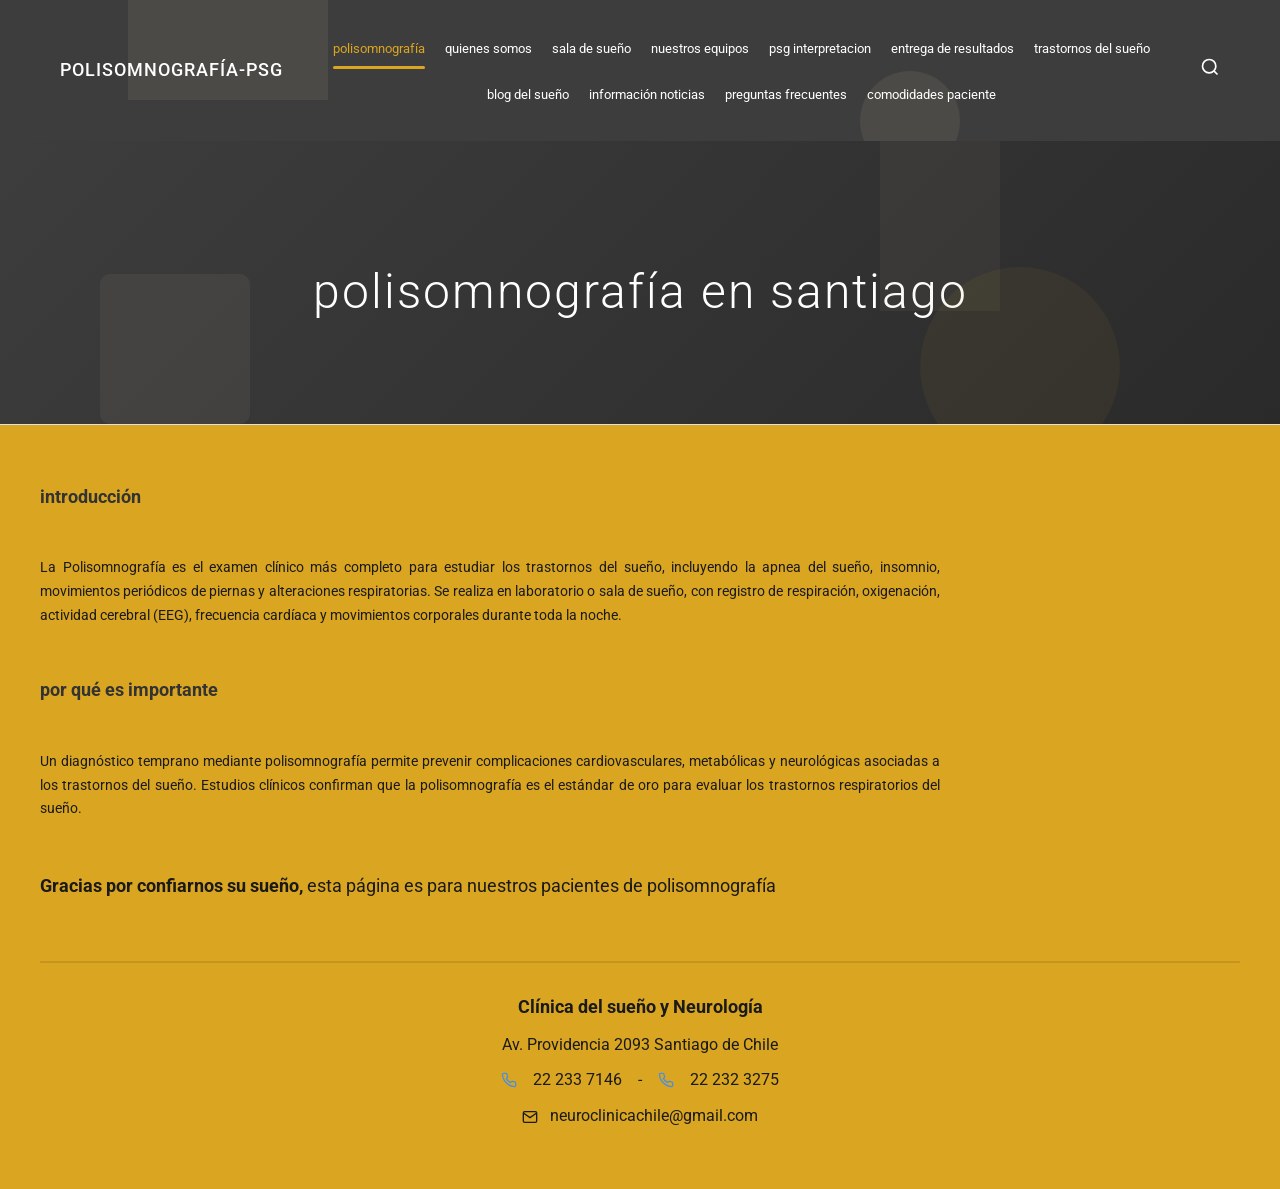
<file: index.html>
<!DOCTYPE html>
<html lang="es">
<head>
    <meta charset="UTF-8">
    <meta name="viewport" content="width=device-width, initial-scale=1.0">
    
    <!-- SEO META TAGS -->
    <title>Polisomnografía en Santiago | Examen de Sueño | Clínica del Sueño Chile</title>
    <meta name="description" content="Clínica especializada en polisomnografía en Santiago. Examen de sueño, diagnóstico de apnea y trastornos del sueño con tecnología de última generación.">
    <meta name="keywords" content="polisomnografía, examen de sueño, apnea del sueño, clínica del sueño, trastornos del sueño, santiago chile, estudio del sueño">
    <meta name="author" content="Clínica del sueño y Neurología">
    
    <!-- OPEN GRAPH -->
    <meta property="og:title" content="Polisomnografía en Santiago | Clínica del Sueño Chile">
    <meta property="og:description" content="Expertos en diagnóstico de trastornos del sueño. Exámenes precisos con tecnología avanzada en Santiago.">
    <meta property="og:type" content="website">
    <meta property="og:locale" content="es_CL">
    <meta property="og:site_name" content="Clínica del sueño y Neurología">
    
    <!-- TWITTER CARDS -->
    <meta name="twitter:card" content="summary_large_image">
    <meta name="twitter:title" content="Polisomnografía en Santiago | Examen de Sueño">
    <meta name="twitter:description" content="Clínica especializada en diagnóstico de trastornos del sueño con tecnología de última generación.">
    
    <!-- CANONICAL -->
    <link rel="canonical" href="https://clinicadelsueno.cl/">
    
    <!-- FAVICON -->
    <link rel="icon" type="image/x-icon" href="/favicon.ico">
    
    <!-- STYLES -->
    <link rel="stylesheet" href="css/styles.css">
    <link href="https://fonts.googleapis.com/css2?family=Roboto:wght@300;400;500;700&display=swap" rel="stylesheet">
    
    <!-- STRUCTURED DATA -->
    <script type="application/ld+json">
    {
      "@context": "https://schema.org",
      "@type": "MedicalClinic",
      "name": "Clínica del sueño y Neurología",
      "url": "https://clinicadelsueno.cl",
      "telephone": ["+56-22-233-7146", "+56-22-232-3275"],
      "email": "neuroclinicachile@gmail.com",
      "address": {
        "@type": "PostalAddress",
        "streetAddress": "Av. Providencia 2093",
        "addressLocality": "Santiago",
        "addressRegion": "Región Metropolitana",
        "postalCode": "7510086",      
        "addressCountry": "CL"
      },
      "medicalSpecialty": ["Sleep Medicine", "Neurology"],
      "openingHours": "Mo-Fr 09:00-18:00",
      "priceRange": "$$$",
      "description": "Clínica especializada en polisomnografía y diagnóstico de trastornos del sueño en Santiago, Chile.",
      "image": "https://clinicadelsueno.cl/logo.png",
      "sameAs": [
        "https://www.facebook.com/clinicadelsueno.neuroclinicachile.3/" 
      ]
    }
    </script>
</head>
<body>
    <!-- Header con navegación -->
    <header class="header">
        <div class="header-container">
            <div class="logo">
                <span class="logo-text">polisomnografía-PSG</span>
            </div>
            
            <nav class="main-nav">
                <ul class="nav-list">
                    <li class="nav-item active">
                        <a href="index.html" class="nav-link">polisomnografía</a>
                        <div class="active-indicator"></div>
                    </li>
                    <li class="nav-item">
                        <a href="pages/quienes-somos.html" class="nav-link">quienes somos</a>
                    </li>
                    <li class="nav-item">
                        <a href="pages/sala-de-sueno.html" class="nav-link">sala de sueño</a>
                    </li>
                    <li class="nav-item">
                        <a href="pages/nuestros-equipos.html" class="nav-link">nuestros equipos</a>
                    </li>
                    <li class="nav-item">
                        <a href="pages/psg-interpretacion.html" class="nav-link">PSG interpretacion</a>
                    </li>
                    <li class="nav-item">
                        <a href="pages/entrega-de-resultados.html" class="nav-link">entrega de resultados</a>
                    </li>
                    <li class="nav-item">
                        <a href="pages/trastornos-del-sueno.html" class="nav-link">trastornos del sueño</a>
                    </li>
                    <li class="nav-item">
                        <a href="pages/blog.html" class="nav-link">blog del sueño</a>
                    </li>
                    <li class="nav-item">
                        <a href="pages/informacion-noticias.html" class="nav-link">información noticias</a>
                    </li>
                    <li class="nav-item">
                        <a href="pages/preguntas-frecuentes.html" class="nav-link">preguntas frecuentes</a>
                    </li>
                    <li class="nav-item">
                        <a href="pages/comodidades-paciente.html" class="nav-link">comodidades paciente</a>
                    </li>
                </ul>
            </nav>
            
            <div class="search-icon">
                <svg width="20" height="20" viewBox="0 0 24 24" fill="none" stroke="currentColor" stroke-width="2">
                    <circle cx="11" cy="11" r="8"></circle>
                    <path d="m21 21-4.35-4.35"></path>
                </svg>
            </div>
        </div>
        
        <!-- Formas geométricas decorativas del header -->
        <div class="header-decoration">
            <div class="geo-shape shape-1"></div>
            <div class="geo-shape shape-2"></div>
            <div class="geo-shape shape-3"></div>
        </div>
    </header>

    <!-- Sección Hero principal -->
    <section class="hero-section">
        <div class="hero-container">
            <h1 class="hero-title">Polisomnografía en Santiago</h1>
            
            <!-- Formas geométricas decorativas del hero -->
            <div class="hero-decoration">
                <div class="geo-shape hero-shape-1"></div>
                <div class="geo-shape hero-shape-2"></div>
                <div class="geo-shape hero-shape-3"></div>
            </div>
        </div>
    </section>

    <!-- Separador -->
    <div class="divider"></div>

    <!-- Sección amarilla de información -->
    <section class="info-section">
        <div class="info-container">
            <div class="info-content">
                <h3 style="font-size: 18px; font-weight: 700; margin-bottom: 1em; color: #333; text-align: justify; text-justify: inter-word;">Introducción</h3>

                <p class="main-description" style="margin-bottom: 1.5em; font-size: 14px; text-align: justify; text-justify: inter-word;">
                    La Polisomnografía es el examen clínico más completo para estudiar los trastornos del sueño, incluyendo la apnea del sueño, insomnio, movimientos periódicos de piernas y alteraciones respiratorias. Se realiza en laboratorio o sala de sueño, con registro de respiración, oxigenación, actividad cerebral (EEG), frecuencia cardíaca y movimientos corporales durante toda la noche.
                </p>

                <h3 style="font-size: 18px; font-weight: 700; margin-bottom: 1em; color: #333; text-align: justify; text-justify: inter-word;">Por qué es importante</h3>

                <p class="main-description" style="margin-bottom: 1.5em; font-size: 14px; text-align: justify; text-justify: inter-word;">
                    Un diagnóstico temprano mediante polisomnografía permite prevenir complicaciones cardiovasculares, metabólicas y neurológicas asociadas a los trastornos del sueño. Estudios clínicos confirman que la polisomnografía es el estándar de oro para evaluar los trastornos respiratorios del sueño.
                </p>

                <p class="welcome-text" style="text-align: justify; text-justify: inter-word;">
                    <strong>Gracias por confiarnos su sueño,</strong>
                    <span class="highlight">esta página es para nuestros pacientes de polisomnografía</span>
                </p>
            </div>
            
            <div class="contact-info">
                <div class="clinic-name">Clínica del sueño y Neurología</div>
                <div class="address">Av. Providencia 2093 Santiago de Chile</div>
                <div class="phones">
                    <svg width="16" height="16" viewBox="0 0 24 24" fill="none" stroke="currentColor" stroke-width="2" style="display: inline-block; vertical-align: middle; margin-right: 8px;">
                        <path d="M22 16.92v3a2 2 0 0 1-2.18 2 19.79 19.79 0 0 1-8.63-3.07 19.5 19.5 0 0 1-6-6 19.79 19.79 0 0 1-3.07-8.67A2 2 0 0 1 4.11 2h3a2 2 0 0 1 2 1.72 12.84 12.84 0 0 0 .7 2.81 2 2 0 0 1-.45 2.11L8.09 9.91a16 16 0 0 0 6 6l1.27-1.27a2 2 0 0 1 2.11-.45 12.84 12.84 0 0 0 2.81.7A2 2 0 0 1 22 16.92z"></path>
                    </svg>
                    <span style="margin-right: 8px;">22 233 7146</span> - 
                    <svg width="16" height="16" viewBox="0 0 24 24" fill="none" stroke="currentColor" stroke-width="2" style="display: inline-block; vertical-align: middle; margin-right: 8px; margin-left: 8px;">
                        <path d="M22 16.92v3a2 2 0 0 1-2.18 2 19.79 19.79 0 0 1-8.63-3.07 19.5 19.5 0 0 1-6-6 19.79 19.79 0 0 1-3.07-8.67A2 2 0 0 1 4.11 2h3a2 2 0 0 1 2 1.72 12.84 12.84 0 0 0 .7 2.81 2 2 0 0 1-.45 2.11L8.09 9.91a16 16 0 0 0 6 6l1.27-1.27a2 2 0 0 1 2.11-.45 12.84 12.84 0 0 0 2.81.7A2 2 0 0 1 22 16.92z"></path>
                    </svg>
                    22 232 3275
                </div>
                <div class="email">
                    <svg width="16" height="16" viewBox="0 0 24 24" fill="none" stroke="currentColor" stroke-width="2" style="display: inline-block; vertical-align: middle; margin-right: 8px;">
                        <path d="M4 4h16c1.1 0 2 .9 2 2v12c0 1.1-.9 2-2 2H4c-1.1 0-2-.9-2-2V6c0-1.1.9-2 2-2z"></path>
                        <polyline points="22,6 12,13 2,6"></polyline>
                    </svg>
                    <a href="#" onclick="this.href='mailto:' + atob('bmV1cm9jbGluaWFjaGlsZUBnbWFpbC5jb20='); return true;" data-protected="true">neuroclinicachile@gmail.com</a>
                </div>
            </div>
        </div>
    </section>

    <script src="js/script.js"></script>
</body>
</html>
</file>
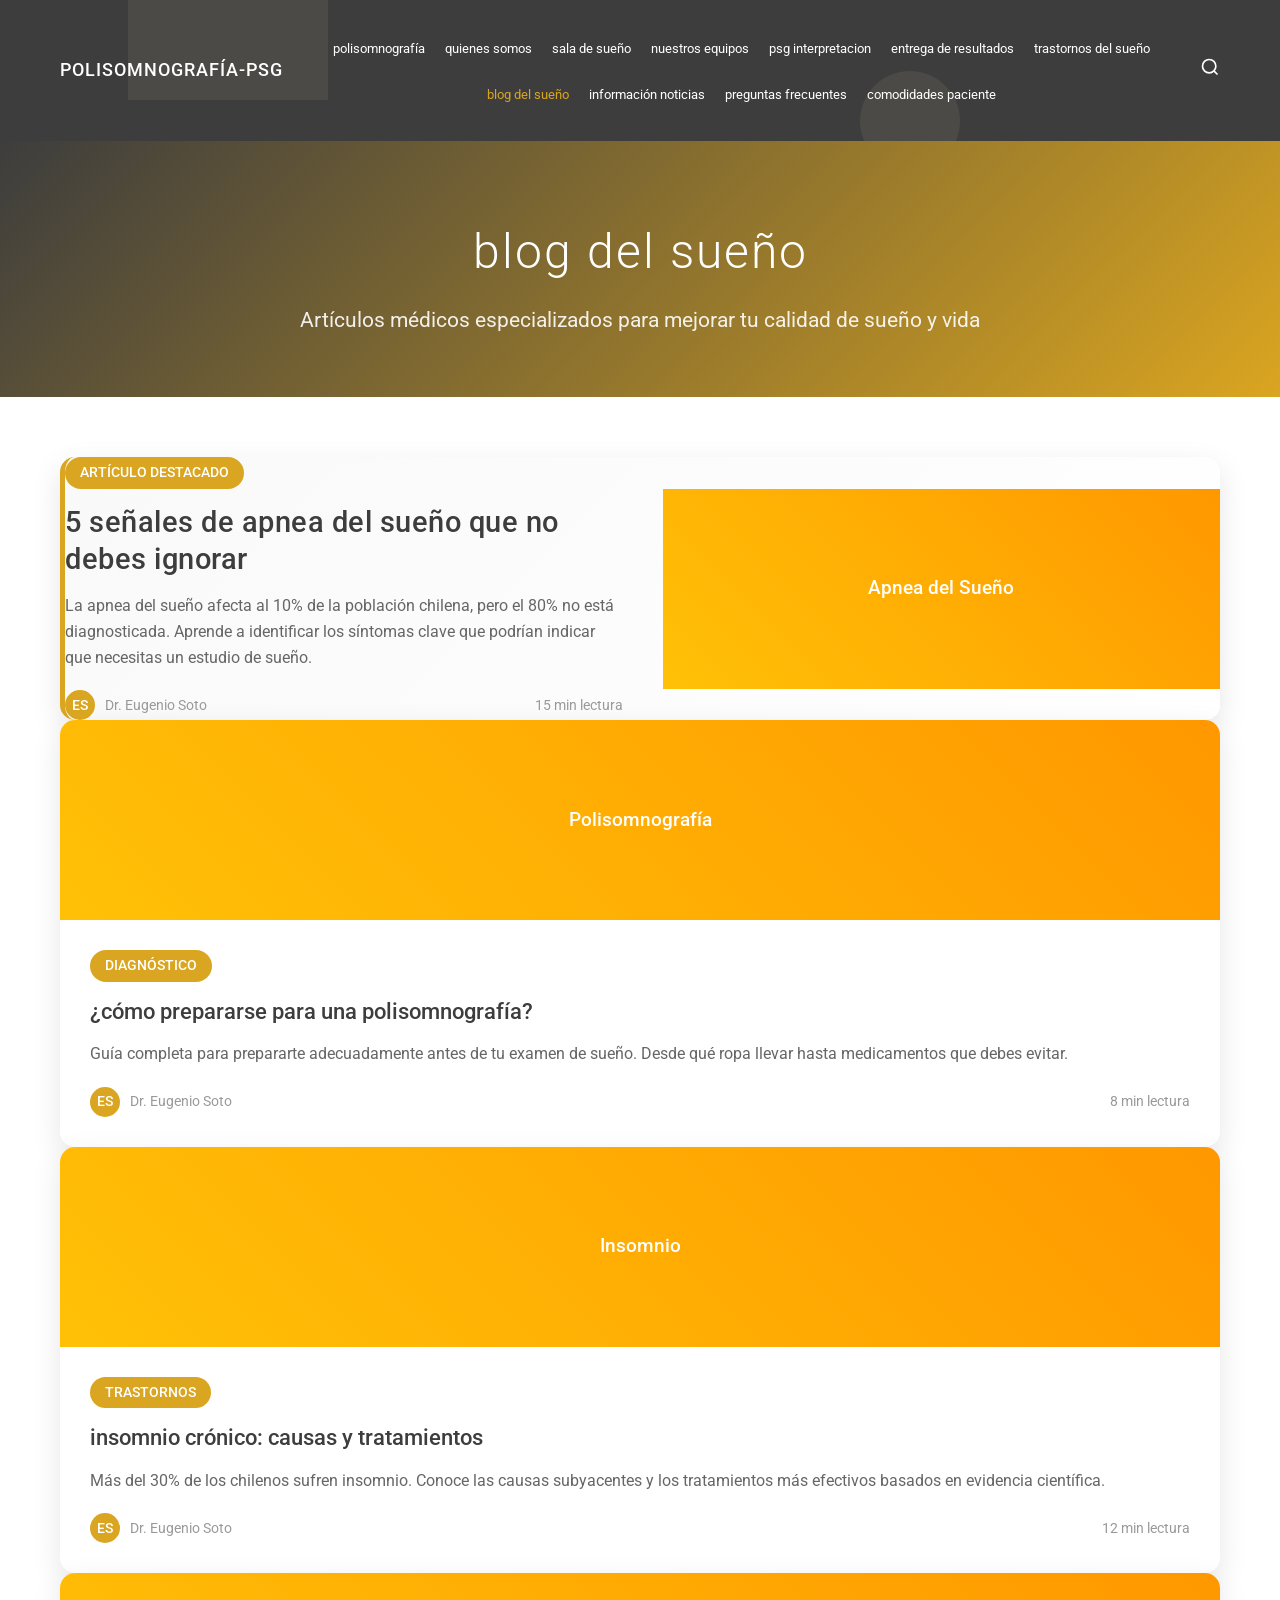
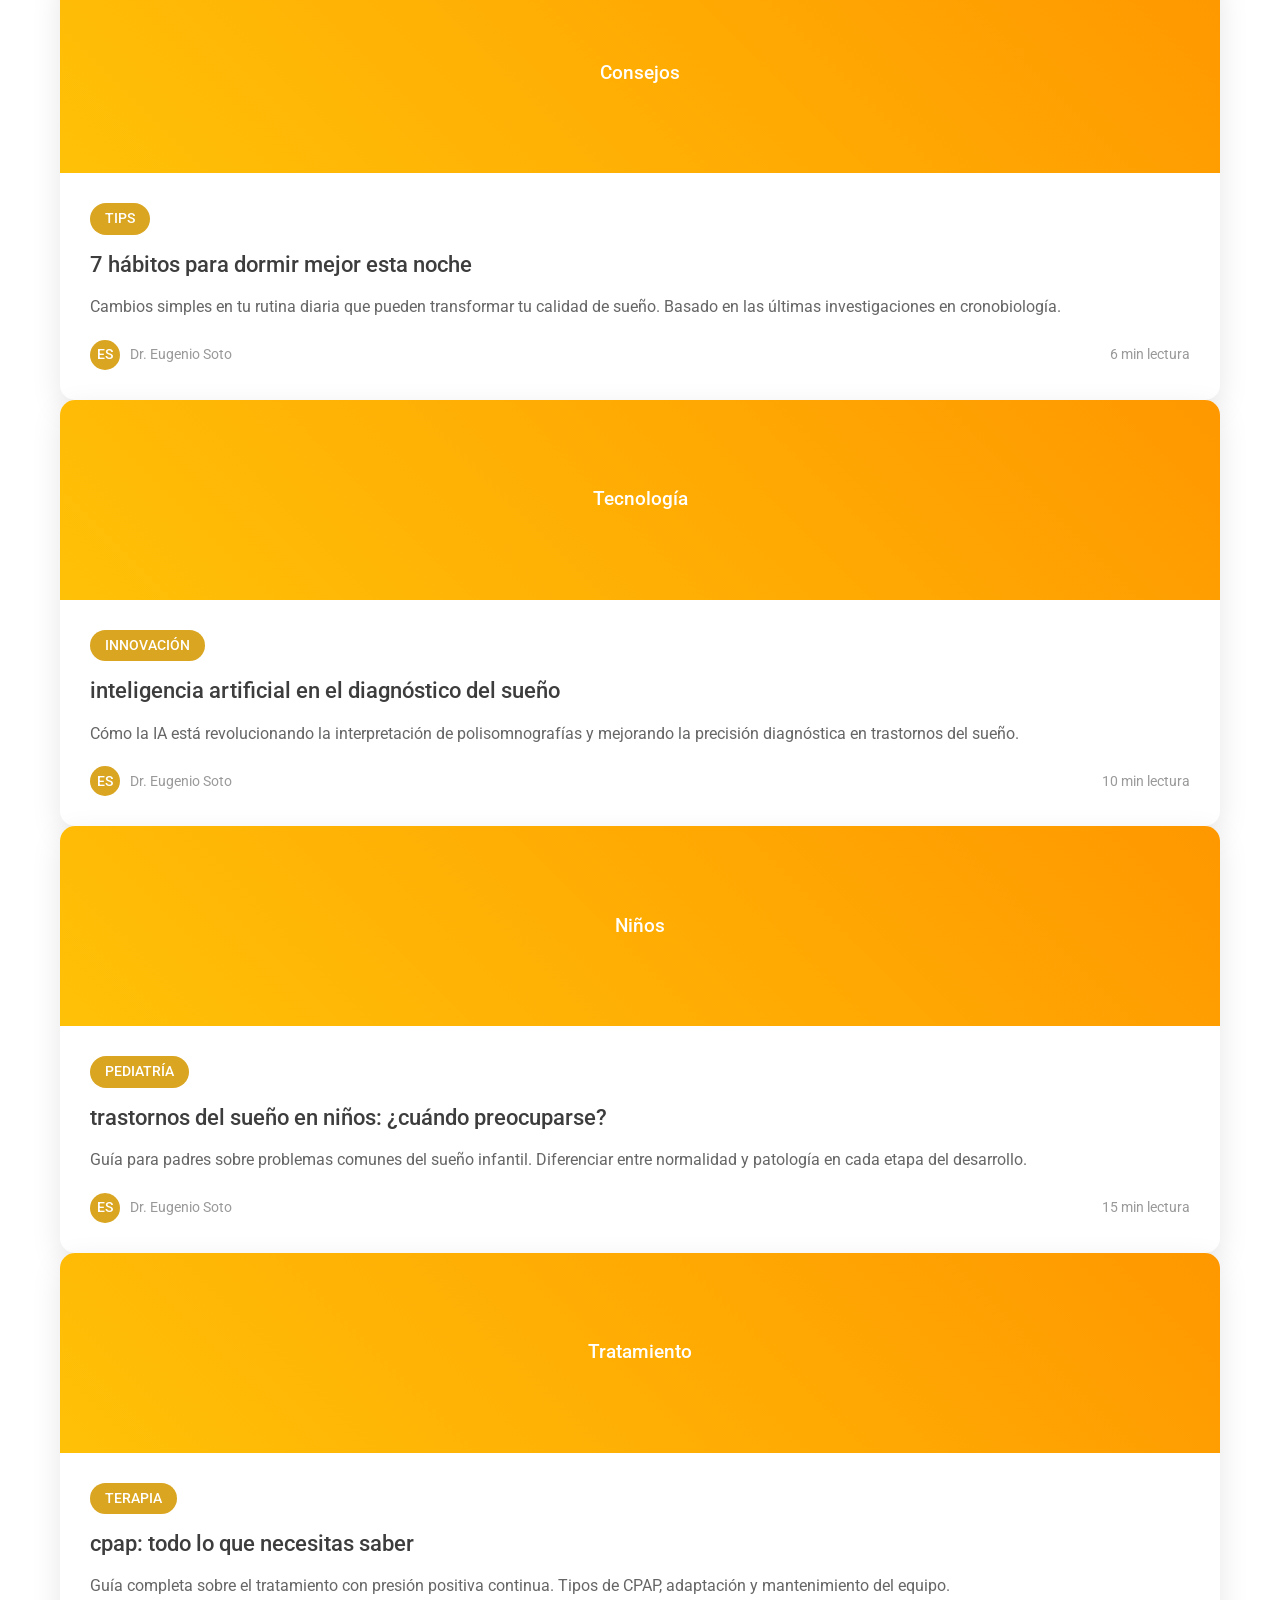
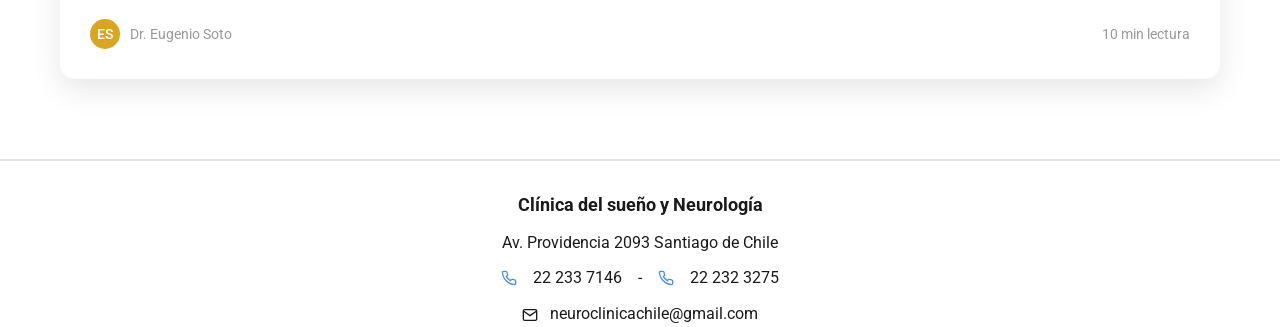
<file: pages/blog.html>
<!DOCTYPE html>
<html lang="es">
<head>
    <meta charset="UTF-8">
    <meta name="viewport" content="width=device-width, initial-scale=1.0">
    
    <!-- SEO META TAGS -->
    <title>Blog del Sueño | Artículos Médicos | Clínica del Sueño Chile</title>
    <meta name="description" content="Blog especializado en medicina del sueño. Aprende sobre apnea del sueño, insomnio, polisomnografía y consejos para dormir mejor. Artículos del Dr. Eugenio Soto.">
    <meta name="keywords" content="blog del sueño, medicina del sueño, apnea del sueño, insomnio, consejos para dormir, polisomnografía">
    
    <!-- OPEN GRAPH -->
    <meta property="og:title" content="Blog del Sueño | Artículos Médicos">
    <meta property="og:description" content="Artículos especializados sobre trastornos del sueño y tratamientos.">
    <meta property="og:type" content="website">
    <meta property="og:locale" content="es_CL">
    
    <!-- CANONICAL -->
    <link rel="canonical" href="https://clinicadelsueno.cl/blog/">
    
    <link rel="stylesheet" href="../css/styles.css">
    <link href="https://fonts.googleapis.com/css2?family=Roboto:wght@300;400;500;700&display=swap" rel="stylesheet">
    
    <style>
        .blog-hero {
            background: linear-gradient(135deg, var(--gris-oscuro) 0%, var(--amarillo-dorado) 100%);
            color: white;
            padding: 80px 0 60px;
            text-align: center;
        }
        
        .blog-container {
            max-width: 1200px;
            margin: 0 auto;
            padding: 0 20px;
        }
        
        .blog-grid {
            display: grid;
            grid-template-columns: repeat(auto-fit, minmax(350px, 1fr));
            gap: 40px;
            padding: 60px 0;
        }
        
        .blog-card {
            background: white;
            border-radius: 15px;
            overflow: hidden;
            box-shadow: 0 10px 30px rgba(0,0,0,0.1);
            transition: transform 0.3s ease, box-shadow 0.3s ease;
        }
        
        .blog-card:hover {
            transform: translateY(-5px);
            box-shadow: 0 15px 40px rgba(0,0,0,0.15);
        }
        
        .blog-image {
            height: 200px;
            background: linear-gradient(45deg, #ffc107, #ff9800);
            display: flex;
            align-items: center;
            justify-content: center;
            color: white;
            font-size: 1.2rem;
            font-weight: 500;
            text-align: center;
            padding: 20px;
        }
        
        .blog-content {
            padding: 30px;
        }
        
        .blog-category {
            display: inline-block;
            background: var(--amarillo-dorado);
            color: white;
            padding: 5px 15px;
            border-radius: 20px;
            font-size: 0.85rem;
            font-weight: 500;
            margin-bottom: 15px;
        }
        
        .blog-title {
            font-size: 1.4rem;
            font-weight: 500;
            margin-bottom: 15px;
            color: var(--gris-oscuro);
            line-height: 1.3;
        }
        
        .blog-excerpt {
            color: #666;
            line-height: 1.6;
            margin-bottom: 20px;
        }
        
        .blog-meta {
            display: flex;
            justify-content: space-between;
            align-items: center;
            color: #999;
            font-size: 0.9rem;
        }
        
        .blog-author {
            display: flex;
            align-items: center;
        }
        
        .author-avatar {
            width: 30px;
            height: 30px;
            border-radius: 50%;
            background: var(--amarillo-dorado);
            margin-right: 10px;
            display: flex;
            align-items: center;
            justify-content: center;
            color: white;
            font-weight: 500;
        }
        
        .read-more {
            color: var(--amarillo-dorado);
            text-decoration: none;
            font-weight: 500;
            transition: color 0.3s ease;
        }
        
        .read-more:hover {
            color: var(--gris-oscuro);
        }
        
        .featured-article {
            grid-column: 1 / -1;
            background: linear-gradient(135deg, #f9f9f9 0%, white 100%);
            border-left: 5px solid var(--amarillo-dorado);
        }
        
        .featured-content {
            display: grid;
            grid-template-columns: 1fr 1fr;
            gap: 40px;
            align-items: center;
        }
        
        @media (max-width: 768px) {
            .blog-grid {
                grid-template-columns: 1fr;
            }
            
            .featured-content {
                grid-template-columns: 1fr;
            }
        }
    </style>
</head>
<body>
    <!-- Header con navegación -->
    <header class="header">
        <div class="header-container">
            <div class="logo">
                <span class="logo-text">polisomnografía-PSG</span>
            </div>
            
            <nav class="main-nav">
                <ul class="nav-list">
                    <li class="nav-item">
                        <a href="../index.html" class="nav-link">polisomnografía</a>
                    </li>
                    <li class="nav-item">
                        <a href="quienes-somos.html" class="nav-link">quienes somos</a>
                    </li>
                    <li class="nav-item">
                        <a href="sala-de-sueno.html" class="nav-link">sala de sueño</a>
                    </li>
                    <li class="nav-item">
                        <a href="nuestros-equipos.html" class="nav-link">nuestros equipos</a>
                    </li>
                    <li class="nav-item">
                        <a href="psg-interpretacion.html" class="nav-link">PSG interpretacion</a>
                    </li>
                    <li class="nav-item">
                        <a href="entrega-de-resultados.html" class="nav-link">entrega de resultados</a>
                    </li>
                    <li class="nav-item">
                        <a href="trastornos-del-sueno.html" class="nav-link">trastornos del sueño</a>
                    </li>
                    <li class="nav-item active">
                        <a href="blog.html" class="nav-link">blog del sueño</a>
                        <div class="active-indicator"></div>
                    </li>
                    <li class="nav-item">
                        <a href="informacion-noticias.html" class="nav-link">información noticias</a>
                    </li>
                    <li class="nav-item">
                        <a href="preguntas-frecuentes.html" class="nav-link">preguntas frecuentes</a>
                    </li>
                    <li class="nav-item">
                        <a href="comodidades-paciente.html" class="nav-link">comodidades paciente</a>
                    </li>
                </ul>
            </nav>
            
            <div class="search-icon">
                <svg width="20" height="20" viewBox="0 0 24 24" fill="none" stroke="currentColor" stroke-width="2">
                    <circle cx="11" cy="11" r="8"></circle>
                    <path d="m21 21-4.35-4.35"></path>
                </svg>
            </div>
        </div>
        
        <!-- Formas geométricas decorativas del header -->
        <div class="header-decoration">
            <div class="geo-shape shape-1"></div>
            <div class="geo-shape shape-2"></div>
            <div class="geo-shape shape-3"></div>
        </div>
    </header>

    <!-- Hero Section -->
    <section class="blog-hero">
        <div class="blog-container">
            <h1 class="hero-title">Blog del Sueño</h1>
            <p style="font-size: 1.3rem; margin-top: 20px; opacity: 0.9;">
                Artículos médicos especializados para mejorar tu calidad de sueño y vida
            </p>
        </div>
    </section>

    <!-- Blog Grid -->
    <section class="blog-grid">
        <div class="blog-container">
            <!-- Artículo Destacado -->
            <div class="blog-card featured-article">
                <div class="featured-content">
                    <div>
                        <span class="blog-category">ARTÍCULO DESTACADO</span>
                        <h2 class="blog-title" style="font-size: 1.8rem;">
                            5 Señales de Apnea del Sueño que No Debes Ignorar
                        </h2>
                        <p class="blog-excerpt">
                            La apnea del sueño afecta al 10% de la población chilena, pero el 80% no está diagnosticada. 
                            Aprende a identificar los síntomas clave que podrían indicar que necesitas un estudio de sueño.
                        </p>
                        <div class="blog-meta">
                            <div class="blog-author">
                                <div class="author-avatar">ES</div>
                                <span>Dr. Eugenio Soto</span>
                            </div>
                            <span>15 min lectura</span>
                        </div>
                    </div>
                    <div class="blog-image">
                        <span>Apnea del Sueño</span>
                    </div>
                </div>
            </div>

            <!-- Artículo 1 -->
            <div class="blog-card">
                <div class="blog-image">
                    <span>Polisomnografía</span>
                </div>
                <div class="blog-content">
                    <span class="blog-category">DIAGNÓSTICO</span>
                    <h3 class="blog-title">
                        ¿Cómo Prepararse para una Polisomnografía?
                    </h3>
                    <p class="blog-excerpt">
                        Guía completa para prepararte adecuadamente antes de tu examen de sueño. 
                        Desde qué ropa llevar hasta medicamentos que debes evitar.
                    </p>
                    <div class="blog-meta">
                        <div class="blog-author">
                            <div class="author-avatar">ES</div>
                            <span>Dr. Eugenio Soto</span>
                        </div>
                        <span>8 min lectura</span>
                    </div>
                </div>
            </div>

            <!-- Artículo 2 -->
            <div class="blog-card">
                <div class="blog-image">
                    <span>Insomnio</span>
                </div>
                <div class="blog-content">
                    <span class="blog-category">TRASTORNOS</span>
                    <h3 class="blog-title">
                        Insomnio Crónico: Causas y Tratamientos
                    </h3>
                    <p class="blog-excerpt">
                        Más del 30% de los chilenos sufren insomnio. Conoce las causas subyacentes 
                        y los tratamientos más efectivos basados en evidencia científica.
                    </p>
                    <div class="blog-meta">
                        <div class="blog-author">
                            <div class="author-avatar">ES</div>
                            <span>Dr. Eugenio Soto</span>
                        </div>
                        <span>12 min lectura</span>
                    </div>
                </div>
            </div>

            <!-- Artículo 3 -->
            <div class="blog-card">
                <div class="blog-image">
                    <span>Consejos</span>
                </div>
                <div class="blog-content">
                    <span class="blog-category">TIPS</span>
                    <h3 class="blog-title">
                        7 Hábitos para Dormir Mejor Esta Noche
                    </h3>
                    <p class="blog-excerpt">
                        Cambios simples en tu rutina diaria que pueden transformar tu calidad de sueño. 
                        Basado en las últimas investigaciones en cronobiología.
                    </p>
                    <div class="blog-meta">
                        <div class="blog-author">
                            <div class="author-avatar">ES</div>
                            <span>Dr. Eugenio Soto</span>
                        </div>
                        <span>6 min lectura</span>
                    </div>
                </div>
            </div>

            <!-- Artículo 4 -->
            <div class="blog-card">
                <div class="blog-image">
                    <span>Tecnología</span>
                </div>
                <div class="blog-content">
                    <span class="blog-category">INNOVACIÓN</span>
                    <h3 class="blog-title">
                        Inteligencia Artificial en el Diagnóstico del Sueño
                    </h3>
                    <p class="blog-excerpt">
                        Cómo la IA está revolucionando la interpretación de polisomnografías 
                        y mejorando la precisión diagnóstica en trastornos del sueño.
                    </p>
                    <div class="blog-meta">
                        <div class="blog-author">
                            <div class="author-avatar">ES</div>
                            <span>Dr. Eugenio Soto</span>
                        </div>
                        <span>10 min lectura</span>
                    </div>
                </div>
            </div>

            <!-- Artículo 5 -->
            <div class="blog-card">
                <div class="blog-image">
                    <span>Niños</span>
                </div>
                <div class="blog-content">
                    <span class="blog-category">PEDIATRÍA</span>
                    <h3 class="blog-title">
                        Trastornos del Sueño en Niños: ¿Cuándo Preocuparse?
                    </h3>
                    <p class="blog-excerpt">
                        Guía para padres sobre problemas comunes del sueño infantil. 
                        Diferenciar entre normalidad y patología en cada etapa del desarrollo.
                    </p>
                    <div class="blog-meta">
                        <div class="blog-author">
                            <div class="author-avatar">ES</div>
                            <span>Dr. Eugenio Soto</span>
                        </div>
                        <span>15 min lectura</span>
                    </div>
                </div>
            </div>

            <!-- Artículo 6 -->
            <div class="blog-card">
                <div class="blog-image">
                    <span>Tratamiento</span>
                </div>
                <div class="blog-content">
                    <span class="blog-category">TERAPIA</span>
                    <h3 class="blog-title">
                        CPAP: Todo lo que Necesitas Saber
                    </h3>
                    <p class="blog-excerpt">
                        Guía completa sobre el tratamiento con presión positiva continua. 
                        Tipos de CPAP, adaptación y mantenimiento del equipo.
                    </p>
                    <div class="blog-meta">
                        <div class="blog-author">
                            <div class="author-avatar">ES</div>
                            <span>Dr. Eugenio Soto</span>
                        </div>
                        <span>10 min lectura</span>
                    </div>
                </div>
            </div>
        </div>
    </section>

    <!-- Información de contacto -->
    <div class="contact-info">
        <div class="clinic-name">Clínica del sueño y Neurología</div>
        <div class="address">Av. Providencia 2093 Santiago de Chile</div>
        <div class="phones">
            <svg width="16" height="16" viewBox="0 0 24 24" fill="none" stroke="currentColor" stroke-width="2" style="display: inline-block; vertical-align: middle; margin-right: 8px;">
                <path d="M22 16.92v3a2 2 0 0 1-2.18 2 19.79 19.79 0 0 1-8.63-3.07 19.5 19.5 0 0 1-6-6 19.79 19.79 0 0 1-3.07-8.67A2 2 0 0 1 4.11 2h3a2 2 0 0 1 2 1.72 12.84 12.84 0 0 0 .7 2.81 2 2 0 0 1-.45 2.11L8.09 9.91a16 16 0 0 0 6 6l1.27-1.27a2 2 0 0 1 2.11-.45 12.84 12.84 0 0 0 2.81.7A2 2 0 0 1 22 16.92z"></path>
            </svg>
            <span style="margin-right: 8px;">22 233 7146</span> - 
            <svg width="16" height="16" viewBox="0 0 24 24" fill="none" stroke="currentColor" stroke-width="2" style="display: inline-block; vertical-align: middle; margin-right: 8px; margin-left: 8px;">
                <path d="M22 16.92v3a2 2 0 0 1-2.18 2 19.79 19.79 0 0 1-8.63-3.07 19.5 19.5 0 0 1-6-6 19.79 19.79 0 0 1-3.07-8.67A2 2 0 0 1 4.11 2h3a2 2 0 0 1 2 1.72 12.84 12.84 0 0 0 .7 2.81 2 2 0 0 1-.45 2.11L8.09 9.91a16 16 0 0 0 6 6l1.27-1.27a2 2 0 0 1 2.11-.45 12.84 12.84 0 0 0 2.81.7A2 2 0 0 1 22 16.92z"></path>
            </svg>
            22 232 3275
        </div>
        <div class="email">
            <svg width="16" height="16" viewBox="0 0 24 24" fill="none" stroke="currentColor" stroke-width="2" style="display: inline-block; vertical-align: middle; margin-right: 8px;">
                <path d="M4 4h16c1.1 0 2 .9 2 2v12c0 1.1-.9 2-2 2H4c-1.1 0-2-.9-2-2V6c0-1.1.9-2 2-2z"></path>
                <polyline points="22,6 12,13 2,6"></polyline>
            </svg>
            <a href="#" onclick="this.href='mailto:' + atob('bmV1cm9jbGluaWFjaGlsZUBnbWFpbC5jb20=') + '; return true;" data-protected="true">neuroclinicachile@gmail.com</a>
        </div>
    </div>

    <script src="../js/script.js"></script>
</body>
</html>
</file>
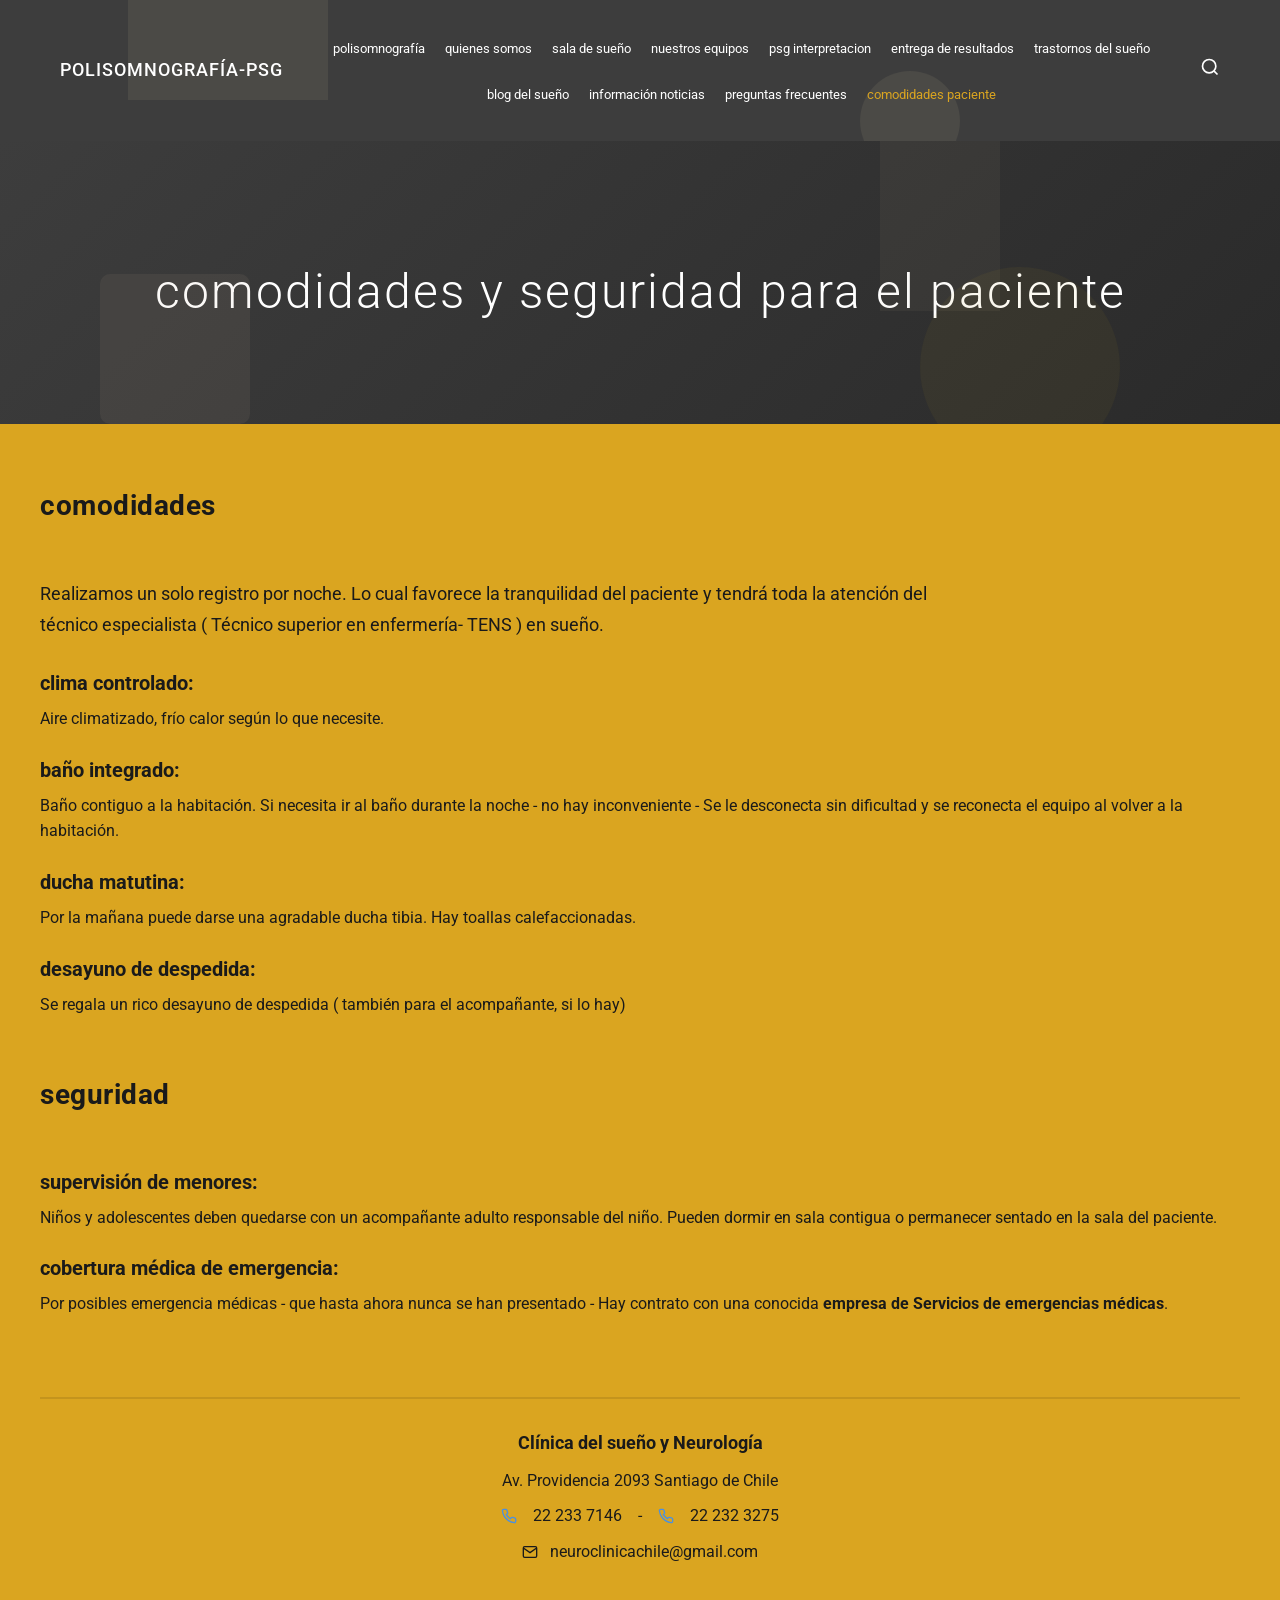
<file: pages/comodidades-paciente.html>
<!DOCTYPE html>
<html lang="es">
<head>
    <meta charset="UTF-8">
    <meta name="viewport" content="width=device-width, initial-scale=1.0">
    <title>Comodidades y Seguridad para el Paciente - Clínica del sueño y Neurología</title>
    <link rel="stylesheet" href="../css/styles.css">
    <link href="https://fonts.googleapis.com/css2?family=Roboto:wght@300;400;500;700&display=swap" rel="stylesheet">
</head>
<body>
    <!-- Header con navegación -->
    <header class="header">
        <div class="header-container">
            <div class="logo">
                <span class="logo-text">polisomnografía-PSG</span>
            </div>
            
            <nav class="main-nav">
                <ul class="nav-list">
                    <li class="nav-item">
                        <a href="../index.html" class="nav-link">polisomnografía</a>
                    </li>
                    <li class="nav-item">
                        <a href="quienes-somos.html" class="nav-link">quienes somos</a>
                    </li>
                    <li class="nav-item">
                        <a href="sala-de-sueno.html" class="nav-link">sala de sueño</a>
                    </li>
                    <li class="nav-item">
                        <a href="nuestros-equipos.html" class="nav-link">nuestros equipos</a>
                    </li>
                    <li class="nav-item">
                        <a href="psg-interpretacion.html" class="nav-link">PSG interpretacion</a>
                    </li>
                    <li class="nav-item">
                        <a href="entrega-de-resultados.html" class="nav-link">entrega de resultados</a>
                    </li>
                    <li class="nav-item">
                        <a href="trastornos-del-sueno.html" class="nav-link">trastornos del sueño</a>
                    </li>
                    <li class="nav-item">
                        <a href="blog.html" class="nav-link">blog del sueño</a>
                    </li>
                    <li class="nav-item">
                        <a href="informacion-noticias.html" class="nav-link">información noticias</a>
                    </li>
                    <li class="nav-item">
                        <a href="preguntas-frecuentes.html" class="nav-link">preguntas frecuentes</a>
                    </li>
                    <li class="nav-item active">
                        <a href="comodidades-paciente.html" class="nav-link">comodidades paciente</a>
                        <div class="active-indicator"></div>
                    </li>
                </ul>
            </nav>
            
            <div class="search-icon">
                <svg width="20" height="20" viewBox="0 0 24 24" fill="none" stroke="currentColor" stroke-width="2">
                    <circle cx="11" cy="11" r="8"></circle>
                    <path d="m21 21-4.35-4.35"></path>
                </svg>
            </div>
        </div>
        
        <!-- Formas geométricas decorativas del header -->
        <div class="header-decoration">
            <div class="geo-shape shape-1"></div>
            <div class="geo-shape shape-2"></div>
            <div class="geo-shape shape-3"></div>
        </div>
    </header>

    <!-- Sección Hero principal -->
    <section class="hero-section">
        <div class="hero-container">
            <h1 class="hero-title">Comodidades y seguridad para el paciente</h1>
            
            <!-- Formas geométricas decorativas del hero -->
            <div class="hero-decoration">
                <div class="geo-shape hero-shape-1"></div>
                <div class="geo-shape hero-shape-2"></div>
                <div class="geo-shape hero-shape-3"></div>
            </div>
        </div>
    </section>

    <!-- Línea divisoria amarilla gruesa -->
    <div class="yellow-divider"></div>

    <!-- Sección amarilla principal -->
    <section class="comfort-security-section">
        <div class="comfort-security-container">
            <!-- Subsección COMODIDADES -->
            <div class="comfort-section">
                <h2 class="section-subtitle">Comodidades</h2>
                
                <p class="intro-paragraph">
                    Realizamos un solo registro por noche. Lo cual favorece la tranquilidad del paciente y tendrá toda la atención del técnico especialista ( Técnico superior en enfermería- TENS ) en sueño.
                </p>
                
                <div class="comfort-list">
                    <div class="comfort-item">
                        <h3 class="comfort-title">Clima Controlado:</h3>
                        <p class="comfort-description">Aire climatizado, frío calor según lo que necesite.</p>
                    </div>
                    
                    <div class="comfort-item">
                        <h3 class="comfort-title">Baño Integrado:</h3>
                        <p class="comfort-description">Baño contiguo a la habitación. Si necesita ir al baño durante la noche - no hay inconveniente - Se le desconecta sin dificultad y se reconecta el equipo al volver a la habitación.</p>
                    </div>
                    
                    <div class="comfort-item">
                        <h3 class="comfort-title">Ducha Matutina:</h3>
                        <p class="comfort-description">Por la mañana puede darse una agradable ducha tibia. Hay toallas calefaccionadas.</p>
                    </div>
                    
                    <div class="comfort-item">
                        <h3 class="comfort-title">Desayuno de Despedida:</h3>
                        <p class="comfort-description">Se regala un rico desayuno de despedida ( también para el acompañante, si lo hay)</p>
                    </div>
                </div>
            </div>
            
            <!-- Subsección SEGURIDAD -->
            <div class="security-section">
                <h2 class="section-subtitle">Seguridad</h2>
                
                <div class="security-list">
                    <div class="security-item">
                        <h3 class="security-title">Supervisión de Menores:</h3>
                        <p class="security-description">Niños y adolescentes deben quedarse con un acompañante adulto responsable del niño. Pueden dormir en sala contigua o permanecer sentado en la sala del paciente.</p>
                    </div>
                    
                    <div class="security-item">
                        <h3 class="security-title">Cobertura Médica de Emergencia:</h3>
                        <p class="security-description">
                            Por posibles emergencia médicas - que hasta ahora nunca se han presentado - Hay contrato con una conocida 
                            <strong>empresa de Servicios de emergencias médicas</strong>.
                        </p>
                    </div>
                </div>
            </div>
            
            <!-- Información de contacto -->
            <div class="contact-info">
                <div class="clinic-name">Clínica del sueño y Neurología</div>
                <div class="address">Av. Providencia 2093 Santiago de Chile</div>
                <div class="phones">
                    <svg width="16" height="16" viewBox="0 0 24 24" fill="none" stroke="currentColor" stroke-width="2" style="display: inline-block; vertical-align: middle; margin-right: 8px;">
                        <path d="M22 16.92v3a2 2 0 0 1-2.18 2 19.79 19.79 0 0 1-8.63-3.07 19.5 19.5 0 0 1-6-6 19.79 19.79 0 0 1-3.07-8.67A2 2 0 0 1 4.11 2h3a2 2 0 0 1 2 1.72 12.84 12.84 0 0 0 .7 2.81 2 2 0 0 1-.45 2.11L8.09 9.91a16 16 0 0 0 6 6l1.27-1.27a2 2 0 0 1 2.11-.45 12.84 12.84 0 0 0 2.81.7A2 2 0 0 1 22 16.92z"></path>
                    </svg>
                    <span style="margin-right: 8px;">22 233 7146</span> - 
                    <svg width="16" height="16" viewBox="0 0 24 24" fill="none" stroke="currentColor" stroke-width="2" style="display: inline-block; vertical-align: middle; margin-right: 8px; margin-left: 8px;">
                        <path d="M22 16.92v3a2 2 0 0 1-2.18 2 19.79 19.79 0 0 1-8.63-3.07 19.5 19.5 0 0 1-6-6 19.79 19.79 0 0 1-3.07-8.67A2 2 0 0 1 4.11 2h3a2 2 0 0 1 2 1.72 12.84 12.84 0 0 0 .7 2.81 2 2 0 0 1-.45 2.11L8.09 9.91a16 16 0 0 0 6 6l1.27-1.27a2 2 0 0 1 2.11-.45 12.84 12.84 0 0 0 2.81.7A2 2 0 0 1 22 16.92z"></path>
                    </svg>
                    22 232 3275
                </div>
                <div class="email">
                    <svg width="16" height="16" viewBox="0 0 24 24" fill="none" stroke="currentColor" stroke-width="2" style="display: inline-block; vertical-align: middle; margin-right: 8px;">
                        <path d="M4 4h16c1.1 0 2 .9 2 2v12c0 1.1-.9 2-2 2H4c-1.1 0-2-.9-2-2V6c0-1.1.9-2 2-2z"></path>
                        <polyline points="22,6 12,13 2,6"></polyline>
                    </svg>
                    <a href="#" onclick="this.href='mailto:' + atob('bmV1cm9jbGluaWFjaGlsZUBnbWFpbC5jb20=') + '; return true;" data-protected="true">neuroclinicachile@gmail.com</a>
                </div>
            </div>
        </div>
    </section>

    <script src="../js/script.js"></script>
</body>
</html>
</file>
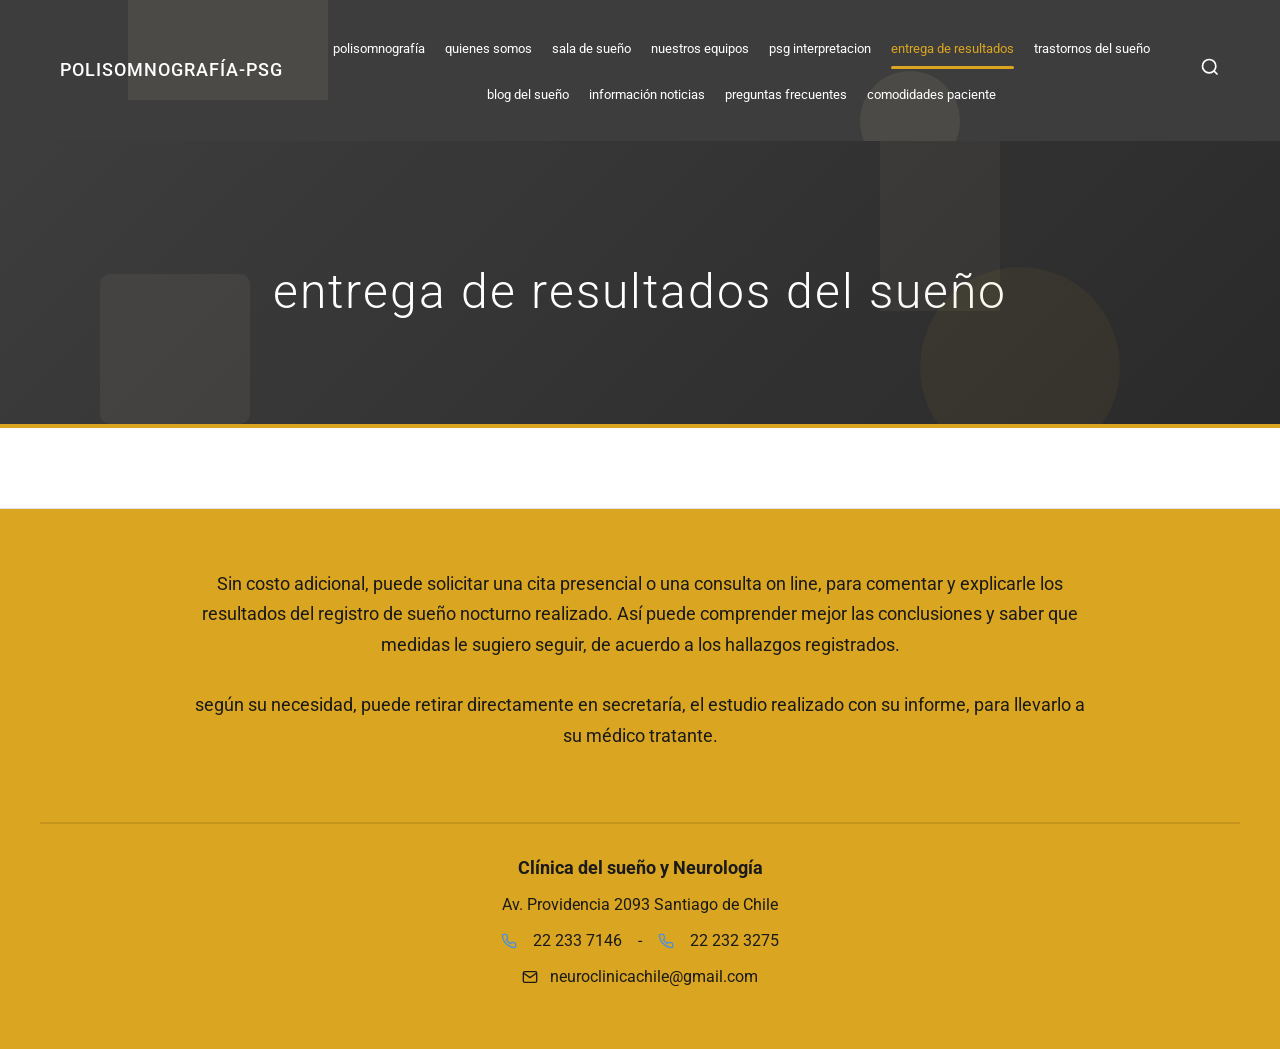
<file: pages/entrega-de-resultados.html>
<!DOCTYPE html>
<html lang="es">
<head>
    <meta charset="UTF-8">
    <meta name="viewport" content="width=device-width, initial-scale=1.0">
    
    <!-- SEO META TAGS -->
    <title>Entrega de Resultados Polisomnografía | Informe del Sueño Santiago</title>
    <meta name="description" content="Entrega de resultados de polisomnografía en Santiago. Consultas presenciales y online para explicar tu estudio del sueño con el Dr. Eugenio Soto.">
    <meta name="keywords" content="resultados polisomnografía, informe del sueño, consulta online sueño, santiago chile, interpretación polisomnografía">
    
    <!-- OPEN GRAPH -->
    <meta property="og:title" content="Entrega de Resultados Polisomnografía | Informe del Sueño Santiago">
    <meta property="og:description" content="Consulta especializada para entender los resultados de tu estudio del sueño.">
    <meta property="og:type" content="website">
    <meta property="og:locale" content="es_CL">
    
    <!-- CANONICAL -->
    <link rel="canonical" href="https://clinicadelsueno.cl/pages/entrega-de-resultados.html">
    <link rel="stylesheet" href="../css/styles.css">
    <link href="https://fonts.googleapis.com/css2?family=Roboto:wght@300;400;500;700&display=swap" rel="stylesheet">
</head>
<body>
    <!-- Header con navegación -->
    <header class="header">
        <div class="header-container">
            <div class="logo">
                <span class="logo-text">polisomnografía-PSG</span>
            </div>
            
            <nav class="main-nav">
                <ul class="nav-list">
                    <li class="nav-item">
                        <a href="../index.html" class="nav-link">polisomnografía</a>
                    </li>
                    <li class="nav-item">
                        <a href="quienes-somos.html" class="nav-link">quienes somos</a>
                    </li>
                    <li class="nav-item">
                        <a href="sala-de-sueno.html" class="nav-link">sala de sueño</a>
                    </li>
                    <li class="nav-item">
                        <a href="nuestros-equipos.html" class="nav-link">nuestros equipos</a>
                    </li>
                    <li class="nav-item">
                        <a href="psg-interpretacion.html" class="nav-link">PSG interpretacion</a>
                    </li>
                    <li class="nav-item active">
                        <a href="entrega-de-resultados.html" class="nav-link">entrega de resultados</a>
                        <div class="active-indicator"></div>
                    </li>
                    <li class="nav-item">
                        <a href="trastornos-del-sueno.html" class="nav-link">trastornos del sueño</a>
                    </li>
                    <li class="nav-item">
                        <a href="blog.html" class="nav-link">blog del sueño</a>
                    </li>
                    <li class="nav-item">
                        <a href="informacion-noticias.html" class="nav-link">información noticias</a>
                    </li>
                    <li class="nav-item">
                        <a href="preguntas-frecuentes.html" class="nav-link">preguntas frecuentes</a>
                    </li>
                    <li class="nav-item">
                        <a href="comodidades-paciente.html" class="nav-link">comodidades paciente</a>
                    </li>
                </ul>
            </nav>
            
            <div class="search-icon">
                <svg width="20" height="20" viewBox="0 0 24 24" fill="none" stroke="currentColor" stroke-width="2">
                    <circle cx="11" cy="11" r="8"></circle>
                    <path d="m21 21-4.35-4.35"></path>
                </svg>
            </div>
        </div>
        
        <!-- Formas geométricas decorativas del header -->
        <div class="header-decoration">
            <div class="geo-shape shape-1"></div>
            <div class="geo-shape shape-2"></div>
            <div class="geo-shape shape-3"></div>
        </div>
    </header>

    <!-- Sección Hero principal -->
    <section class="hero-section">
        <div class="hero-container">
            <h1 class="hero-title">Entrega de Resultados del Sueño</h1>
            
            <!-- Formas geométricas decorativas del hero -->
            <div class="hero-decoration">
                <div class="geo-shape hero-shape-1"></div>
                <div class="geo-shape hero-shape-2"></div>
                <div class="geo-shape hero-shape-3"></div>
            </div>
        </div>
    </section>

    <!-- Línea divisoria amarilla gruesa -->
    <div class="yellow-divider"></div>

    <!-- Sección blanca intermedia -->
    <section class="white-intermediate-section">
        <div class="white-intermediate-container">
            <!-- Espacio de transición visual -->
        </div>
    </section>

    <!-- Segunda línea divisoria gris fina -->
    <div class="divider"></div>

    <!-- Sección amarilla de contenido principal -->
    <section class="results-section">
        <div class="results-container">
            <div class="results-content">
                <p class="results-paragraph">
                    Sin costo adicional, puede solicitar una cita presencial o una consulta on line, para comentar y explicarle los resultados del registro de sueño nocturno realizado. Así puede comprender mejor las conclusiones y saber que medidas le sugiero seguir, de acuerdo a los hallazgos registrados.
                </p>
                
                <p class="results-paragraph">
                    según su necesidad, puede retirar directamente en secretaría, el estudio realizado con su informe, para llevarlo a su médico tratante.
                </p>
            </div>
            
            <!-- Información de contacto -->
            <div class="contact-info">
                <div class="clinic-name">Clínica del sueño y Neurología</div>
                <div class="address">Av. Providencia 2093 Santiago de Chile</div>
                <div class="phones">
                    <svg width="16" height="16" viewBox="0 0 24 24" fill="none" stroke="currentColor" stroke-width="2" style="display: inline-block; vertical-align: middle; margin-right: 8px;">
                        <path d="M22 16.92v3a2 2 0 0 1-2.18 2 19.79 19.79 0 0 1-8.63-3.07 19.5 19.5 0 0 1-6-6 19.79 19.79 0 0 1-3.07-8.67A2 2 0 0 1 4.11 2h3a2 2 0 0 1 2 1.72 12.84 12.84 0 0 0 .7 2.81 2 2 0 0 1-.45 2.11L8.09 9.91a16 16 0 0 0 6 6l1.27-1.27a2 2 0 0 1 2.11-.45 12.84 12.84 0 0 0 2.81.7A2 2 0 0 1 22 16.92z"></path>
                    </svg>
                    <span style="margin-right: 8px;">22 233 7146</span> - 
                    <svg width="16" height="16" viewBox="0 0 24 24" fill="none" stroke="currentColor" stroke-width="2" style="display: inline-block; vertical-align: middle; margin-right: 8px; margin-left: 8px;">
                        <path d="M22 16.92v3a2 2 0 0 1-2.18 2 19.79 19.79 0 0 1-8.63-3.07 19.5 19.5 0 0 1-6-6 19.79 19.79 0 0 1-3.07-8.67A2 2 0 0 1 4.11 2h3a2 2 0 0 1 2 1.72 12.84 12.84 0 0 0 .7 2.81 2 2 0 0 1-.45 2.11L8.09 9.91a16 16 0 0 0 6 6l1.27-1.27a2 2 0 0 1 2.11-.45 12.84 12.84 0 0 0 2.81.7A2 2 0 0 1 22 16.92z"></path>
                    </svg>
                    22 232 3275
                </div>
                <div class="email">
                    <svg width="16" height="16" viewBox="0 0 24 24" fill="none" stroke="currentColor" stroke-width="2" style="display: inline-block; vertical-align: middle; margin-right: 8px;">
                        <path d="M4 4h16c1.1 0 2 .9 2 2v12c0 1.1-.9 2-2 2H4c-1.1 0-2-.9-2-2V6c0-1.1.9-2 2-2z"></path>
                        <polyline points="22,6 12,13 2,6"></polyline>
                    </svg>
                    <a href="#" onclick="this.href='mailto:' + atob('bmV1cm9jbGluaWFjaGlsZUBnbWFpbC5jb20=') + '; return true;" data-protected="true">neuroclinicachile@gmail.com</a>
                </div>
            </div>
        </div>
    </section>

    <script src="../js/script.js"></script>
</body>
</html>
</file>
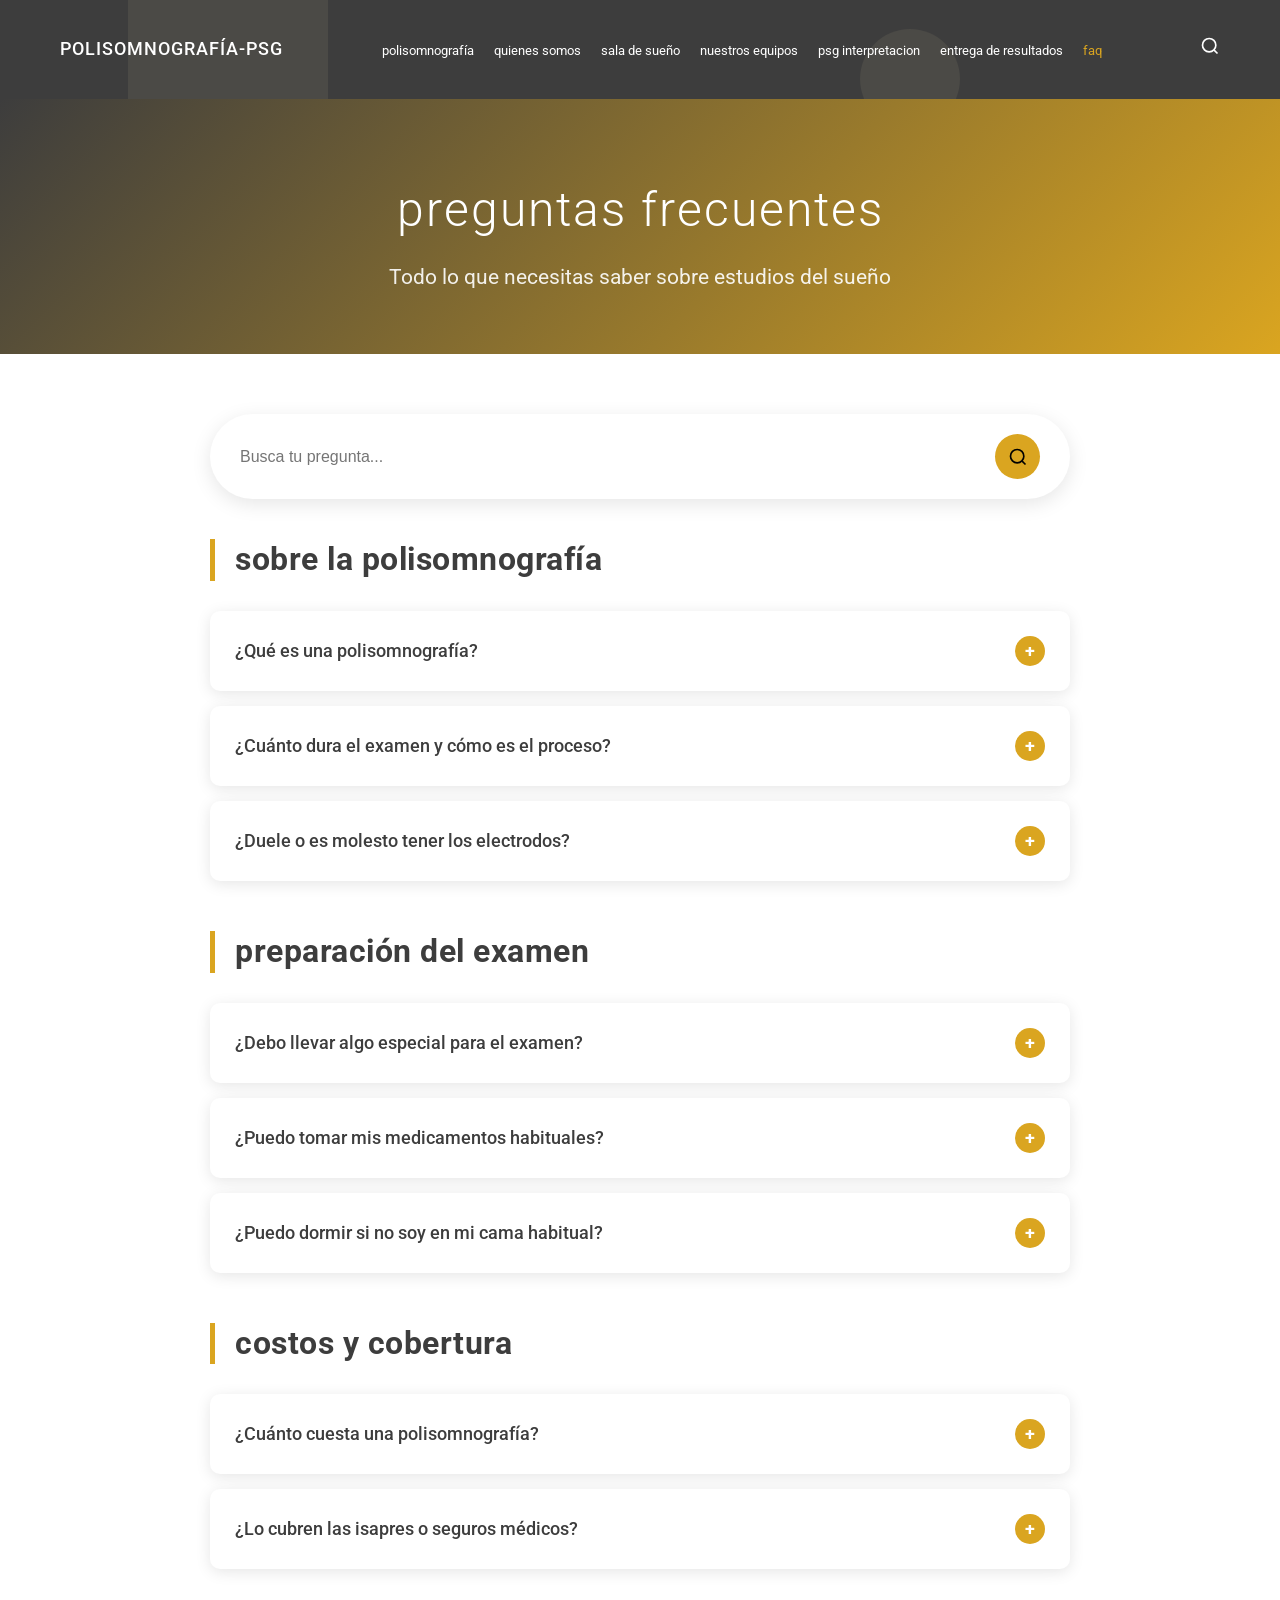
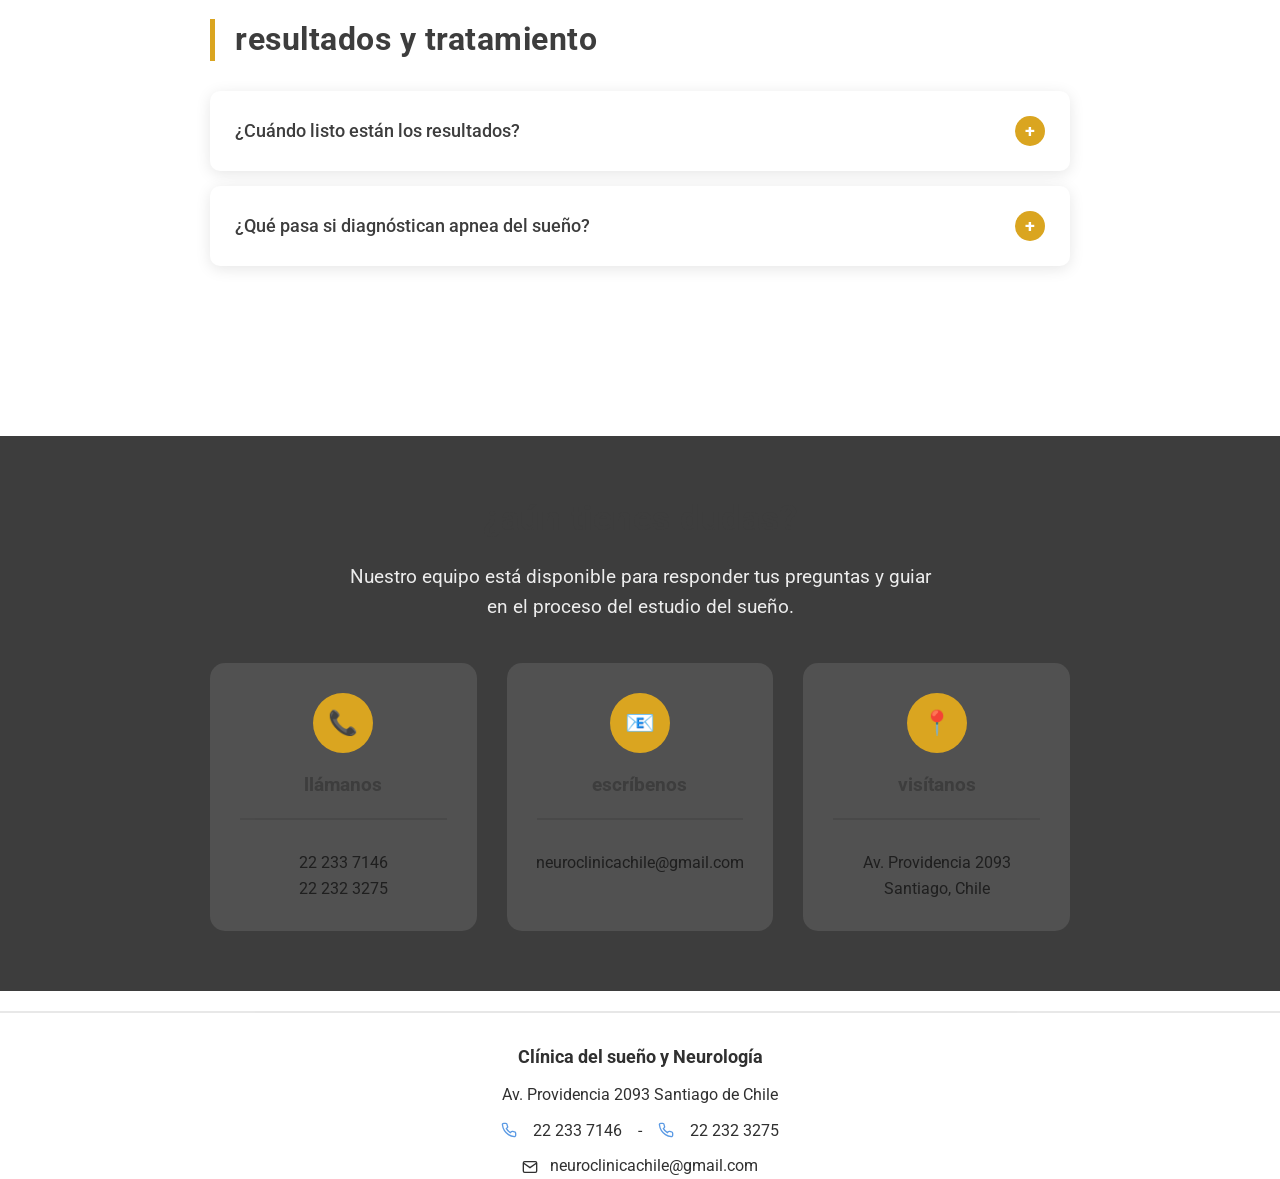
<file: pages/faq.html>
<!DOCTYPE html>
<html lang="es">
<head>
    <meta charset="UTF-8">
    <meta name="viewport" content="width=device-width, initial-scale=1.0">
    
    <!-- SEO META TAGS -->
    <title>Preguntas Frecuentes | FAQ Polisomnografía | Clínica del Sueño Chile</title>
    <meta name="description" content="Preguntas frecuentes sobre polisomnografía, examen de sueño, apnea, insomnio. Todo lo que necesitas saber sobre estudios del sueño en Santiago.">
    <meta name="keywords" content="faq polisomnografía, preguntas examen sueño, dudas polisomnografía, consulta sueño, santiago chile">
    
    <!-- OPEN GRAPH -->
    <meta property="og:title" content="Preguntas Frecuentes | FAQ Polisomnografía | Clínica del Sueño Chile">
    <meta property="og:description" content="Respuestas a las preguntas más comunes sobre estudios del sueño y trastornos del sueño.">
    <meta property="og:type" content="website">
    <meta property="og:locale" content="es_CL">
    
    <!-- CANONICAL -->
    <link rel="canonical" href="https://clinicadelsueno.cl/pages/faq.html">
    
    <link rel="stylesheet" href="../css/styles.css">
    <link href="https://fonts.googleapis.com/css2?family=Roboto:wght@300;400;500;700&display=swap" rel="stylesheet">
    
    <style>
        .faq-hero {
            background: linear-gradient(135deg, var(--gris-oscuro) 0%, var(--amarillo-dorado) 100%);
            color: white;
            padding: 80px 0 60px;
            text-align: center;
        }
        
        .faq-container {
            max-width: 900px;
            margin: 0 auto;
            padding: 0 20px;
        }
        
        .faq-section {
            padding: 60px 0;
        }
        
        .faq-category {
            margin-bottom: 50px;
        }
        
        .category-title {
            font-size: 2rem;
            color: var(--gris-oscuro);
            margin-bottom: 30px;
            border-left: 5px solid var(--amarillo-dorado);
            padding-left: 20px;
        }
        
        .faq-item {
            background: white;
            border-radius: 10px;
            margin-bottom: 15px;
            box-shadow: 0 3px 15px rgba(0,0,0,0.1);
            overflow: hidden;
            transition: transform 0.3s ease, box-shadow 0.3s ease;
        }
        
        .faq-item:hover {
            transform: translateY(-2px);
            box-shadow: 0 5px 20px rgba(0,0,0,0.15);
        }
        
        .faq-question {
            padding: 25px;
            cursor: pointer;
            display: flex;
            justify-content: space-between;
            align-items: center;
            font-weight: 500;
            color: var(--gris-oscuro);
            font-size: 1.1rem;
            transition: background 0.3s ease;
        }
        
        .faq-question:hover {
            background: rgba(218, 165, 32, 0.1);
        }
        
        .faq-icon {
            width: 30px;
            height: 30px;
            background: var(--amarillo-dorado);
            border-radius: 50%;
            display: flex;
            align-items: center;
            justify-content: center;
            color: white;
            font-weight: bold;
            transition: transform 0.3s ease;
        }
        
        .faq-item.active .faq-icon {
            transform: rotate(45deg);
            background: var(--gris-oscuro);
        }
        
        .faq-answer {
            max-height: 0;
            overflow: hidden;
            transition: max-height 0.3s ease, padding 0.3s ease;
            background: rgba(218, 165, 32, 0.05);
        }
        
        .faq-item.active .faq-answer {
            max-height: 500px;
            padding: 25px;
        }
        
        .faq-answer p {
            line-height: 1.8;
            color: #555;
        }
        
        .faq-answer strong {
            color: var(--gris-oscuro);
        }
        
        /* Estilos para details nativo */
        details {
            background: white;
            border: 1px solid var(--gris-divisor);
            border-radius: 8px;
            margin-bottom: 15px;
            overflow: hidden;
            transition: all 0.3s ease;
        }
        
        details:hover {
            border-color: var(--amarillo-dorado);
            box-shadow: 0 4px 12px rgba(218, 165, 32, 0.1);
        }
        
        summary {
            padding: 20px 25px;
            cursor: pointer;
            font-weight: 600;
            color: var(--gris-oscuro);
            font-size: 1.1rem;
            display: flex;
            justify-content: space-between;
            align-items: center;
            user-select: none;
            position: relative;
        }
        
        summary:hover {
            background: rgba(218, 165, 32, 0.05);
        }
        
        /* Triángulo indicador */
        summary::after {
            content: '▶';
            font-size: 12px;
            color: var(--amarillo-dorado);
            transition: transform 0.3s ease;
        }
        
        details[open] summary::after {
            transform: rotate(90deg);
        }
        
        details[open] summary {
            background: rgba(218, 165, 32, 0.1);
            border-bottom: 1px solid var(--gris-divisor);
        }
        
        details[open] > .faq-answer {
            padding: 25px;
            max-height: 500px;
            animation: slideDown 0.3s ease;
        }
        
        .faq-answer {
            padding: 0 25px;
            max-height: 0;
            overflow: hidden;
            transition: all 0.3s ease;
            background: rgba(218, 165, 32, 0.02);
        }
        
        @keyframes slideDown {
            from {
                opacity: 0;
                transform: translateY(-10px);
            }
            to {
                opacity: 1;
                transform: translateY(0);
            }
        }
        
        .search-box {
            background: white;
            border-radius: 50px;
            padding: 20px 30px;
            box-shadow: 0 5px 20px rgba(0,0,0,0.1);
            margin-bottom: 40px;
            display: flex;
            align-items: center;
            gap: 15px;
        }
        
        .search-input {
            flex: 1;
            border: none;
            outline: none;
            font-size: 1rem;
            color: var(--gris-oscuro);
        }
        
        .search-btn {
            background: var(--amarillo-dorado);
            border: none;
            border-radius: 50%;
            width: 45px;
            height: 45px;
            display: flex;
            align-items: center;
            justify-content: center;
            cursor: pointer;
            transition: background 0.3s ease;
        }
        
        .search-btn:hover {
            background: #B8941F;
        }
        
        .cta-section {
            background: var(--gris-oscuro);
            color: white;
            padding: 60px 0;
            text-align: center;
            margin-top: 60px;
        }
        
        .cta-title {
            font-size: 2.2rem;
            margin-bottom: 20px;
        }
        
        .cta-description {
            font-size: 1.2rem;
            margin-bottom: 30px;
            max-width: 600px;
            margin-left: auto;
            margin-right: auto;
            opacity: 0.9;
        }
        
        .contact-grid {
            display: grid;
            grid-template-columns: repeat(auto-fit, minmax(250px, 1fr));
            gap: 30px;
            margin-top: 40px;
        }
        
        .contact-card {
            background: rgba(255,255,255,0.1);
            padding: 30px;
            border-radius: 15px;
            text-align: center;
            transition: background 0.3s ease;
        }
        
        .contact-card:hover {
            background: rgba(255,255,255,0.2);
        }
        
        .contact-icon {
            width: 60px;
            height: 60px;
            background: var(--amarillo-dorado);
            border-radius: 50%;
            display: flex;
            align-items: center;
            justify-content: center;
            margin: 0 auto 20px;
            font-size: 1.5rem;
        }
        
        .contact-title {
            font-size: 1.2rem;
            margin-bottom: 10px;
        }
        
        .contact-info {
            opacity: 0.9;
        }
        
        @media (max-width: 768px) {
            .faq-section {
                padding: 40px 0;
            }
            
            .category-title {
                font-size: 1.5rem;
            }
            
            .faq-question {
                font-size: 1rem;
                padding: 20px;
            }
            
            .cta-title {
                font-size: 1.8rem;
            }
        }
    </style>
</head>
<body>
    <!-- Header con navegación -->
    <header class="header">
        <div class="header-container">
            <div class="logo">
                <span class="logo-text">polisomnografía-PSG</span>
            </div>
            
            <nav class="main-nav">
                <ul class="nav-list">
                    <li class="nav-item">
                        <a href="../index.html" class="nav-link">polisomnografía</a>
                    </li>
                    <li class="nav-item">
                        <a href="quienes-somos.html" class="nav-link">quienes somos</a>
                    </li>
                    <li class="nav-item">
                        <a href="sala-de-sueno.html" class="nav-link">sala de sueño</a>
                    </li>
                    <li class="nav-item">
                        <a href="nuestros-equipos.html" class="nav-link">nuestros equipos</a>
                    </li>
                    <li class="nav-item">
                        <a href="psg-interpretacion.html" class="nav-link">PSG interpretacion</a>
                    </li>
                    <li class="nav-item">
                        <a href="entrega-de-resultados.html" class="nav-link">entrega de resultados</a>
                    </li>
                    <li class="nav-item active">
                        <a href="faq.html" class="nav-link">faq</a>
                        <div class="active-indicator"></div>
                    </li>
                </ul>
            </nav>
            
            <div class="search-icon">
                <svg width="20" height="20" viewBox="0 0 24 24" fill="none" stroke="currentColor" stroke-width="2">
                    <circle cx="11" cy="11" r="8"></circle>
                    <path d="m21 21-4.35-4.35"></path>
                </svg>
            </div>
        </div>
        
        <!-- Formas geométricas decorativas del header -->
        <div class="header-decoration">
            <div class="geo-shape shape-1"></div>
            <div class="geo-shape shape-2"></div>
            <div class="geo-shape shape-3"></div>
        </div>
    </header>

    <!-- Hero Section -->
    <section class="faq-hero">
        <div class="faq-container">
            <h1 class="hero-title">Preguntas Frecuentes</h1>
            <p style="font-size: 1.3rem; margin-top: 20px; opacity: 0.9;">
                Todo lo que necesitas saber sobre estudios del sueño
            </p>
        </div>
    </section>

    <!-- FAQ Section -->
    <section class="faq-section">
        <div class="faq-container">
            <!-- Search Box -->
            <div class="search-box">
                <input type="text" class="search-input" placeholder="Busca tu pregunta..." id="faqSearch">
                <button class="search-btn">
                    <svg width="20" height="20" viewBox="0 0 24 24" fill="none" stroke="currentColor" stroke-width="2">
                        <circle cx="11" cy="11" r="8"></circle>
                        <path d="m21 21-4.35-4.35"></path>
                    </svg>
                </button>
            </div>

            <!-- Polisomnografía Category -->
            <div class="faq-category">
                <h2 class="category-title">Sobre la Polisomnografía</h2>
                
                <div class="faq-item">
                    <div class="faq-question">
                        <span>¿Qué es una polisomnografía?</span>
                        <div class="faq-icon">+</div>
                    </div>
                    <div class="faq-answer">
                        <p>
                            <strong>La polisomnografía (PSG)</strong> es el único examen completo que permite estudiar a fondo los trastornos del sueño. Se realiza en un laboratorio especializado donde se monitorean múltiples funciones corporales durante toda la noche: actividad cerebral (EEG), movimientos oculares (EOG), actividad muscular (EMG), ritmo cardíaco (ECG), respiración, flujo de aire, saturación de oxígeno y posición corporal. Este estudio es esencial para diagnosticar correctamente trastornos como apnea del sueño, insomnio crónico, narcolepsia y síndrome de piernas inquietas.
                        </p>
                    </div>
                </div>

                <div class="faq-item">
                    <div class="faq-question">
                        <span>¿Cuánto dura el examen y cómo es el proceso?</span>
                        <div class="faq-icon">+</div>
                    </div>
                    <div class="faq-answer">
                        <p>
                            <strong>El proceso dura aproximadamente 12 horas</strong>: llegas entre las 19:30-20:00 horas y te retiras al día siguiente alrededor de las 8:00 AM. El procedimiento incluye: preparación con colocación de electrodos (30-45 minutos), estudio nocturno completo (8 horas de sueño monitoreado), y retiro de electrodos por la mañana. Durante todo el tiempo estarás supervisionado por un técnico especialista en sueño que puede asistirte si lo necesitas. La sala está acondicionada con temperatura controlada y baño privado para tu comodidad.
                        </p>
                    </div>
                </div>

                <div class="faq-item">
                    <div class="faq-question">
                        <span>¿Duele o es molesto tener los electrodos?</span>
                        <div class="faq-icon">+</div>
                    </div>
                    <div class="faq-answer">
                        <p>
                            <strong>No es doloroso y la mayoría se acostumbra rápidamente.</strong> Los electrodos se colocan con pasta conductora y cinta adhesiva especial. Puedes sentir leve incomodidad inicial al tener múltiples sensores, pero no impiden moverte ni cambiar de posición. Nuestros técnicos están entrenados para hacer el proceso lo más cómodo posible. Si necesitas ir al baño durante la noche, simplemente avisa al técnico y te desconectará temporalmente sin problema.
                        </p>
                    </div>
                </div>
            </div>

            <!-- Preparación Category -->
            <div class="faq-category">
                <h2 class="category-title">Preparación del Examen</h2>
                
                <div class="faq-item">
                    <div class="faq-question">
                        <span>¿Debo llevar algo especial para el examen?</span>
                        <div class="faq-icon">+</div>
                    </div>
                    <div class="faq-answer">
                        <p>
                            <strong>Recomendamos llevar:</strong> pijama cómodo de dos piezas (preferiblemente de algodón), ropa interior adicional, artículos de higiene personal (cepillo dental, pasta), medicamentos habituales, y algo de lectura. <strong>No traigas:</strong> teléfonos con notificaciones, tabletas, laptops o aparatos electrónicos. La clínica proporciona toallas, amenidades de baño, y un desayuno completo por la mañana. Si eres paciente pediátrico, puedes traer tu objeto de transición favorito.
                        </p>
                    </div>
                </div>

                <div class="faq-item">
                    <div class="faq-question">
                        <span>¿Puedo tomar mis medicamentos habituales?</span>
                        <div class="faq-icon">+</div>
                    </div>
                    <div class="faq-answer">
                        <p>
                            <strong>Depende de tu condición específica.</strong> Generalmente sí puedes tomar medicamentos regulares excepto: sedantes, pastillas para dormir, antihistamínicos, y algunos antidepresivos. Es fundamental que <strong>consultes previamente con el médico tratante</strong> y nos informes todos los medicamentos que tomas. Algunos medicamentos requieren suspensión temporaria (generalmente 3-5 días antes) para no alterar los resultados del estudio.
                        </p>
                    </div>
                </div>

                <div class="faq-item">
                    <div class="faq-question">
                        <span>¿Puedo dormir si no soy en mi cama habitual?</span>
                        <div class="faq-icon">+</div>
                    </div>
                    <div class="faq-answer">
                        <p>
                            <strong>La mayoría de pacientes logran dormir adecuadamente.</strong> Nuestra sala está diseñada para simular un ambiente doméstico cómodo: colchón clínico de alta calidad, control de temperatura, aislamiento acústico, y luz tenue. Si eres muy sensible al cambiar de ambiente, puedes traer tu almohada personal. El objetivo es registrar tu sueño habitual, por eso buscamos crear las condiciones más naturales posibles. En casos muy raros de insomnio severo, se puede repetir el estudio sin costo adicional.
                        </p>
                    </div>
                </div>
            </div>

            <!-- Costos y Cobertura Category -->
            <div class="faq-category">
                <h2 class="category-title">Costos y Cobertura</h2>
                
                <div class="faq-item">
                    <div class="faq-question">
                        <span>¿Cuánto cuesta una polisomnografía?</span>
                        <div class="faq-icon">+</div>
                    </div>
                    <div class="faq-answer">
                        <p>
                            <strong>Nuestros precios son competitivos y varían según el tipo:</strong> PSG básica convencional, PSG split-night (diagnóstico + titulación CPAP misma noche), o estudios con electrodos adicionales. El <strong>costo aproximado</strong> varía entre $400.000 - $650.000 pesos chilenos. Este valor incluye: estudio completo nocturno, interpretación por neurólogo especialista, informe detallado, y consulta para explicación de resultados sin costo adicional. Ofrecemos formas de pago y convenios con algunas isapres.
                        </p>
                    </div>
                </div>

                <div class="faq-item">
                    <div class="faq-question">
                        <span>¿Lo cubren las isapres o seguros médicos?</span>
                        <div class="faq-icon">+</div>
                    </div>
                    <div class="faq-answer">
                        <p>
                            <strong>Depende de tu plan de salud.</strong> Algunas isapres cubren parcial o totalmente cuando hay indicación médica y prescripción. Te recomendamos: 1) Consultar con tu isapre específica, 2) Pedir autorización previa si corresponde, 3) Presentar nuestras facturas para reembolso. Trabajamos con varios seguros médicos y podemos emitir boletas y documentos necesarios para tu cobertura. El estudio se considera una prestación médica necesaria cuando existe sospecha clínica de trastornos del sueño.
                        </p>
                    </div>
                </div>
            </div>

            <!-- Resultados Category -->
            <div class="faq-category">
                <h2 class="category-title">Resultados y Tratamiento</h2>
                
                <div class="faq-item">
                    <div class="faq-question">
                        <span>¿Cuándo listo están los resultados?</span>
                        <div class="faq-icon">+</div>
                    </div>
                    <div class="faq-answer">
                        <p>
                            <strong>Los resultados están listos en 7-10 días hábiles.</strong> El proceso incluye: análisis computarizado inicial con IA, revisión manual completa por técnico especializado, interpretación final por el Dr. Eugenio Soto (neurólogo especialista en sueño), y redacción del informe completo. Te contactaremos para agendar consulta de entrega sin costo adicional. Si necesitas urgencia médica, podemos priorizar tu estudio con cargo adicional.
                        </p>
                    </div>
                </div>

                <div class="faq-item">
                    <div class="faq-question">
                        <span>¿Qué pasa si diagnóstican apnea del sueño?</span>
                        <div class="faq-icon">+</div>
                    </div>
                    <div class="faq-answer">
                        <p>
                            <strong>Hay tratamientos efectivos disponibles.</strong> Dependiendo de la severidad: leve (cambios de estilo de vida), moderada-severa (CPAP presión positiva), o alternativas como dispositivos orales o cirugía. En nuestra clínica ofrecemos estudio split-night (diagnóstico + titulación CPAP misma noche) para iniciar tratamiento rápidamente si es necesario. El Dr. Soto coordinará el manejo integral y derivación a especialistas si se requiere tratamiento multidisciplinario.
                        </p>
                    </div>
                </div>
            </div>
        </div>
    </section>

    <!-- CTA Section -->
    <section class="cta-section">
        <div class="faq-container">
            <h2 class="cta-title">¿Aún tienes dudas?</h2>
            <p class="cta-description">
                Nuestro equipo está disponible para responder tus preguntas y guiar en el proceso del estudio del sueño.
            </p>
            
            <div class="contact-grid">
                <div class="contact-card">
                    <div class="contact-icon">📞</div>
                    <h3 class="contact-title">Llámanos</h3>
                    <p class="contact-info">22 233 7146<br>22 232 3275</p>
                </div>
                
                <div class="contact-card">
                    <div class="contact-icon">📧</div>
                    <h3 class="contact-title">Escríbenos</h3>
                    <p class="contact-info">neuroclinicachile@gmail.com</p>
                </div>
                
                <div class="contact-card">
                    <div class="contact-icon">📍</div>
                    <h3 class="contact-title">Visítanos</h3>
                    <p class="contact-info">Av. Providencia 2093<br>Santiago, Chile</p>
                </div>
            </div>
        </div>
    </section>

    <!-- Información de contacto -->
    <div class="contact-info">
        <div class="clinic-name">Clínica del sueño y Neurología</div>
        <div class="address">Av. Providencia 2093 Santiago de Chile</div>
        <div class="phones">
            <svg width="16" height="16" viewBox="0 0 24 24" fill="none" stroke="currentColor" stroke-width="2" style="display: inline-block; vertical-align: middle; margin-right: 8px;">
                <path d="M22 16.92v3a2 2 0 0 1-2.18 2 19.79 19.79 0 0 1-8.63-3.07 19.5 19.5 0 0 1-6-6 19.79 19.79 0 0 1-3.07-8.67A2 2 0 0 1 4.11 2h3a2 2 0 0 1 2 1.72 12.84 12.84 0 0 0 .7 2.81 2 2 0 0 1-.45 2.11L8.09 9.91a16 16 0 0 0 6 6l1.27-1.27a2 2 0 0 1 2.11-.45 12.84 12.84 0 0 0 2.81.7A2 2 0 0 1 22 16.92z"></path>
            </svg>
            <span style="margin-right: 8px;">22 233 7146</span> - 
            <svg width="16" height="16" viewBox="0 0 24 24" fill="none" stroke="currentColor" stroke-width="2" style="display: inline-block; vertical-align: middle; margin-right: 8px; margin-left: 8px;">
                <path d="M22 16.92v3a2 2 0 0 1-2.18 2 19.79 19.79 0 0 1-8.63-3.07 19.5 19.5 0 0 1-6-6 19.79 19.79 0 0 1-3.07-8.67A2 2 0 0 1 4.11 2h3a2 2 0 0 1 2 1.72 12.84 12.84 0 0 0 .7 2.81 2 2 0 0 1-.45 2.11L8.09 9.91a16 16 0 0 0 6 6l1.27-1.27a2 2 0 0 1 2.11-.45 12.84 12.84 0 0 0 2.81.7A2 2 0 0 1 22 16.92z"></path>
            </svg>
            22 232 3275
        </div>
        <div class="email">
            <svg width="16" height="16" viewBox="0 0 24 24" fill="none" stroke="currentColor" stroke-width="2" style="display: inline-block; vertical-align: middle; margin-right: 8px;">
                <path d="M4 4h16c1.1 0 2 .9 2 2v12c0 1.1-.9 2-2 2H4c-1.1 0-2-.9-2-2V6c0-1.1.9-2 2-2z"></path>
                <polyline points="22,6 12,13 2,6"></polyline>
            </svg>
            <a href="#" onclick="this.href='mailto:' + atob('bmV1cm9jbGluaWFjaGlsZUBnbWFpbC5jb20=') + '; return true;" data-protected="true">neuroclinicachile@gmail.com</a>
        </div>
    </div>

    <script src="../js/script.js"></script>
    <script>
        // FAQ Accordion Functionality
        document.querySelectorAll('.faq-question').forEach(question => {
            question.addEventListener('click', () => {
                const item = question.parentElement;
                const isActive = item.classList.contains('active');
                
                // Close all items
                document.querySelectorAll('.faq-item').forEach(faqItem => {
                    faqItem.classList.remove('active');
                });
                
                // Open clicked item if it wasn't active
                if (!isActive) {
                    item.classList.add('active');
                }
            });
        });

        // Search functionality
        document.getElementById('faqSearch').addEventListener('input', (e) => {
            const searchTerm = e.target.value.toLowerCase();
            const faqItems = document.querySelectorAll('.faq-item');
            
            faqItems.forEach(item => {
                const question = item.querySelector('.faq-question span').textContent.toLowerCase();
                const answer = item.querySelector('.faq-answer p').textContent.toLowerCase();
                
                if (question.includes(searchTerm) || answer.includes(searchTerm)) {
                    item.style.display = 'block';
                } else {
                    item.style.display = 'none';
                }
            });
        });
    </script>
</body>
</html>
</file>
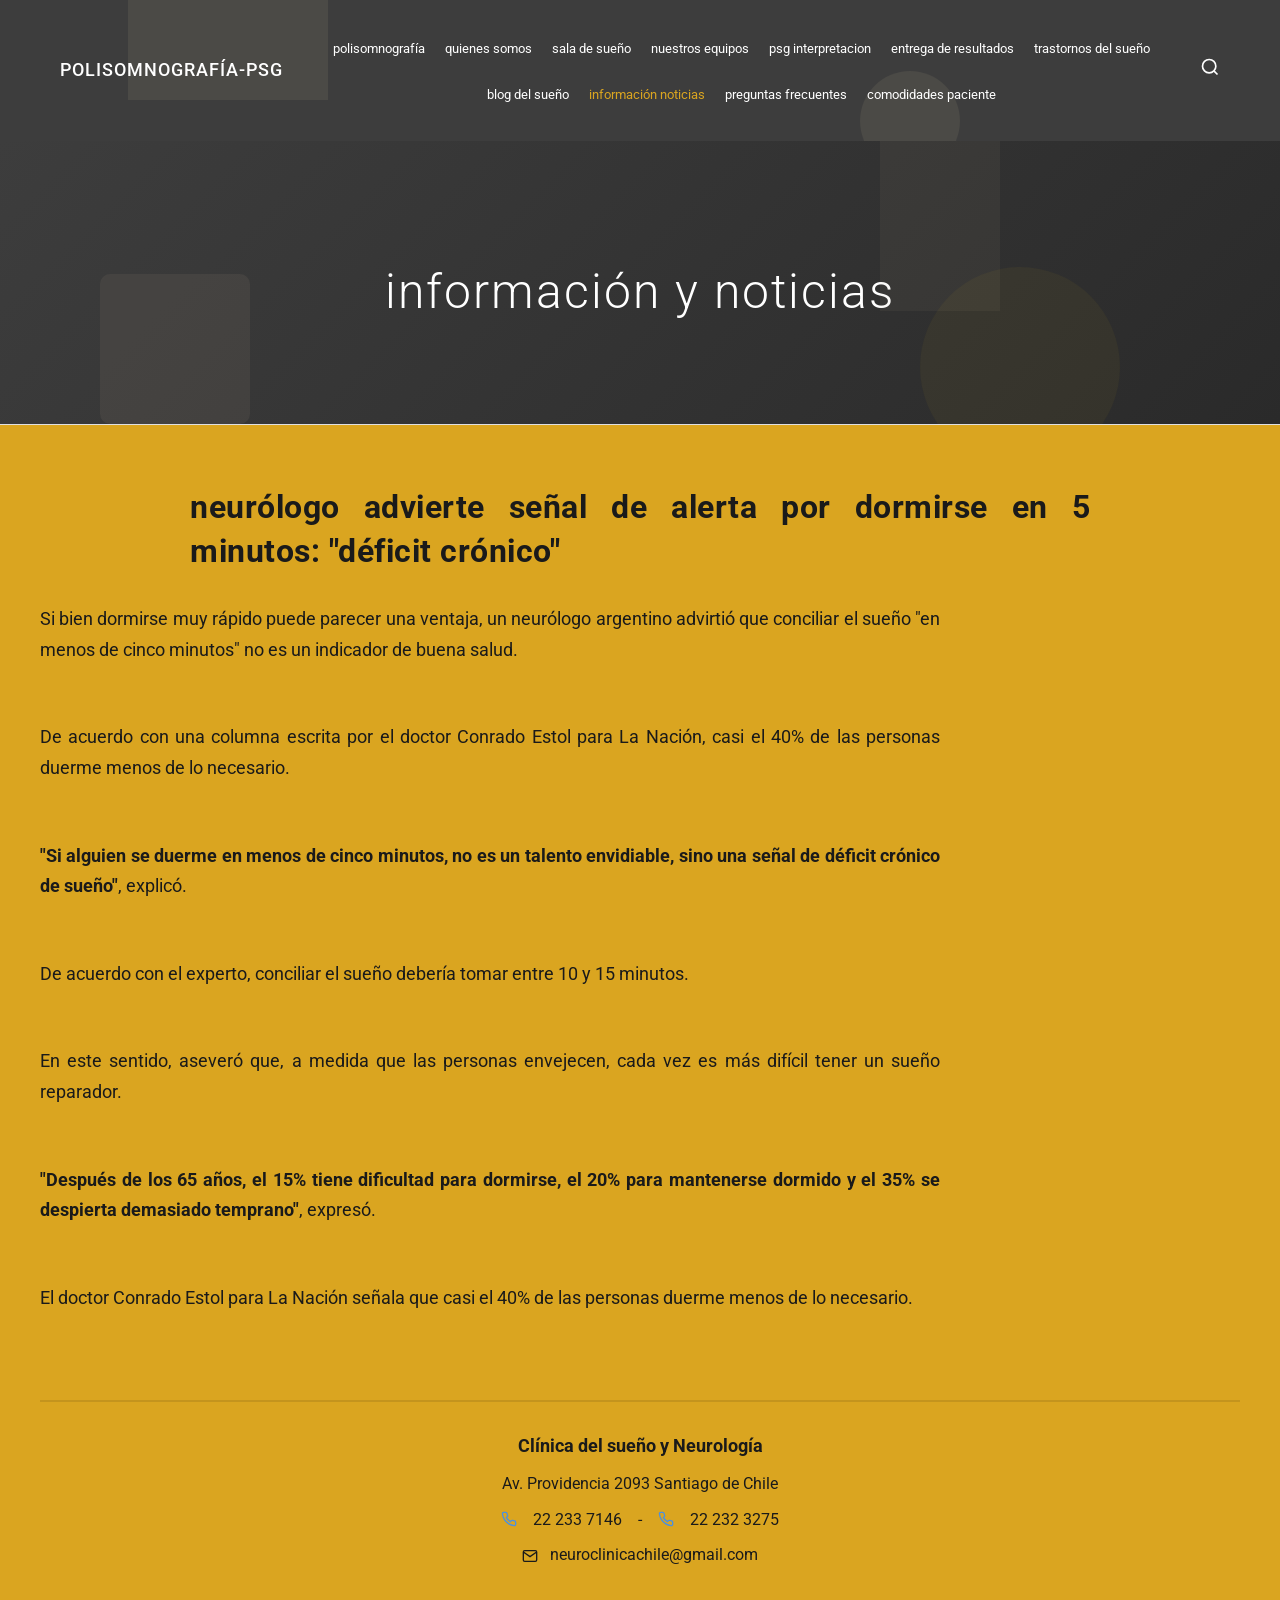
<file: pages/informacion-noticias.html>
<!DOCTYPE html>
<html lang="es">
<head>
    <meta charset="UTF-8">
    <meta name="viewport" content="width=device-width, initial-scale=1.0">
    
    <!-- SEO META TAGS -->
    <title>Información y Noticias | Clínica del Sueño Chile</title>
    <meta name="description" content="Noticias y actualidad sobre el sueño. Artículos médicos y alertas de salud sobre trastornos del sueño, apnea, insomnio y más.">
    <meta name="keywords" content="noticias sueño, artículos médicos, salud del sueño, apnea del sueño, trastornos del sueño, información clínica">
    
    <!-- OPEN GRAPH -->
    <meta property="og:title" content="Información y Noticias | Clínica del Sueño Chile">
    <meta property="og:description" content="Noticias y actualidad sobre el sueño. Artículos médicos y alertas de salud sobre trastornos del sueño.">
    <meta property="og:type" content="website">
    <meta property="og:locale" content="es_CL">
    
    <!-- CANONICAL -->
    <link rel="canonical" href="https://clinicadelsueno.cl/pages/informacion-noticias.html">
    <link rel="stylesheet" href="../css/styles.css">
    <link href="https://fonts.googleapis.com/css2?family=Roboto:wght@300;400;500;700&display=swap" rel="stylesheet">
</head>
<body>
    <!-- Header con navegación -->
    <header class="header">
        <div class="header-container">
            <div class="logo">
                <span class="logo-text">polisomnografía-PSG</span>
            </div>
            
            <nav class="main-nav">
                <ul class="nav-list">
                    <li class="nav-item">
                        <a href="../index.html" class="nav-link">polisomnografía</a>
                    </li>
                    <li class="nav-item">
                        <a href="quienes-somos.html" class="nav-link">quienes somos</a>
                    </li>
                    <li class="nav-item">
                        <a href="sala-de-sueno.html" class="nav-link">sala de sueño</a>
                    </li>
                    <li class="nav-item">
                        <a href="nuestros-equipos.html" class="nav-link">nuestros equipos</a>
                    </li>
                    <li class="nav-item">
                        <a href="psg-interpretacion.html" class="nav-link">PSG interpretacion</a>
                    </li>
                    <li class="nav-item">
                        <a href="entrega-de-resultados.html" class="nav-link">entrega de resultados</a>
                    </li>
                    <li class="nav-item">
                        <a href="trastornos-del-sueno.html" class="nav-link">trastornos del sueño</a>
                    </li>
                    <li class="nav-item">
                        <a href="blog.html" class="nav-link">blog del sueño</a>
                    </li>
                    <li class="nav-item active">
                        <a href="informacion-noticias.html" class="nav-link">información noticias</a>
                        <div class="active-indicator"></div>
                    </li>
                    <li class="nav-item">
                        <a href="preguntas-frecuentes.html" class="nav-link">preguntas frecuentes</a>
                    </li>
                    <li class="nav-item">
                        <a href="comodidades-paciente.html" class="nav-link">comodidades paciente</a>
                    </li>
                </ul>
            </nav>
            
            <div class="search-icon">
                <svg width="20" height="20" viewBox="0 0 24 24" fill="none" stroke="currentColor" stroke-width="2">
                    <circle cx="11" cy="11" r="8"></circle>
                    <path d="m21 21-4.35-4.35"></path>
                </svg>
            </div>
        </div>
        
        <!-- Formas geométricas decorativas del header -->
        <div class="header-decoration">
            <div class="geo-shape shape-1"></div>
            <div class="geo-shape shape-2"></div>
            <div class="geo-shape shape-3"></div>
        </div>
    </header>

    <!-- Sección Hero principal -->
    <section class="hero-section">
        <div class="hero-container">
            <h1 class="hero-title">información y noticias</h1>
            
            <!-- Formas geométricas decorativas del hero -->
            <div class="hero-decoration">
                <div class="geo-shape hero-shape-1"></div>
                <div class="geo-shape hero-shape-2"></div>
                <div class="geo-shape hero-shape-3"></div>
            </div>
        </div>
    </section>

    <!-- Separador -->
    <div class="divider"></div>

    <!-- Sección amarilla de información -->
    <section class="info-section">
        <div class="info-container">
            <div class="info-content">
                <h2 class="section-title" style="text-align: justify; text-justify: inter-word;">Neurólogo advierte señal de alerta por dormirse en 5 minutos: "Déficit crónico"</h2>

                <p class="main-description" style="text-align: justify; text-justify: inter-word; margin-bottom: 1.5em;">
                    Si bien dormirse muy rápido puede parecer una ventaja, un neurólogo argentino advirtió que conciliar el sueño "en menos de cinco minutos" no es un indicador de buena salud.
                </p>

                <p class="main-description" style="text-align: justify; text-justify: inter-word; margin-bottom: 1.5em;">
                    De acuerdo con una columna escrita por el doctor Conrado Estol para La Nación, casi el 40% de las personas duerme menos de lo necesario.
                </p>

                <p class="main-description" style="text-align: justify; text-justify: inter-word; margin-bottom: 1.5em;">
                    <strong>"Si alguien se duerme en menos de cinco minutos, no es un talento envidiable, sino una señal de déficit crónico de sueño"</strong>, explicó.
                </p>

                <p class="main-description" style="text-align: justify; text-justify: inter-word; margin-bottom: 1.5em;">
                    De acuerdo con el experto, conciliar el sueño debería tomar entre 10 y 15 minutos.
                </p>

                <p class="main-description" style="text-align: justify; text-justify: inter-word; margin-bottom: 1.5em;">
                    En este sentido, aseveró que, a medida que las personas envejecen, cada vez es más difícil tener un sueño reparador.
                </p>

                <p class="main-description" style="text-align: justify; text-justify: inter-word; margin-bottom: 1.5em;">
                    <strong>"Después de los 65 años, el 15% tiene dificultad para dormirse, el 20% para mantenerse dormido y el 35% se despierta demasiado temprano"</strong>, expresó.
                </p>

                <p class="main-description" style="text-align: justify; text-justify: inter-word; margin-bottom: 1.5em;">
                    El doctor Conrado Estol para La Nación señala que casi el 40% de las personas duerme menos de lo necesario.
                </p>
            </div>
            
            <div class="contact-info">
                <div class="clinic-name">Clínica del sueño y Neurología</div>
                <div class="address">Av. Providencia 2093 Santiago de Chile</div>
                <div class="phones">
                    <svg width="16" height="16" viewBox="0 0 24 24" fill="none" stroke="currentColor" stroke-width="2" style="display: inline-block; vertical-align: middle; margin-right: 8px;">
                        <path d="M22 16.92v3a2 2 0 0 1-2.18 2 19.79 19.79 0 0 1-8.63-3.07 19.5 19.5 0 0 1-6-6 19.79 19.79 0 0 1-3.07-8.67A2 2 0 0 1 4.11 2h3a2 2 0 0 1 2 1.72 12.84 12.84 0 0 0 .7 2.81 2 2 0 0 1-.45 2.11L8.09 9.91a16 16 0 0 0 6 6l1.27-1.27a2 2 0 0 1 2.11-.45 12.84 12.84 0 0 0 2.81.7A2 2 0 0 1 22 16.92z"></path>
                    </svg>
                    <span style="margin-right: 8px;">22 233 7146</span> - 
                    <svg width="16" height="16" viewBox="0 0 24 24" fill="none" stroke="currentColor" stroke-width="2" style="display: inline-block; vertical-align: middle; margin-right: 8px; margin-left: 8px;">
                        <path d="M22 16.92v3a2 2 0 0 1-2.18 2 19.79 19.79 0 0 1-8.63-3.07 19.5 19.5 0 0 1-6-6 19.79 19.79 0 0 1-3.07-8.67A2 2 0 0 1 4.11 2h3a2 2 0 0 1 2 1.72 12.84 12.84 0 0 0 .7 2.81 2 2 0 0 1-.45 2.11L8.09 9.91a16 16 0 0 0 6 6l1.27-1.27a2 2 0 0 1 2.11-.45 12.84 12.84 0 0 0 2.81.7A2 2 0 0 1 22 16.92z"></path>
                    </svg>
                    22 232 3275
                </div>
                <div class="email">
                    <svg width="16" height="16" viewBox="0 0 24 24" fill="none" stroke="currentColor" stroke-width="2" style="display: inline-block; vertical-align: middle; margin-right: 8px;">
                        <path d="M4 4h16c1.1 0 2 .9 2 2v12c0 1.1-.9 2-2 2H4c-1.1 0-2-.9-2-2V6c0-1.1.9-2 2-2z"></path>
                        <polyline points="22,6 12,13 2,6"></polyline>
                    </svg>
                    <a href="#" onclick="this.href='mailto:' + atob('bmV1cm9jbGluaWFjaGlsZUBnbWFpbC5jb20='); return true;" data-protected="true">neuroclinicachile@gmail.com</a>
                </div>
            </div>
        </div>
    </section>

    <script src="../js/script.js"></script>
</body>
</html>
</file>
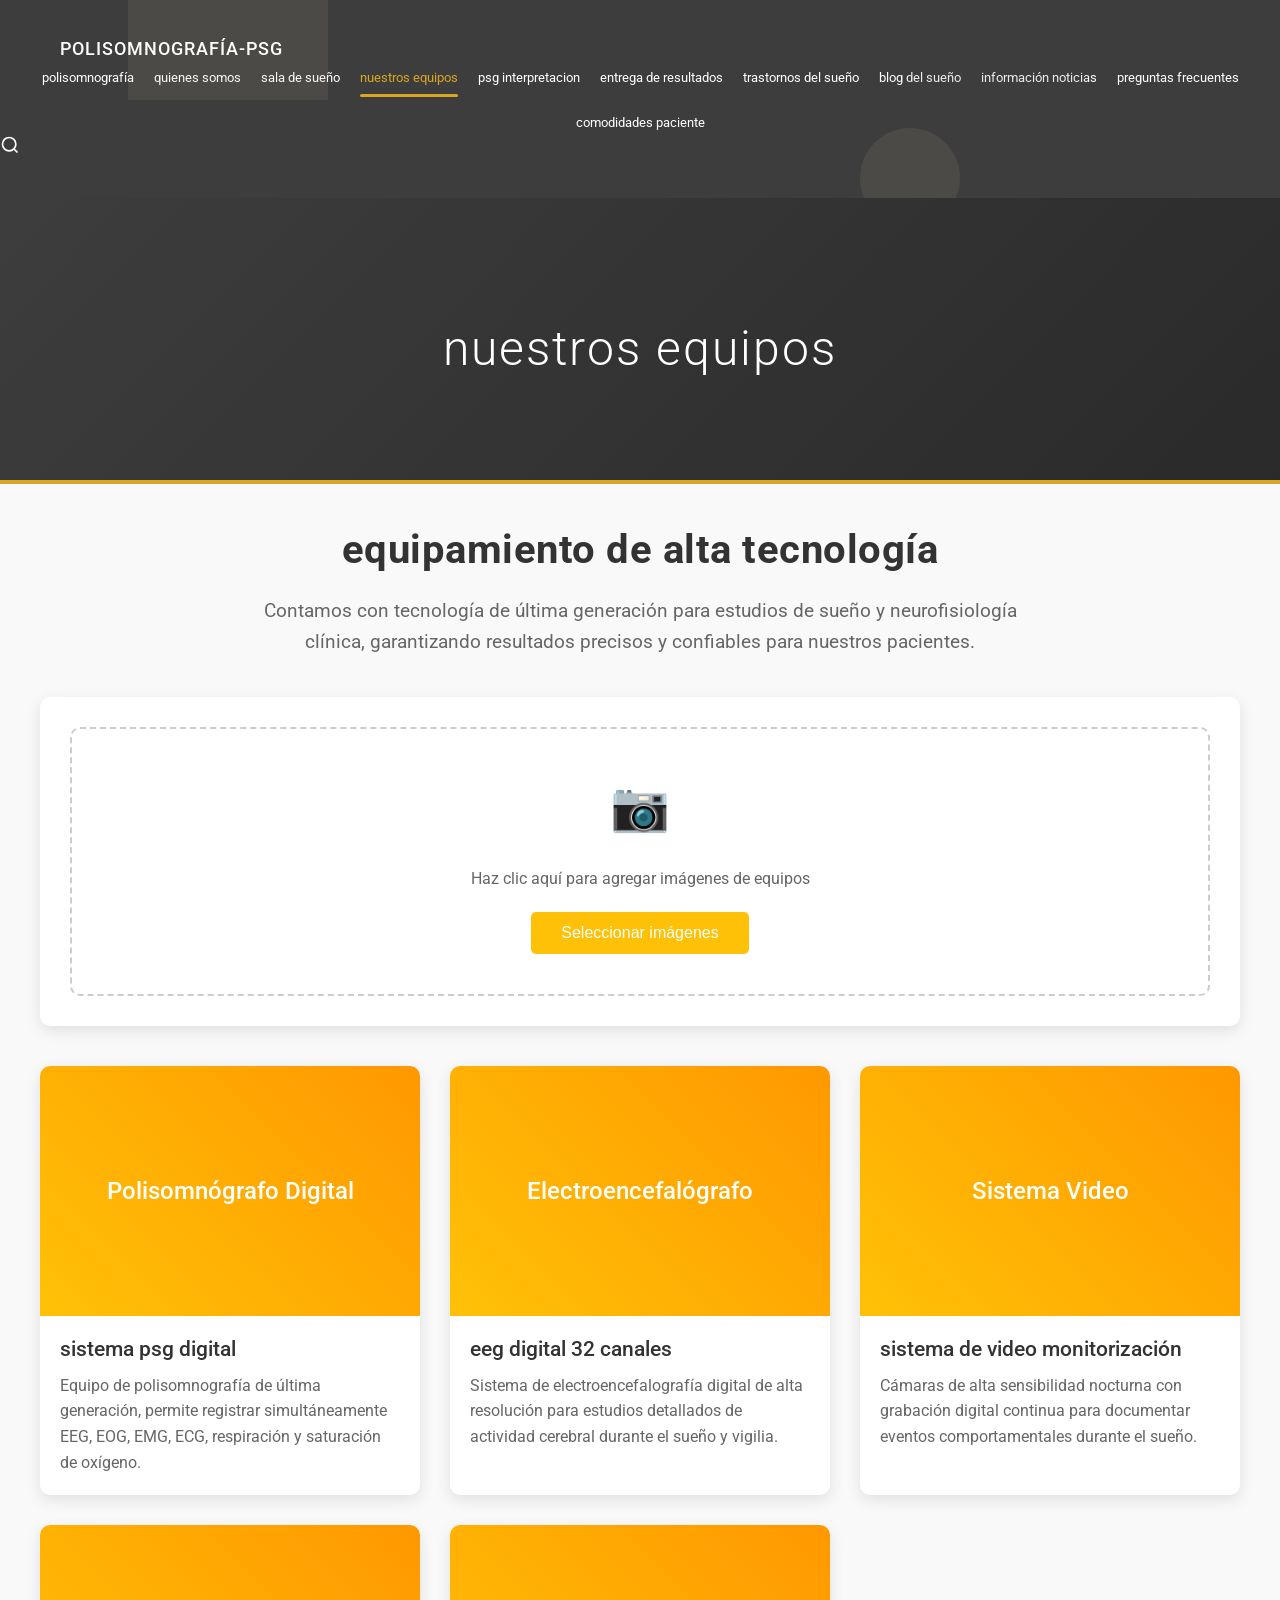
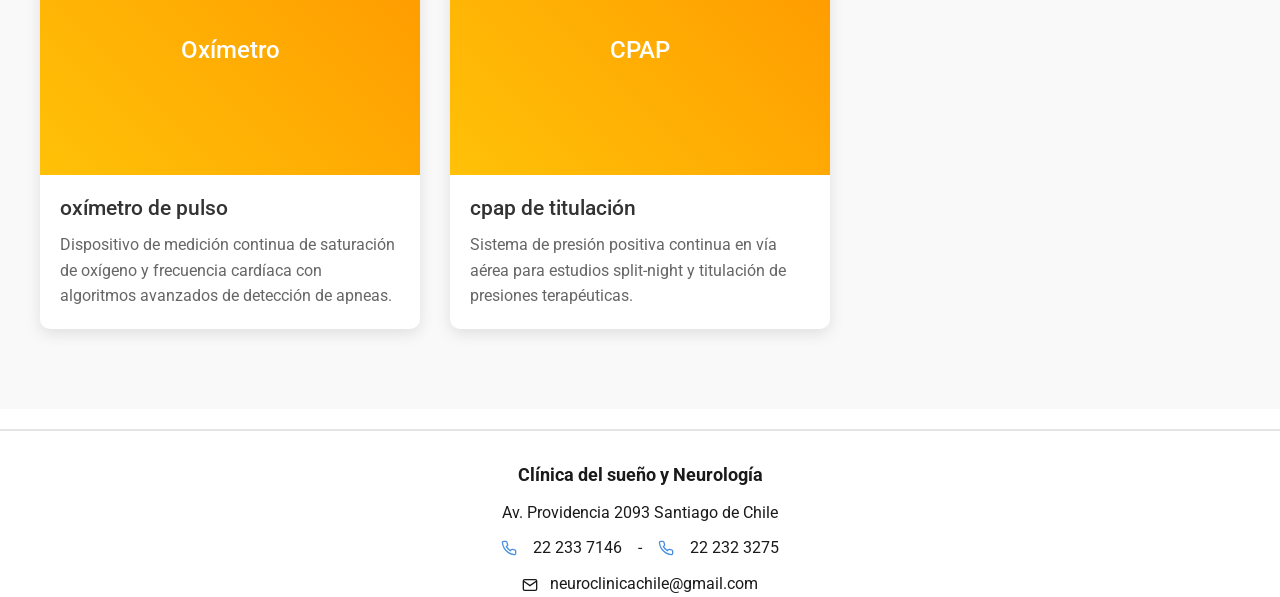
<file: pages/nuestros-equipos.html>
<!doctype html>
<html lang="es">
  <head>
    <meta charset="UTF-8" />
    <meta name="viewport" content="width=device-width, initial-scale=1.0" />
    <title>Nuestros Equipos - Clínica del sueño y Neurología</title>
    <link rel="stylesheet" href="../css/styles.css" />
    <link
      href="https://fonts.googleapis.com/css2?family=Roboto:wght@300;400;500;700&display=swap"
      rel="stylesheet"
    />
    <style>
      .equipment-gallery {
        padding: 40px 20px;
        background-color: #f9f9f9;
      }

      .gallery-container {
        max-width: 1200px;
        margin: 0 auto;
      }

      .gallery-title {
        text-align: center;
        font-size: 2.5rem;
        margin-bottom: 20px;
        color: #333;
      }

      .gallery-description {
        text-align: center;
        font-size: 1.2rem;
        margin-bottom: 40px;
        color: #666;
        max-width: 800px;
        margin-left: auto;
        margin-right: auto;
      }

      .equipment-grid {
        display: grid;
        grid-template-columns: repeat(auto-fit, minmax(300px, 1fr));
        gap: 30px;
        margin-bottom: 40px;
      }

      .equipment-item {
        background: white;
        border-radius: 10px;
        overflow: hidden;
        box-shadow: 0 5px 15px rgba(0, 0, 0, 0.1);
        transition: transform 0.3s ease;
      }

      .equipment-item:hover {
        transform: translateY(-5px);
      }

      .equipment-image {
        width: 100%;
        height: 250px;
        background: linear-gradient(45deg, #ffc107, #ff9800);
        display: flex;
        align-items: center;
        justify-content: center;
        color: white;
        font-size: 1.5rem;
        font-weight: 500;
        text-align: center;
        padding: 20px;
      }

      .equipment-info {
        padding: 20px;
      }

      .equipment-name {
        font-size: 1.3rem;
        font-weight: 500;
        margin-bottom: 10px;
        color: #333;
      }

      .equipment-description {
        color: #666;
        line-height: 1.6;
      }

      .upload-section {
        background: white;
        padding: 30px;
        border-radius: 10px;
        box-shadow: 0 5px 15px rgba(0, 0, 0, 0.1);
        margin-bottom: 40px;
      }

      .upload-area {
        border: 2px dashed #ccc;
        border-radius: 10px;
        padding: 40px;
        text-align: center;
        cursor: pointer;
        transition: border-color 0.3s ease;
      }

      .upload-area:hover {
        border-color: #ffc107;
      }

      .upload-icon {
        font-size: 3rem;
        color: #999;
        margin-bottom: 20px;
      }

      .upload-text {
        color: #666;
        margin-bottom: 20px;
      }

      .upload-button {
        background: #ffc107;
        color: white;
        border: none;
        padding: 12px 30px;
        border-radius: 5px;
        cursor: pointer;
        font-size: 1rem;
        transition: background 0.3s ease;
      }

      .upload-button:hover {
        background: #e0a800;
      }

      @media (max-width: 768px) {
        .equipment-grid {
          grid-template-columns: 1fr;
        }

        .gallery-title {
          font-size: 2rem;
        }
      }
    </style>
  </head>
  <body>
    <!-- Header con navegación -->
    <header class="header">
        <div class="header-container">
            <div class="logo">
                <span class="logo-text">polisomnografía-PSG</span>
            </div>
        </div>

        <nav class="main-nav">
          <ul class="nav-list">
            <li class="nav-item">
              <a href="../index.html" class="nav-link">polisomnografía</a>
            </li>
            <li class="nav-item">
              <a href="quienes-somos.html" class="nav-link">quienes somos</a>
            </li>
            <li class="nav-item">
              <a href="sala-de-sueno.html" class="nav-link">sala de sueño</a>
            </li>
            <li class="nav-item active">
              <a href="nuestros-equipos.html" class="nav-link">nuestros equipos</a>
              <div class="active-indicator"></div>
            </li>
            <li class="nav-item">
              <a href="psg-interpretacion.html" class="nav-link">PSG interpretacion</a>
            </li>
            <li class="nav-item">
              <a href="entrega-de-resultados.html" class="nav-link">entrega de resultados</a>
            </li>
            <li class="nav-item">
              <a href="trastornos-del-sueno.html" class="nav-link">trastornos del sueño</a>
            </li>
            <li class="nav-item">
              <a href="blog.html" class="nav-link">blog del sueño</a>
            </li>
            <li class="nav-item">
              <a href="informacion-noticias.html" class="nav-link">información noticias</a>
            </li>
            <li class="nav-item">
              <a href="preguntas-frecuentes.html" class="nav-link">preguntas frecuentes</a>
            </li>
            <li class="nav-item">
              <a href="comodidades-paciente.html" class="nav-link">comodidades paciente</a>
            </li>
          </ul>
        </nav>

        <div class="search-icon">
          <svg
            width="20"
            height="20"
            viewBox="0 0 24 24"
            fill="none"
            stroke="currentColor"
            stroke-width="2"
          >
            <circle cx="11" cy="11" r="8"></circle>
            <path d="m21 21-4.35-4.35"></path>
          </svg>
        </div>
      </div>

      <!-- Formas geométricas decorativas del header -->
      <div class="header-decoration">
        <div class="geo-shape shape-1"></div>
        <div class="geo-shape shape-2"></div>
        <div class="geo-shape shape-3"></div>
      </div>
    </header>

    <!-- Sección Hero principal -->
    <section class="hero-section">
        <div class="hero-container">
            <h1 class="hero-title">Nuestros equipos</h1>
            
            <!-- Formas geométricas decorativas del hero -->
        </div>
      </div>
    </section>

    <!-- Línea divisoria amarilla gruesa -->
    <div class="yellow-divider"></div>

    <!-- Galería de equipos -->
    <section class="equipment-gallery">
      <div class="gallery-container">
        <h2 class="gallery-title">Equipamiento de Alta Tecnología</h2>
        <p class="gallery-description">
          Contamos con tecnología de última generación para estudios de sueño y
          neurofisiología clínica, garantizando resultados precisos y confiables
          para nuestros pacientes.
        </p>

        <!-- Sección de carga de imágenes -->
        <div class="upload-section">
          <div
            class="upload-area"
            onclick="document.getElementById('imageUpload').click()"
          >
            <div class="upload-icon">📷</div>
            <p class="upload-text">
              Haz clic aquí para agregar imágenes de equipos
            </p>
            <button class="upload-button">Seleccionar imágenes</button>
            <input
              type="file"
              id="imageUpload"
              accept="image/*"
              multiple
              style="display: none"
            />
          </div>
        </div>

        <!-- Grid de equipos -->
        <div class="equipment-grid" id="equipmentGrid">
          <!-- Equipo 1 -->
          <div class="equipment-item">
            <div class="equipment-image">
              <span>Polisomnógrafo Digital</span>
            </div>
            <div class="equipment-info">
              <h3 class="equipment-name">Sistema PSG Digital</h3>
              <p class="equipment-description">
                Equipo de polisomnografía de última generación, permite
                registrar simultáneamente EEG, EOG, EMG, ECG, respiración y
                saturación de oxígeno.
              </p>
            </div>
          </div>

          <!-- Equipo 2 -->
          <div class="equipment-item">
            <div class="equipment-image">
              <span>Electroencefalógrafo</span>
            </div>
            <div class="equipment-info">
              <h3 class="equipment-name">EEG Digital 32 Canales</h3>
              <p class="equipment-description">
                Sistema de electroencefalografía digital de alta resolución para
                estudios detallados de actividad cerebral durante el sueño y
                vigilia.
              </p>
            </div>
          </div>

          <!-- Equipo 3 -->
          <div class="equipment-item">
            <div class="equipment-image">
              <span>Sistema Video</span>
            </div>
            <div class="equipment-info">
              <h3 class="equipment-name">Sistema de Video Monitorización</h3>
              <p class="equipment-description">
                Cámaras de alta sensibilidad nocturna con grabación digital
                continua para documentar eventos comportamentales durante el
                sueño.
              </p>
            </div>
          </div>

          <!-- Equipo 4 -->
          <div class="equipment-item">
            <div class="equipment-image">
              <span>Oxímetro</span>
            </div>
            <div class="equipment-info">
              <h3 class="equipment-name">Oxímetro de Pulso</h3>
              <p class="equipment-description">
                Dispositivo de medición continua de saturación de oxígeno y
                frecuencia cardíaca con algoritmos avanzados de detección de
                apneas.
              </p>
            </div>
          </div>

          <!-- Equipo 5 -->
          <!--
                <div class="equipment-item">
                    <div class="equipment-image">
                        <span>Capnógrafo</span>
                    </div>
                    <div class="equipment-info">
                        <h3 class="equipment-name">Sistema de Capnografía</h3>
                        <p class="equipment-description">
                            Equipo para medición de CO2 espirado, fundamental en el diagnóstico de trastornos respiratorios del sueño.
                        </p>
                    </div>
                </div>
                -->
          <!-- Equipo 6 -->
          <div class="equipment-item">
            <div class="equipment-image">
              <span>CPAP</span>
            </div>
            <div class="equipment-info">
              <h3 class="equipment-name">CPAP de Titulación</h3>
              <p class="equipment-description">
                Sistema de presión positiva continua en vía aérea para estudios
                split-night y titulación de presiones terapéuticas.
              </p>
            </div>
          </div>
        </div>
      </div>
    </section>

    <!-- Información de contacto -->
    <div class="contact-info">
      <div class="clinic-name">Clínica del sueño y Neurología</div>
      <div class="address">Av. Providencia 2093 Santiago de Chile</div>
      <div class="phones">
        <svg
          width="16"
          height="16"
          viewBox="0 0 24 24"
          fill="none"
          stroke="currentColor"
          stroke-width="2"
          style="
            display: inline-block;
            vertical-align: middle;
            margin-right: 8px;
          "
        >
          <path
            d="M22 16.92v3a2 2 0 0 1-2.18 2 19.79 19.79 0 0 1-8.63-3.07 19.5 19.5 0 0 1-6-6 19.79 19.79 0 0 1-3.07-8.67A2 2 0 0 1 4.11 2h3a2 2 0 0 1 2 1.72 12.84 12.84 0 0 0 .7 2.81 2 2 0 0 1-.45 2.11L8.09 9.91a16 16 0 0 0 6 6l1.27-1.27a2 2 0 0 1 2.11-.45 12.84 12.84 0 0 0 2.81.7A2 2 0 0 1 22 16.92z"
          ></path>
        </svg>
        <span style="margin-right: 8px">22 233 7146</span> -
        <svg
          width="16"
          height="16"
          viewBox="0 0 24 24"
          fill="none"
          stroke="currentColor"
          stroke-width="2"
          style="
            display: inline-block;
            vertical-align: middle;
            margin-right: 8px;
            margin-left: 8px;
          "
        >
          <path
            d="M22 16.92v3a2 2 0 0 1-2.18 2 19.79 19.79 0 0 1-8.63-3.07 19.5 19.5 0 0 1-6-6 19.79 19.79 0 0 1-3.07-8.67A2 2 0 0 1 4.11 2h3a2 2 0 0 1 2 1.72 12.84 12.84 0 0 0 .7 2.81 2 2 0 0 1-.45 2.11L8.09 9.91a16 16 0 0 0 6 6l1.27-1.27a2 2 0 0 1 2.11-.45 12.84 12.84 0 0 0 2.81.7A2 2 0 0 1 22 16.92z"
          ></path>
        </svg>
        22 232 3275
      </div>
      <div class="email">
        <svg
          width="16"
          height="16"
          viewBox="0 0 24 24"
          fill="none"
          stroke="currentColor"
          stroke-width="2"
          style="
            display: inline-block;
            vertical-align: middle;
            margin-right: 8px;
          "
        >
          <path
            d="M4 4h16c1.1 0 2 .9 2 2v12c0 1.1-.9 2-2 2H4c-1.1 0-2-.9-2-2V6c0-1.1.9-2 2-2z"
          ></path>
          <polyline points="22,6 12,13 2,6"></polyline>
        </svg>
        <a
          href="#"
          onclick="this.href='mailto:' + atob('bmV1cm9jbGluaWFjaGlsZUBnbWFpbC5jb20=') + '; return true;"
          data-protected="true"
          >neuroclinicachile@gmail.com</a
        >
      </div>
    </div>

    <script src="../js/script.js"></script>
    <script>
      // Funcionalidad para cargar imágenes
      document
        .getElementById("imageUpload")
        .addEventListener("change", function (e) {
          const files = e.target.files;
          const grid = document.getElementById("equipmentGrid");

          for (let file of files) {
            if (file.type.startsWith("image/")) {
              const reader = new FileReader();

              reader.onload = function (e) {
                const newItem = document.createElement("div");
                newItem.className = "equipment-item";

                const imageName = file.name.replace(/\.[^/.]+$/, "");

                newItem.innerHTML = `
                            <div class="equipment-image" style="background-image: url('${e.target.result}'); background-size: cover; background-position: center;">
                            </div>
                            <div class="equipment-info">
                                <h3 class="equipment-name">${imageName}</h3>
                                <p class="equipment-description">
                                    Imagen agregada recientemente. Puede editar la descripción según corresponda.
                                </p>
                            </div>
                        `;

                grid.appendChild(newItem);
              };

              reader.readAsDataURL(file);
            }
          }
        });
    </script>
  </body>
</html>
</file>
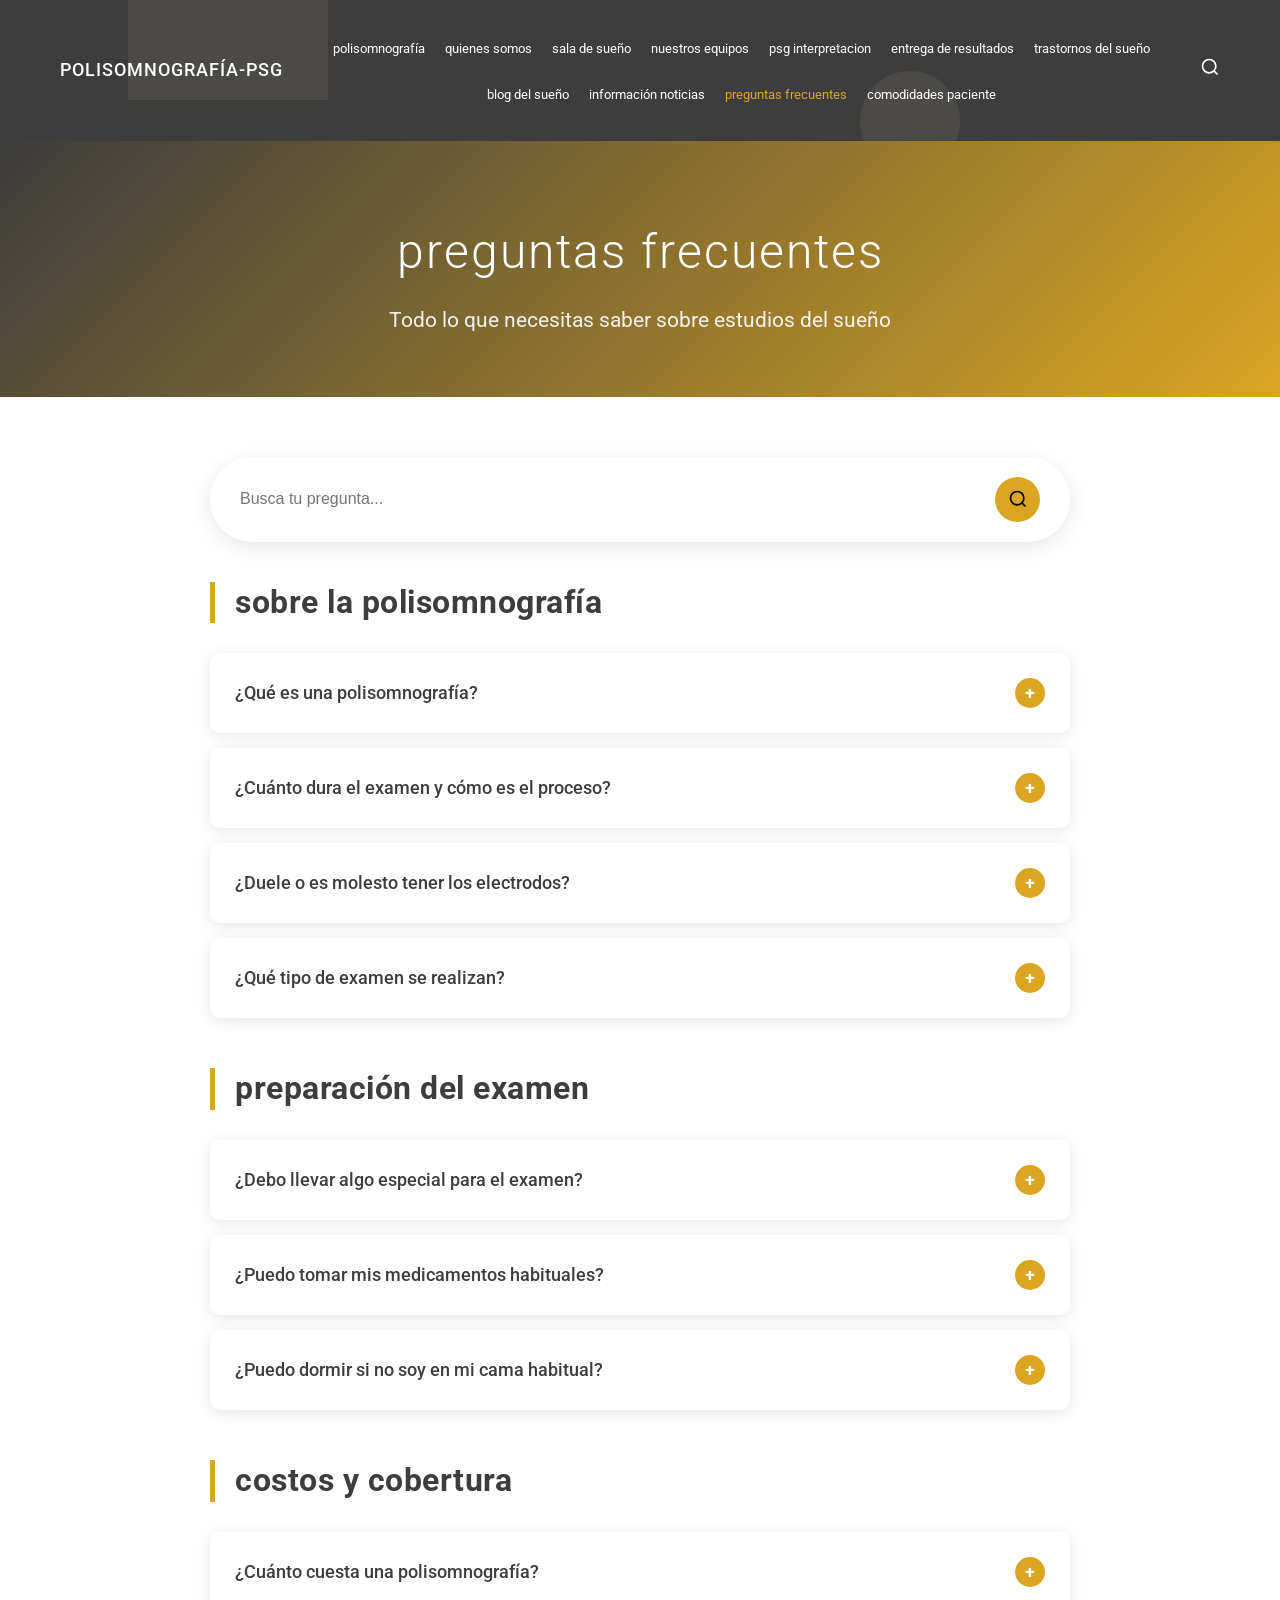
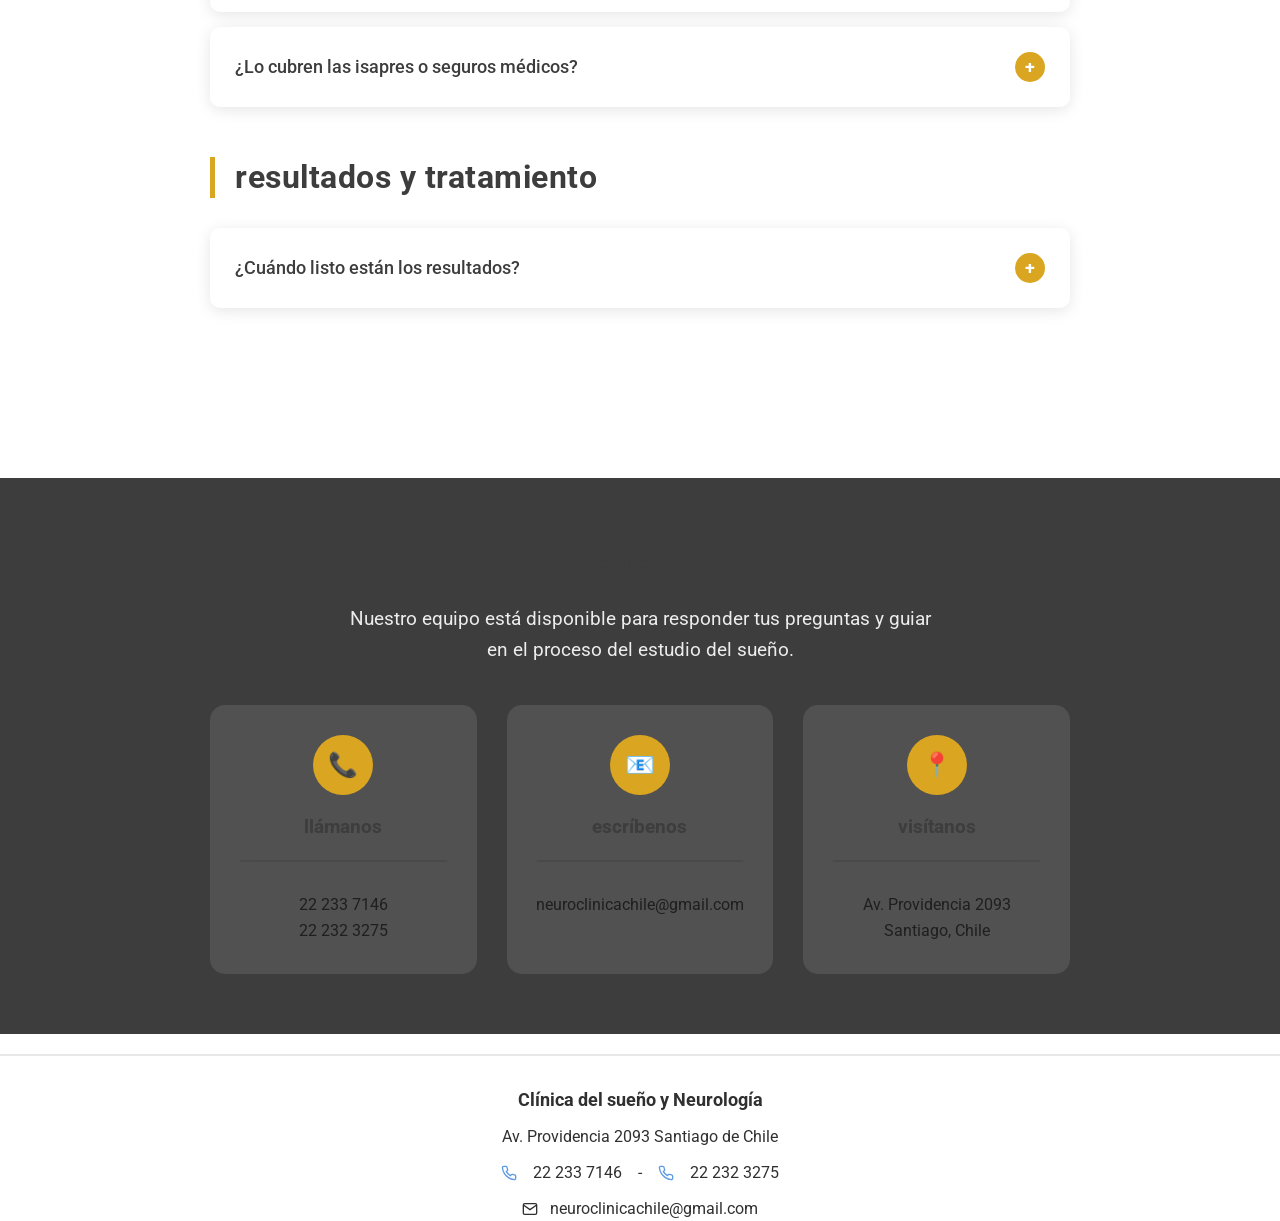
<file: pages/preguntas-frecuentes.html>
<!DOCTYPE html>
<html lang="es">
<head>
    <meta charset="UTF-8">
    <meta name="viewport" content="width=device-width, initial-scale=1.0">
    
    <!-- SEO META TAGS -->
    <title>Preguntas Frecuentes | FAQ Polisomnografía | Clínica del Sueño Chile</title>
    <meta name="description" content="Preguntas frecuentes sobre polisomnografía, examen de sueño, apnea, insomnio. Todo lo que necesitas saber sobre estudios del sueño en Santiago.">
    <meta name="keywords" content="faq polisomnografía, preguntas examen sueño, dudas polisomnografía, consulta sueño, santiago chile">
    
    <!-- OPEN GRAPH -->
    <meta property="og:title" content="Preguntas Frecuentes | FAQ Polisomnografía | Clínica del Sueño Chile">
    <meta property="og:description" content="Respuestas a las preguntas más comunes sobre estudios del sueño y trastornos del sueño.">
    <meta property="og:type" content="website">
    <meta property="og:locale" content="es_CL">
    
    <!-- CANONICAL -->
    <link rel="canonical" href="https://clinicadelsueno.cl/pages/preguntas-frecuentes.html">
    
    <link rel="stylesheet" href="../css/styles.css">
    <link href="https://fonts.googleapis.com/css2?family=Roboto:wght@300;400;500;700&display=swap" rel="stylesheet">
    
    <style>
        .faq-hero {
            background: linear-gradient(135deg, var(--gris-oscuro) 0%, var(--amarillo-dorado) 100%);
            color: white;
            padding: 80px 0 60px;
            text-align: center;
        }
        
        .faq-container {
            max-width: 900px;
            margin: 0 auto;
            padding: 0 20px;
        }
        
        .faq-section {
            padding: 60px 0;
        }
        
        .faq-category {
            margin-bottom: 50px;
        }
        
        .category-title {
            font-size: 2rem;
            color: var(--gris-oscuro);
            margin-bottom: 30px;
            border-left: 5px solid var(--amarillo-dorado);
            padding-left: 20px;
        }
        
        .faq-item {
            background: white;
            border-radius: 10px;
            margin-bottom: 15px;
            box-shadow: 0 3px 15px rgba(0,0,0,0.1);
            overflow: hidden;
            transition: transform 0.3s ease, box-shadow 0.3s ease;
        }
        
        .faq-item:hover {
            transform: translateY(-2px);
            box-shadow: 0 5px 20px rgba(0,0,0,0.15);
        }
        
        .faq-question {
            padding: 25px;
            cursor: pointer;
            display: flex;
            justify-content: space-between;
            align-items: center;
            font-weight: 500;
            color: var(--gris-oscuro);
            font-size: 1.1rem;
            transition: background 0.3s ease;
        }
        
        .faq-question:hover {
            background: rgba(218, 165, 32, 0.1);
        }
        
        .faq-icon {
            width: 30px;
            height: 30px;
            background: var(--amarillo-dorado);
            border-radius: 50%;
            display: flex;
            align-items: center;
            justify-content: center;
            color: white;
            font-weight: bold;
            transition: transform 0.3s ease;
        }
        
        .faq-item.active .faq-icon {
            transform: rotate(45deg);
            background: var(--gris-oscuro);
        }
        
        .faq-answer {
            max-height: 0;
            overflow: hidden;
            transition: max-height 0.3s ease, padding 0.3s ease;
            background: rgba(218, 165, 32, 0.05);
        }
        
        .faq-item.active .faq-answer {
            max-height: 500px;
            padding: 25px;
        }
        
        .faq-answer p {
            line-height: 1.8;
            color: #555;
        }
        
        .faq-answer strong {
            color: var(--gris-oscuro);
        }
        
        /* Estilos para details nativo */
        details {
            background: white;
            border: 1px solid var(--gris-divisor);
            border-radius: 8px;
            margin-bottom: 15px;
            overflow: hidden;
            transition: all 0.3s ease;
        }
        
        details:hover {
            border-color: var(--amarillo-dorado);
            box-shadow: 0 4px 12px rgba(218, 165, 32, 0.1);
        }
        
        summary {
            padding: 20px 25px;
            cursor: pointer;
            font-weight: 600;
            color: var(--gris-oscuro);
            font-size: 1.1rem;
            display: flex;
            justify-content: space-between;
            align-items: center;
            user-select: none;
            position: relative;
        }
        
        summary:hover {
            background: rgba(218, 165, 32, 0.05);
        }
        
        /* Triángulo indicador */
        summary::after {
            content: '▶';
            font-size: 12px;
            color: var(--amarillo-dorado);
            transition: transform 0.3s ease;
        }
        
        details[open] summary::after {
            transform: rotate(90deg);
        }
        
        details[open] summary {
            background: rgba(218, 165, 32, 0.1);
            border-bottom: 1px solid var(--gris-divisor);
        }
        
        details[open] > .faq-answer {
            padding: 25px;
            max-height: 500px;
            animation: slideDown 0.3s ease;
        }
        
        .faq-answer {
            padding: 0 25px;
            max-height: 0;
            overflow: hidden;
            transition: all 0.3s ease;
            background: rgba(218, 165, 32, 0.02);
        }
        
        @keyframes slideDown {
            from {
                opacity: 0;
                transform: translateY(-10px);
            }
            to {
                opacity: 1;
                transform: translateY(0);
            }
        }
        
        .search-box {
            background: white;
            border-radius: 50px;
            padding: 20px 30px;
            box-shadow: 0 5px 20px rgba(0,0,0,0.1);
            margin-bottom: 40px;
            display: flex;
            align-items: center;
            gap: 15px;
        }
        
        .search-input {
            flex: 1;
            border: none;
            outline: none;
            font-size: 1rem;
            color: var(--gris-oscuro);
        }
        
        .search-btn {
            background: var(--amarillo-dorado);
            border: none;
            border-radius: 50%;
            width: 45px;
            height: 45px;
            display: flex;
            align-items: center;
            justify-content: center;
            cursor: pointer;
            transition: background 0.3s ease;
        }
        
        .search-btn:hover {
            background: #B8941F;
        }
        
        .cta-section {
            background: var(--gris-oscuro);
            color: white;
            padding: 60px 0;
            text-align: center;
            margin-top: 60px;
        }
        
        .cta-title {
            font-size: 2.2rem;
            margin-bottom: 20px;
        }
        
        .cta-description {
            font-size: 1.2rem;
            margin-bottom: 30px;
            max-width: 600px;
            margin-left: auto;
            margin-right: auto;
            opacity: 0.9;
        }
        
        .contact-grid {
            display: grid;
            grid-template-columns: repeat(auto-fit, minmax(250px, 1fr));
            gap: 30px;
            margin-top: 40px;
        }
        
        .contact-card {
            background: rgba(255,255,255,0.1);
            padding: 30px;
            border-radius: 15px;
            text-align: center;
            transition: background 0.3s ease;
        }
        
        .contact-card:hover {
            background: rgba(255,255,255,0.2);
        }
        
        .contact-icon {
            width: 60px;
            height: 60px;
            background: var(--amarillo-dorado);
            border-radius: 50%;
            display: flex;
            align-items: center;
            justify-content: center;
            margin: 0 auto 20px;
            font-size: 1.5rem;
        }
        
        .contact-title {
            font-size: 1.2rem;
            margin-bottom: 10px;
        }
        
        .contact-info {
            opacity: 0.9;
        }
        
        @media (max-width: 768px) {
            .faq-section {
                padding: 40px 0;
            }
            
            .category-title {
                font-size: 1.5rem;
            }
            
            .faq-question {
                font-size: 1rem;
                padding: 20px;
            }
            
            .cta-title {
                font-size: 1.8rem;
            }
        }
    </style>
</head>
<body>
    <!-- Header con navegación -->
    <header class="header">
        <div class="header-container">
            <div class="logo">
                <span class="logo-text">polisomnografía-PSG</span>
            </div>
            
            <nav class="main-nav">
                <ul class="nav-list">
                    <li class="nav-item">
                        <a href="../index.html" class="nav-link">polisomnografía</a>
                    </li>
                    <li class="nav-item">
                        <a href="quienes-somos.html" class="nav-link">quienes somos</a>
                    </li>
                    <li class="nav-item">
                        <a href="sala-de-sueno.html" class="nav-link">sala de sueño</a>
                    </li>
                    <li class="nav-item">
                        <a href="nuestros-equipos.html" class="nav-link">nuestros equipos</a>
                    </li>
                    <li class="nav-item">
                        <a href="psg-interpretacion.html" class="nav-link">PSG interpretacion</a>
                    </li>
                    <li class="nav-item">
                        <a href="entrega-de-resultados.html" class="nav-link">entrega de resultados</a>
                    </li>
                    <li class="nav-item">
                        <a href="trastornos-del-sueno.html" class="nav-link">trastornos del sueño</a>
                    </li>
                    <li class="nav-item">
                        <a href="blog.html" class="nav-link">blog del sueño</a>
                    </li>
                    <li class="nav-item">
                        <a href="informacion-noticias.html" class="nav-link">información noticias</a>
                    </li>
                    <li class="nav-item active">
                        <a href="preguntas-frecuentes.html" class="nav-link">preguntas frecuentes</a>
                        <div class="active-indicator"></div>
                    </li>
                    <li class="nav-item">
                        <a href="comodidades-paciente.html" class="nav-link">comodidades paciente</a>
                    </li>
                </ul>
            </nav>
            
            <div class="search-icon">
                <svg width="20" height="20" viewBox="0 0 24 24" fill="none" stroke="currentColor" stroke-width="2">
                    <circle cx="11" cy="11" r="8"></circle>
                    <path d="m21 21-4.35-4.35"></path>
                </svg>
            </div>
        </div>
        
        <!-- Formas geométricas decorativas del header -->
        <div class="header-decoration">
            <div class="geo-shape shape-1"></div>
            <div class="geo-shape shape-2"></div>
            <div class="geo-shape shape-3"></div>
        </div>
    </header>

    <!-- Hero Section -->
    <section class="faq-hero">
        <div class="faq-container">
            <h1 class="hero-title">Preguntas Frecuentes</h1>
            <p style="font-size: 1.3rem; margin-top: 20px; opacity: 0.9;">
                Todo lo que necesitas saber sobre estudios del sueño
            </p>
        </div>
    </section>

    <!-- FAQ Section -->
    <section class="faq-section">
        <div class="faq-container">
            <!-- Search Box -->
            <div class="search-box">
                <input type="text" class="search-input" placeholder="Busca tu pregunta..." id="faqSearch">
                <button class="search-btn">
                    <svg width="20" height="20" viewBox="0 0 24 24" fill="none" stroke="currentColor" stroke-width="2">
                        <circle cx="11" cy="11" r="8"></circle>
                        <path d="m21 21-4.35-4.35"></path>
                    </svg>
                </button>
            </div>

            <!-- Polisomnografía Category -->
            <div class="faq-category">
                <h2 class="category-title">Sobre la Polisomnografía</h2>
                
                <div class="faq-item">
                    <div class="faq-question">
                        <span>¿Qué es una polisomnografía?</span>
                        <div class="faq-icon">+</div>
                    </div>
                    <div class="faq-answer">
                        <p>
                            <strong>La polisomnografía (PSG)</strong> es el único examen completo que permite estudiar a fondo los trastornos del sueño. Se realiza en un laboratorio especializado donde se monitorean múltiples funciones corporales durante toda la noche: actividad cerebral (EEG), movimientos oculares (EOG), actividad muscular (EMG), ritmo cardíaco (ECG), respiración, flujo de aire, saturación de oxígeno y posición corporal. Este estudio es esencial para diagnosticar correctamente trastornos como apnea del sueño, insomnio crónico, narcolepsia y síndrome de piernas inquietas.
                        </p>
                    </div>
                </div>

                <div class="faq-item">
                    <div class="faq-question">
                        <span>¿Cuánto dura el examen y cómo es el proceso?</span>
                        <div class="faq-icon">+</div>
                    </div>
                    <div class="faq-answer">
                        <p>
                            <strong>El proceso dura aproximadamente 10 horas</strong>: hora de llegada 21:30 horas y te retiras al día siguiente alrededor de las 8:00 AM. El procedimiento incluye: preparación con colocación de electrodos (30-45 minutos), estudio nocturno completo (8 horas de sueño monitoreado), y retiro de electrodos por la mañana. Durante todo el tiempo estarás supervisionado por un técnico especialista en sueño que puede asistirte si lo necesitas. La sala está acondicionada con temperatura controlada y baño privado para tu comodidad.
                        </p>
                    </div>
                </div>

                <div class="faq-item">
                    <div class="faq-question">
                        <span>¿Duele o es molesto tener los electrodos?</span>
                        <div class="faq-icon">+</div>
                    </div>
                    <div class="faq-answer">
                        <p>
                            <strong>No es doloroso y la mayoría se acostumbra rápidamente.</strong> Los electrodos se colocan con pasta conductora y cinta adhesiva especial. Puedes sentir leve incomodidad inicial al tener múltiples sensores, pero no impiden moverte ni cambiar de posición. Nuestros técnicos están entrenados para hacer el proceso lo más cómodo posible. Si necesitas ir al baño durante la noche, simplemente avisa al técnico y te desconectará temporalmente sin problema.
                        </p>
                    </div>
                </div>

                <div class="faq-item">
                    <div class="faq-question">
                        <span>¿Qué tipo de examen se realizan?</span>
                        <div class="faq-icon">+</div>
                    </div>
                    <div class="faq-answer">
                        <p>
                            <strong>Si te diagnostican apnea del sueño:</strong><br><br>
                            Se realiza un control de polisomnografía con uso de CPAP del paciente, incluyendo registro basal y evaluación clínica del uso de CPAP para asegurar un ajuste adecuado y seguimiento seguro.<br><br>
                            <strong>En nuestra clínica ofrecemos:</strong><br>
                            • Polisomnografía basal<br>
                            • PSG en noche split<br>
                            • Titulación de CPAP<br>
                            • Test de latencias múltiples del sueño<br>
                            • EEG nocturno en paralelo a polisomnografía<br>
                            • Control completo del uso de CPAP (paciente y clínico)
                        </p>
                    </div>
                </div>
            </div>

            <!-- Preparación Category -->
            <div class="faq-category">
                <h2 class="category-title">Preparación del Examen</h2>
                
                <div class="faq-item">
                    <div class="faq-question">
                        <span>¿Debo llevar algo especial para el examen?</span>
                        <div class="faq-icon">+</div>
                    </div>
                    <div class="faq-answer">
                        <p>
                            <strong>Recomendamos llevar:</strong> pijama cómodo de dos piezas (preferiblemente de algodón), ropa interior adicional, artículos de higiene personal (cepillo dental, pasta), medicamentos habituales, y algo de lectura. <strong>No traigas:</strong> teléfonos con notificaciones, tabletas, laptops o aparatos electrónicos. La clínica proporciona toallas, amenidades de baño, y un desayuno completo por la mañana. Si eres paciente pediátrico, puedes traer tu objeto de transición favorito.
                        </p>
                    </div>
                </div>

                <div class="faq-item">
                    <div class="faq-question">
                        <span>¿Puedo tomar mis medicamentos habituales?</span>
                        <div class="faq-icon">+</div>
                    </div>
                    <div class="faq-answer">
                        <p>
                            Mantener los medicamentos habituales a menos que su médico tratante indique suspender.
                        </p>
                    </div>
                </div>

                <div class="faq-item">
                    <div class="faq-question">
                        <span>¿Puedo dormir si no soy en mi cama habitual?</span>
                        <div class="faq-icon">+</div>
                    </div>
                    <div class="faq-answer">
                        <p>
                            <strong>La mayoría de pacientes logran dormir adecuadamente.</strong> Nuestra sala está diseñada para simular un ambiente doméstico cómodo: colchón clínico de alta calidad, control de temperatura, aislamiento acústico, y luz tenue. Si eres muy sensible al cambiar de ambiente, puedes traer tu almohada personal. El objetivo es registrar tu sueño habitual, por eso buscamos crear las condiciones más naturales posibles.
                        </p>
                    </div>
                </div>
            </div>

            <!-- Costos y Cobertura Category -->
            <div class="faq-category">
                <h2 class="category-title">Costos y Cobertura</h2>
                
                <div class="faq-item">
                    <div class="faq-question">
                        <span>¿Cuánto cuesta una polisomnografía?</span>
                        <div class="faq-icon">+</div>
                    </div>
                    <div class="faq-answer">
                        <p>
                            <strong>Nuestros precios son competitivos y varían según el tipo:</strong> PSG básica convencional, PSG split-night (diagnóstico + titulación CPAP misma noche), o estudios con electrodos adicionales.
                        </p>
                    </div>
                </div>

                <div class="faq-item">
                    <div class="faq-question">
                        <span>¿Lo cubren las isapres o seguros médicos?</span>
                        <div class="faq-icon">+</div>
                    </div>
                    <div class="faq-answer">
                        <p>
                            <strong>Depende de tu plan de salud.</strong> Algunas isapres cubren parcial o totalmente cuando hay indicación médica y prescripción. Te recomendamos: 1) Consultar con tu isapre específica, 2) Pedir autorización previa si corresponde, 3) Presentar nuestras facturas para reembolso. El estudio se considera una prestación médica necesaria cuando existe sospecha clínica de trastornos del sueño.
                        </p>
                    </div>
                </div>
            </div>

            <!-- Resultados Category -->
            <div class="faq-category">
                <h2 class="category-title">Resultados y Tratamiento</h2>
                
                <div class="faq-item">
                    <div class="faq-question">
                        <span>¿Cuándo listo están los resultados?</span>
                        <div class="faq-icon">+</div>
                    </div>
                    <div class="faq-answer">
                        <p>
                            <strong>Los resultados están listos dentro de 5 días hábiles.</strong> El proceso incluye: análisis computarizado inicial con IA, revisión manual completa por técnico especializado, interpretación final por el Dr. Eugenio Soto (neurólogo especialista en sueño), y redacción del informe completo. Te contactaremos para agendar consulta de entrega sin costo adicional.
                        </p>
                    </div>
                </div>

            </div>
        </div>
    </section>

    <!-- CTA Section -->
    <section class="cta-section">
        <div class="faq-container">
            <h2 class="cta-title">¿Aún tienes dudas?</h2>
            <p class="cta-description">
                Nuestro equipo está disponible para responder tus preguntas y guiar en el proceso del estudio del sueño.
            </p>
            
            <div class="contact-grid">
                <div class="contact-card">
                    <div class="contact-icon">📞</div>
                    <h3 class="contact-title">Llámanos</h3>
                    <p class="contact-info">22 233 7146<br>22 232 3275</p>
                </div>
                
                <div class="contact-card">
                    <div class="contact-icon">📧</div>
                    <h3 class="contact-title">Escríbenos</h3>
                    <p class="contact-info">neuroclinicachile@gmail.com</p>
                </div>
                
                <div class="contact-card">
                    <div class="contact-icon">📍</div>
                    <h3 class="contact-title">Visítanos</h3>
                    <p class="contact-info">Av. Providencia 2093<br>Santiago, Chile</p>
                </div>
            </div>
        </div>
    </section>

    <!-- Información de contacto -->
    <div class="contact-info">
        <div class="clinic-name">Clínica del sueño y Neurología</div>
        <div class="address">Av. Providencia 2093 Santiago de Chile</div>
        <div class="phones">
            <svg width="16" height="16" viewBox="0 0 24 24" fill="none" stroke="currentColor" stroke-width="2" style="display: inline-block; vertical-align: middle; margin-right: 8px;">
                <path d="M22 16.92v3a2 2 0 0 1-2.18 2 19.79 19.79 0 0 1-8.63-3.07 19.5 19.5 0 0 1-6-6 19.79 19.79 0 0 1-3.07-8.67A2 2 0 0 1 4.11 2h3a2 2 0 0 1 2 1.72 12.84 12.84 0 0 0 .7 2.81 2 2 0 0 1-.45 2.11L8.09 9.91a16 16 0 0 0 6 6l1.27-1.27a2 2 0 0 1 2.11-.45 12.84 12.84 0 0 0 2.81.7A2 2 0 0 1 22 16.92z"></path>
            </svg>
            <span style="margin-right: 8px;">22 233 7146</span> - 
            <svg width="16" height="16" viewBox="0 0 24 24" fill="none" stroke="currentColor" stroke-width="2" style="display: inline-block; vertical-align: middle; margin-right: 8px; margin-left: 8px;">
                <path d="M22 16.92v3a2 2 0 0 1-2.18 2 19.79 19.79 0 0 1-8.63-3.07 19.5 19.5 0 0 1-6-6 19.79 19.79 0 0 1-3.07-8.67A2 2 0 0 1 4.11 2h3a2 2 0 0 1 2 1.72 12.84 12.84 0 0 0 .7 2.81 2 2 0 0 1-.45 2.11L8.09 9.91a16 16 0 0 0 6 6l1.27-1.27a2 2 0 0 1 2.11-.45 12.84 12.84 0 0 0 2.81.7A2 2 0 0 1 22 16.92z"></path>
            </svg>
            22 232 3275
        </div>
        <div class="email">
            <svg width="16" height="16" viewBox="0 0 24 24" fill="none" stroke="currentColor" stroke-width="2" style="display: inline-block; vertical-align: middle; margin-right: 8px;">
                <path d="M4 4h16c1.1 0 2 .9 2 2v12c0 1.1-.9 2-2 2H4c-1.1 0-2-.9-2-2V6c0-1.1.9-2 2-2z"></path>
                <polyline points="22,6 12,13 2,6"></polyline>
            </svg>
            <a href="#" onclick="this.href='mailto:' + atob('bmV1cm9jbGluaWFjaGlsZUBnbWFpbC5jb20=') + '; return true;" data-protected="true">neuroclinicachile@gmail.com</a>
        </div>
    </div>

    <script src="../js/script.js"></script>
    <script>
        // FAQ Accordion Functionality
        document.querySelectorAll('.faq-question').forEach(question => {
            question.addEventListener('click', () => {
                const item = question.parentElement;
                const isActive = item.classList.contains('active');
                
                // Close all items
                document.querySelectorAll('.faq-item').forEach(faqItem => {
                    faqItem.classList.remove('active');
                });
                
                // Open clicked item if it wasn't active
                if (!isActive) {
                    item.classList.add('active');
                }
            });
        });

        // Search functionality
        document.getElementById('faqSearch').addEventListener('input', (e) => {
            const searchTerm = e.target.value.toLowerCase();
            const faqItems = document.querySelectorAll('.faq-item');
            
            faqItems.forEach(item => {
                const question = item.querySelector('.faq-question span').textContent.toLowerCase();
                const answer = item.querySelector('.faq-answer p').textContent.toLowerCase();
                
                if (question.includes(searchTerm) || answer.includes(searchTerm)) {
                    item.style.display = 'block';
                } else {
                    item.style.display = 'none';
                }
            });
        });
    </script>
</body>
</html>
</file>
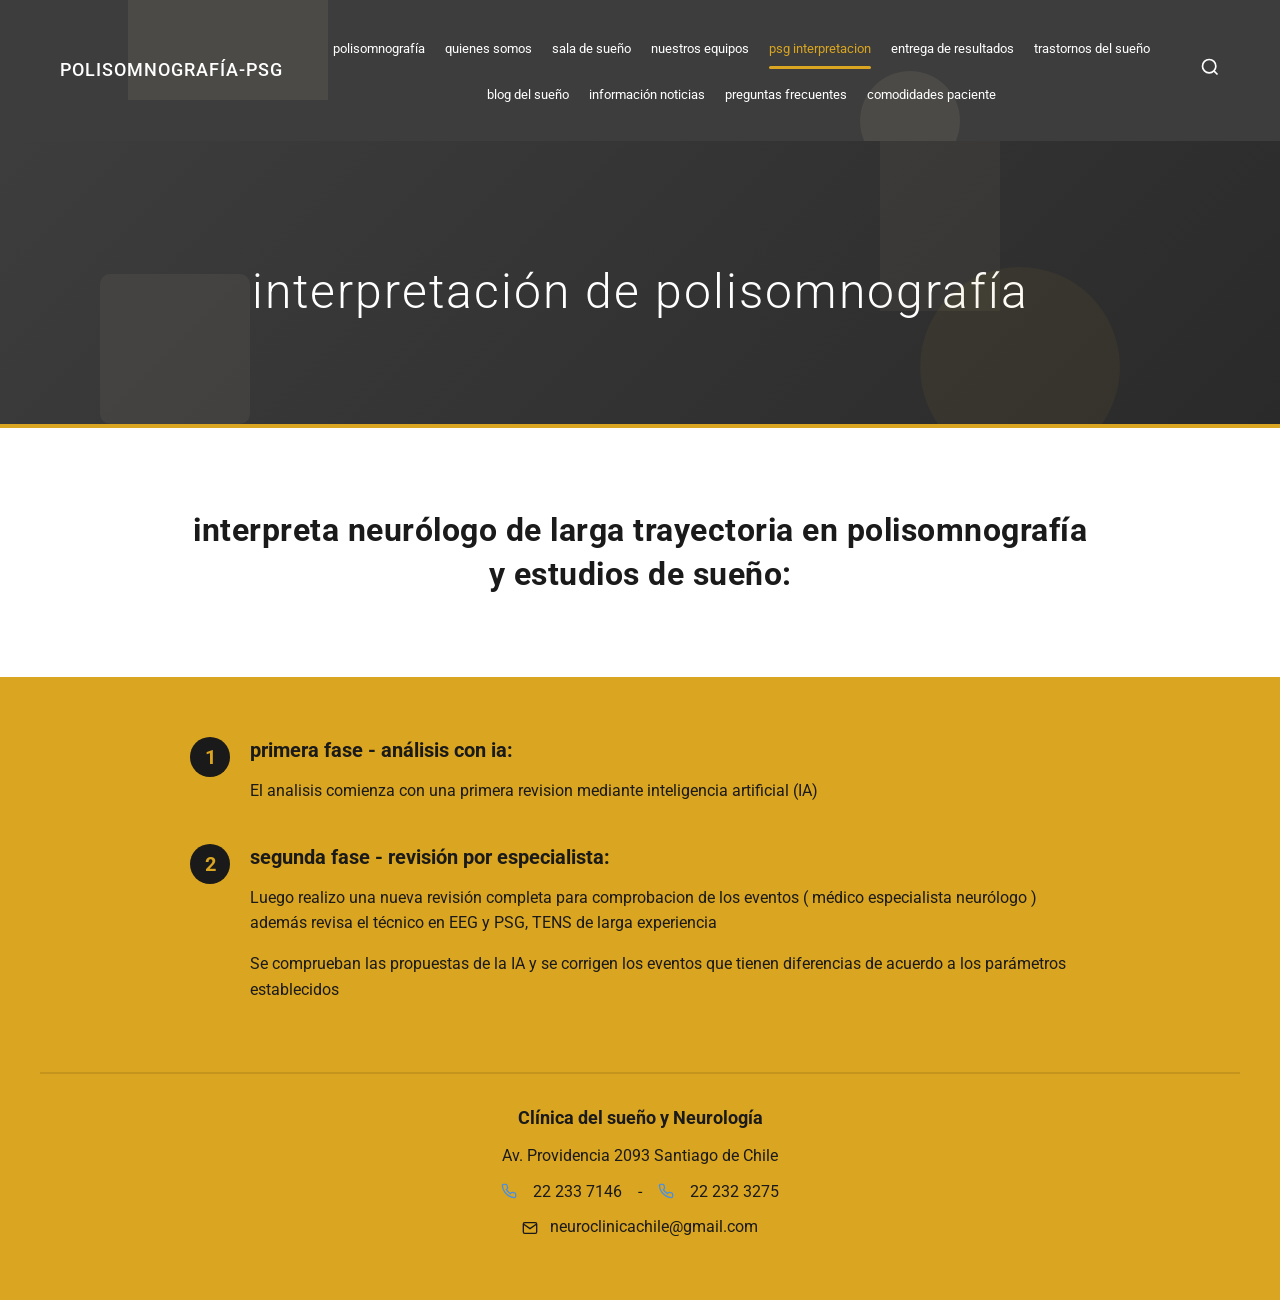
<file: pages/psg-interpretacion.html>
<!DOCTYPE html>
<html lang="es">
<head>
    <meta charset="UTF-8">
    <meta name="viewport" content="width=device-width, initial-scale=1.0">
    <title>PSG Interpretación - Clínica del sueño y Neurología</title>
    <link rel="stylesheet" href="../css/styles.css">
    <link href="https://fonts.googleapis.com/css2?family=Roboto:wght@300;400;500;700&display=swap" rel="stylesheet">
</head>
<body>
    <!-- Header con navegación -->
    <header class="header">
        <div class="header-container">
            <div class="logo">
                <span class="logo-text">polisomnografía-PSG</span>
            </div>
            
            <nav class="main-nav">
                <ul class="nav-list">
                    <li class="nav-item">
                        <a href="../index.html" class="nav-link">polisomnografía</a>
                    </li>
                    <li class="nav-item">
                        <a href="quienes-somos.html" class="nav-link">quienes somos</a>
                    </li>
                    <li class="nav-item">
                        <a href="sala-de-sueno.html" class="nav-link">sala de sueño</a>
                    </li>
                    <li class="nav-item">
                        <a href="nuestros-equipos.html" class="nav-link">nuestros equipos</a>
                    </li>
                    <li class="nav-item active">
                        <a href="psg-interpretacion.html" class="nav-link">PSG interpretacion</a>
                        <div class="active-indicator"></div>
                    </li>
                    <li class="nav-item">
                        <a href="entrega-de-resultados.html" class="nav-link">entrega de resultados</a>
                    </li>
                    <li class="nav-item">
                        <a href="trastornos-del-sueno.html" class="nav-link">trastornos del sueño</a>
                    </li>
                    <li class="nav-item">
                        <a href="blog.html" class="nav-link">blog del sueño</a>
                    </li>
                    <li class="nav-item">
                        <a href="informacion-noticias.html" class="nav-link">información noticias</a>
                    </li>
                    <li class="nav-item">
                        <a href="preguntas-frecuentes.html" class="nav-link">preguntas frecuentes</a>
                    </li>
                    <li class="nav-item">
                        <a href="comodidades-paciente.html" class="nav-link">comodidades paciente</a>
                    </li>
                </ul>
            </nav>
            
            <div class="search-icon">
                <svg width="20" height="20" viewBox="0 0 24 24" fill="none" stroke="currentColor" stroke-width="2">
                    <circle cx="11" cy="11" r="8"></circle>
                    <path d="m21 21-4.35-4.35"></path>
                </svg>
            </div>
        </div>
        
        <!-- Formas geométricas decorativas del header -->
        <div class="header-decoration">
            <div class="geo-shape shape-1"></div>
            <div class="geo-shape shape-2"></div>
            <div class="geo-shape shape-3"></div>
        </div>
    </header>

    <!-- Sección Hero principal -->
    <section class="hero-section">
        <div class="hero-container">
            <h1 class="hero-title">Interpretación de polisomnografía</h1>
            
            <!-- Formas geométricas decorativas del hero -->
            <div class="hero-decoration">
                <div class="geo-shape hero-shape-1"></div>
                <div class="geo-shape hero-shape-2"></div>
                <div class="geo-shape hero-shape-3"></div>
            </div>
        </div>
    </section>

    <!-- Línea divisoria amarilla gruesa -->
    <div class="yellow-divider"></div>

    <!-- Sección blanca de presentación -->
    <section class="white-section">
        <div class="white-container">
            <h2 class="section-title">Interpreta neurólogo de larga trayectoria en polisomnografía y estudios de sueño:</h2>
        </div>
    </section>

    <!-- Sección amarilla de proceso -->
    <section class="process-section">
        <div class="process-container">
            <ol class="process-list">
                <li class="process-item">
                    <div class="process-content">
                        <h3 class="process-title">Primera fase - Análisis con IA:</h3>
                        <p class="process-description">El analisis comienza con una primera revision mediante inteligencia artificial (IA)</p>
                    </div>
                </li>
                
                <li class="process-item">
                    <div class="process-content">
                        <h3 class="process-title">Segunda fase - Revisión por especialista:</h3>
                        <p class="process-description">Luego realizo una nueva revisión completa para comprobacion de los eventos ( médico especialista neurólogo ) además revisa el técnico en EEG y PSG, TENS de larga experiencia</p>
                        <p class="process-description">Se comprueban las propuestas de la IA y se corrigen los eventos que tienen diferencias de acuerdo a los parámetros establecidos</p>
                    </div>
                </li>
            </ol>
            
            <!-- Información de contacto -->
            <div class="contact-info">
                <div class="clinic-name">Clínica del sueño y Neurología</div>
                <div class="address">Av. Providencia 2093 Santiago de Chile</div>
                <div class="phones">
                    <svg width="16" height="16" viewBox="0 0 24 24" fill="none" stroke="currentColor" stroke-width="2" style="display: inline-block; vertical-align: middle; margin-right: 8px;">
                        <path d="M22 16.92v3a2 2 0 0 1-2.18 2 19.79 19.79 0 0 1-8.63-3.07 19.5 19.5 0 0 1-6-6 19.79 19.79 0 0 1-3.07-8.67A2 2 0 0 1 4.11 2h3a2 2 0 0 1 2 1.72 12.84 12.84 0 0 0 .7 2.81 2 2 0 0 1-.45 2.11L8.09 9.91a16 16 0 0 0 6 6l1.27-1.27a2 2 0 0 1 2.11-.45 12.84 12.84 0 0 0 2.81.7A2 2 0 0 1 22 16.92z"></path>
                    </svg>
                    <span style="margin-right: 8px;">22 233 7146</span> - 
                    <svg width="16" height="16" viewBox="0 0 24 24" fill="none" stroke="currentColor" stroke-width="2" style="display: inline-block; vertical-align: middle; margin-right: 8px; margin-left: 8px;">
                        <path d="M22 16.92v3a2 2 0 0 1-2.18 2 19.79 19.79 0 0 1-8.63-3.07 19.5 19.5 0 0 1-6-6 19.79 19.79 0 0 1-3.07-8.67A2 2 0 0 1 4.11 2h3a2 2 0 0 1 2 1.72 12.84 12.84 0 0 0 .7 2.81 2 2 0 0 1-.45 2.11L8.09 9.91a16 16 0 0 0 6 6l1.27-1.27a2 2 0 0 1 2.11-.45 12.84 12.84 0 0 0 2.81.7A2 2 0 0 1 22 16.92z"></path>
                    </svg>
                    22 232 3275
                </div>
                <div class="email">
                    <svg width="16" height="16" viewBox="0 0 24 24" fill="none" stroke="currentColor" stroke-width="2" style="display: inline-block; vertical-align: middle; margin-right: 8px;">
                        <path d="M4 4h16c1.1 0 2 .9 2 2v12c0 1.1-.9 2-2 2H4c-1.1 0-2-.9-2-2V6c0-1.1.9-2 2-2z"></path>
                        <polyline points="22,6 12,13 2,6"></polyline>
                    </svg>
                    <a href="#" onclick="this.href='mailto:' + atob('bmV1cm9jbGluaWFjaGlsZUBnbWFpbC5jb20=') + '; return true;" data-protected="true">neuroclinicachile@gmail.com</a>
                </div>
            </div>
        </div>
    </section>

    <script src="../js/script.js"></script>
</body>
</html>
</file>
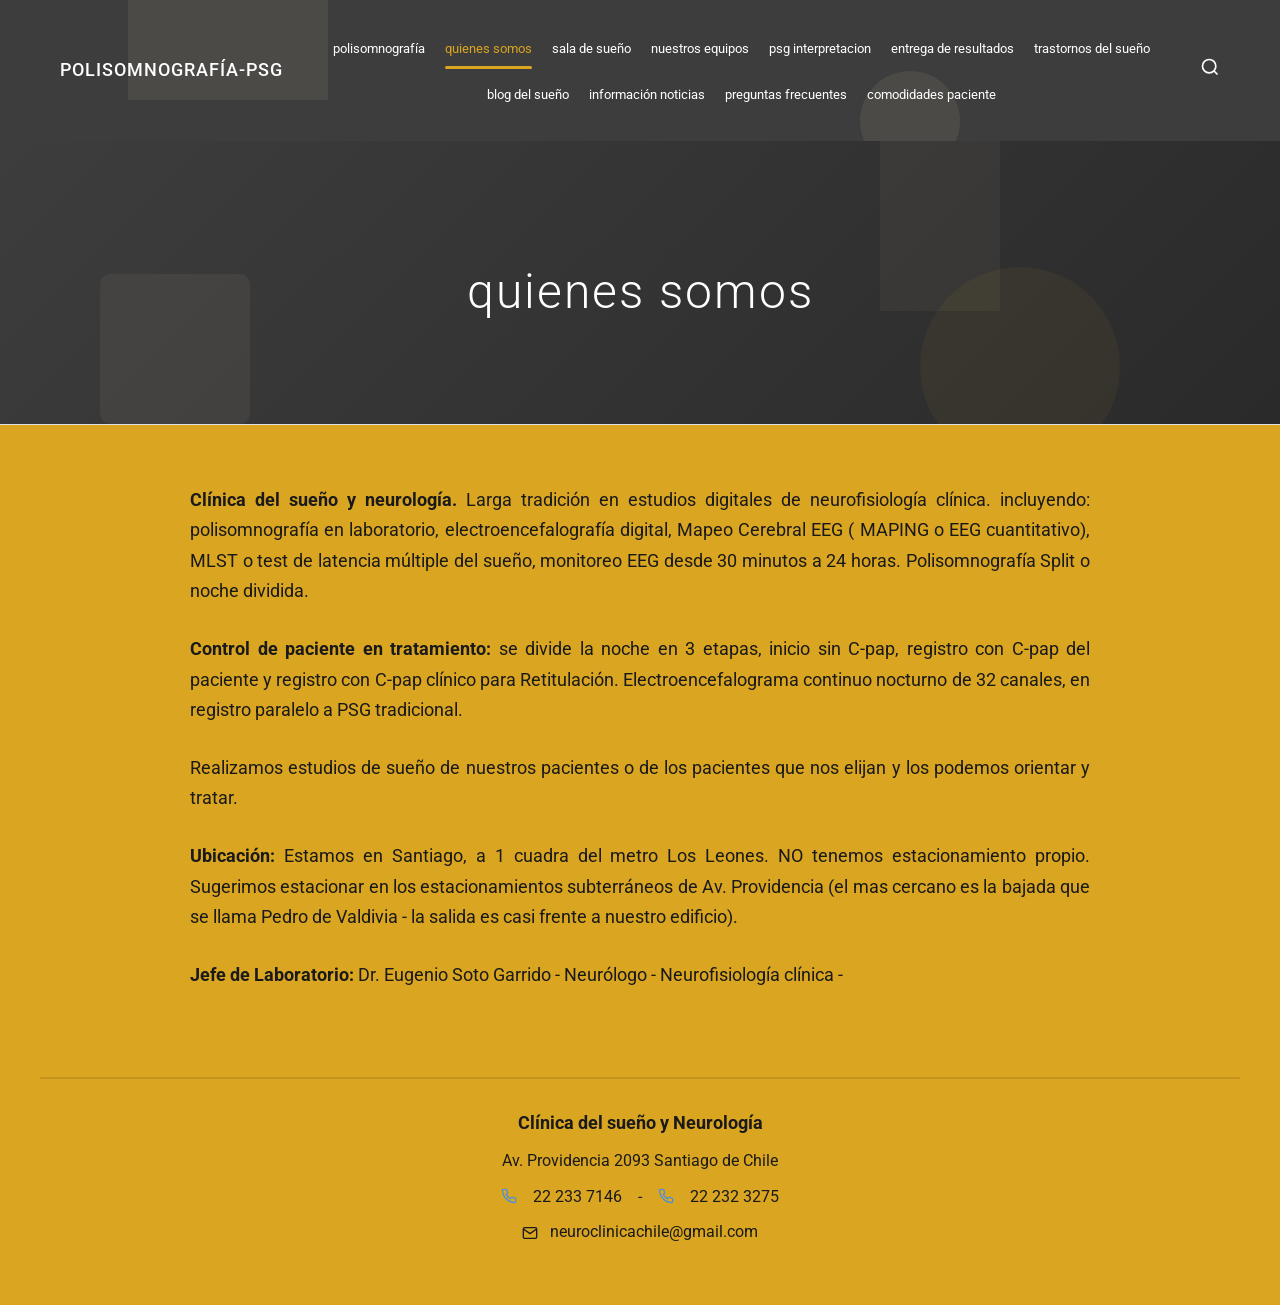
<file: pages/quienes-somos.html>
<!DOCTYPE html>
<html lang="es">
<head>
    <meta charset="UTF-8">
    <meta name="viewport" content="width=device-width, initial-scale=1.0">
    
    <!-- SEO META TAGS -->
    <title>Quienes Somos | Clínica del Sueño y Neurología | Santiago Chile</title>
    <meta name="description" content="Conoce la Clínica del Sueño y Neurología en Santiago. Expertos en polisomnografía y diagnóstico de trastornos del sueño con más de 20 años de experiencia.">
    <meta name="keywords" content="clínica del sueño, neurología clínica, dr eugenio soto, polisomnografía santiago, trastornos del sueño">
    
    <!-- OPEN GRAPH -->
    <meta property="og:title" content="Quienes Somos | Clínica del Sueño y Neurología">
    <meta property="og:description" content="Expertos en neurología clínica y estudios del sueño en Santiago. Larga tradición en diagnóstico especializado.">
    <meta property="og:type" content="website">
    <meta property="og:locale" content="es_CL">
    
    <!-- CANONICAL -->
    <link rel="canonical" href="https://clinicadelsueno.cl/pages/quienes-somos.html">
    
    <!-- STRUCTURED DATA -->
    <script type="application/ld+json">
    {
      "@context": "https://schema.org",
      "@type": "MedicalClinic",
      "name": "Neuroclinic",
      "alternateName": "Neuroclinica Chile",
      "image": "https://www.neuroclinic.cl/images/sala-sueno.jpg",
      "logo": "https://www.neuroclinicachile.cl/logo.png",
      "url": "https://www.neuroclinic.cl/quienes-somos",
      "sameAs": ["https://www.neuroclinicachile.cl", "https://www.yelp.com/biz/neuroclinic-santiago"],
      "telephone": "+56222323275",
      "address": {"@type": "PostalAddress", "streetAddress": "Avenida Providencia 2093, Piso 2", "addressLocality": "Santiago", "addressRegion": "RM", "postalCode": "7500000", "addressCountry": "CL"},
      "geo": {"@type": "GeoCoordinates", "latitude": -33.4259, "longitude": -70.6052},
      "openingHours": "Mo-Fr 09:00-18:00",
      "priceRange": "$$$",
      "description": "Clínica especializada en neurofisiología clínica y medicina del sueño. Equipo médico experto en polisomnografía, EEG digital y mapeo cerebral.",
      "medicalSpecialty": {"@type": "MedicalSpecialty", "name": "Sleep Medicine"},
      "availableService": {"@type": "MedicalTest", "name": "Polisomnografía", "description": "Estudio completo de trastornos del sueño y apnea del sueño"},
      "hasPOS": [{"@type": "MedicalProcedure", "name": "Monitoreo de sueño", "description": "Sala de sueño equipada con monitoreo seguro"}]
    }
    </script>
    
    <link rel="stylesheet" href="../css/styles.css">
    <link href="https://fonts.googleapis.com/css2?family=Roboto:wght@300;400;500;700&display=swap" rel="stylesheet">
</head>
<body>
    <!-- Header con navegación -->
    <header class="header">
        <div class="header-container">
            <div class="logo">
                <span class="logo-text">polisomnografía-PSG</span>
            </div>
            
            <nav class="main-nav">
                <ul class="nav-list">
                    <li class="nav-item">
                        <a href="../index.html" class="nav-link">polisomnografía</a>
                    </li>
                    <li class="nav-item active">
                        <a href="quienes-somos.html" class="nav-link">quienes somos</a>
                        <div class="active-indicator"></div>
                    </li>
                    <li class="nav-item">
                        <a href="sala-de-sueno.html" class="nav-link">sala de sueño</a>
                    </li>
                    <li class="nav-item">
                        <a href="nuestros-equipos.html" class="nav-link">nuestros equipos</a>
                    </li>
                    <li class="nav-item">
                        <a href="psg-interpretacion.html" class="nav-link">PSG interpretacion</a>
                    </li>
                    <li class="nav-item">
                        <a href="entrega-de-resultados.html" class="nav-link">entrega de resultados</a>
                    </li>
                    <li class="nav-item">
                        <a href="trastornos-del-sueno.html" class="nav-link">trastornos del sueño</a>
                    </li>
                    <li class="nav-item">
                        <a href="blog.html" class="nav-link">blog del sueño</a>
                    </li>
                    <li class="nav-item">
                        <a href="informacion-noticias.html" class="nav-link">información noticias</a>
                    </li>
                    <li class="nav-item">
                        <a href="preguntas-frecuentes.html" class="nav-link">preguntas frecuentes</a>
                    </li>
                    <li class="nav-item">
                        <a href="comodidades-paciente.html" class="nav-link">comodidades paciente</a>
                    </li>
                </ul>
            </nav>
            
            <div class="search-icon">
                <svg width="20" height="20" viewBox="0 0 24 24" fill="none" stroke="currentColor" stroke-width="2">
                    <circle cx="11" cy="11" r="8"></circle>
                    <path d="m21 21-4.35-4.35"></path>
                </svg>
            </div>
        </div>
        
        <!-- Formas geométricas decorativas del header -->
        <div class="header-decoration">
            <div class="geo-shape shape-1"></div>
            <div class="geo-shape shape-2"></div>
            <div class="geo-shape shape-3"></div>
        </div>
    </header>

    <!-- Sección Hero principal -->
    <section class="hero-section">
        <div class="hero-container">
            <h1 class="hero-title">Quienes somos</h1>
            
            <!-- Formas geométricas decorativas del hero -->
            <div class="hero-decoration">
                <div class="geo-shape hero-shape-1"></div>
                <div class="geo-shape hero-shape-2"></div>
                <div class="geo-shape hero-shape-3"></div>
            </div>
        </div>
    </section>

    <!-- Separador -->
    <div class="divider"></div>

    <!-- Sección amarilla de información -->
    <section class="info-section">
        <div class="info-container">
            <div class="info-content">
                <div class="intro-content">

                    <p class="main-description" style="font-size: 18px; text-align: justify; text-justify: inter-word; margin-bottom: 1.5em;">
                        <strong>Clínica del sueño y neurología.</strong> Larga tradición en estudios digitales de neurofisiología clínica. incluyendo: polisomnografía en laboratorio, electroencefalografía digital, Mapeo Cerebral EEG ( MAPING o EEG cuantitativo), MLST o test de latencia múltiple del sueño, monitoreo EEG desde 30 minutos a 24 horas. Polisomnografía Split o noche dividida.
                    </p>
                    <p class="main-description" style="font-size: 18px; text-align: justify; text-justify: inter-word; margin-bottom: 1.5em;">
                        <strong>Control de paciente en tratamiento:</strong> se divide la noche en 3 etapas, inicio sin C-pap, registro con C-pap del paciente y registro con C-pap clínico para Retitulación. Electroencefalograma continuo nocturno de 32 canales, en registro paralelo a PSG tradicional.
                    </p>
                    <p class="main-description" style="font-size: 18px; text-align: justify; text-justify: inter-word; margin-bottom: 1.5em;">
                        Realizamos estudios de sueño de nuestros pacientes o de los pacientes que nos elijan y los podemos orientar y tratar.
                    </p>
                    <p class="main-description" style="font-size: 18px; text-align: justify; text-justify: inter-word; margin-bottom: 1.5em;">
                        <strong>Ubicación:</strong> Estamos en Santiago, a 1 cuadra del metro Los Leones. NO tenemos estacionamiento propio. Sugerimos estacionar en los estacionamientos subterráneos de Av. Providencia (el mas cercano es la bajada que se llama Pedro de Valdivia - la salida es casi frente a nuestro edificio).
                    </p>
                    <p class="main-description" style="font-size: 18px; text-align: justify; text-justify: inter-word; margin-bottom: 1.5em;">
                        <strong>Jefe de Laboratorio:</strong> Dr. Eugenio Soto Garrido - Neurólogo - Neurofisiología clínica -
                    </p>
                </div>
            </div>
            
            <div class="contact-info">
                <div class="clinic-name">Clínica del sueño y Neurología</div>
                <div class="address">Av. Providencia 2093 Santiago de Chile</div>
                <div class="phones">
                    <svg width="16" height="16" viewBox="0 0 24 24" fill="none" stroke="currentColor" stroke-width="2" style="display: inline-block; vertical-align: middle; margin-right: 8px;">
                        <path d="M22 16.92v3a2 2 0 0 1-2.18 2 19.79 19.79 0 0 1-8.63-3.07 19.5 19.5 0 0 1-6-6 19.79 19.79 0 0 1-3.07-8.67A2 2 0 0 1 4.11 2h3a2 2 0 0 1 2 1.72 12.84 12.84 0 0 0 .7 2.81 2 2 0 0 1-.45 2.11L8.09 9.91a16 16 0 0 0 6 6l1.27-1.27a2 2 0 0 1 2.11-.45 12.84 12.84 0 0 0 2.81.7A2 2 0 0 1 22 16.92z"></path>
                    </svg>
                    <span style="margin-right: 8px;">22 233 7146</span> - 
                    <svg width="16" height="16" viewBox="0 0 24 24" fill="none" stroke="currentColor" stroke-width="2" style="display: inline-block; vertical-align: middle; margin-right: 8px; margin-left: 8px;">
                        <path d="M22 16.92v3a2 2 0 0 1-2.18 2 19.79 19.79 0 0 1-8.63-3.07 19.5 19.5 0 0 1-6-6 19.79 19.79 0 0 1-3.07-8.67A2 2 0 0 1 4.11 2h3a2 2 0 0 1 2 1.72 12.84 12.84 0 0 0 .7 2.81 2 2 0 0 1-.45 2.11L8.09 9.91a16 16 0 0 0 6 6l1.27-1.27a2 2 0 0 1 2.11-.45 12.84 12.84 0 0 0 2.81.7A2 2 0 0 1 22 16.92z"></path>
                    </svg>
                    22 232 3275
                </div>
                <div class="email">
                    <svg width="16" height="16" viewBox="0 0 24 24" fill="none" stroke="currentColor" stroke-width="2" style="display: inline-block; vertical-align: middle; margin-right: 8px;">
                        <path d="M4 4h16c1.1 0 2 .9 2 2v12c0 1.1-.9 2-2 2H4c-1.1 0-2-.9-2-2V6c0-1.1.9-2 2-2z"></path>
                        <polyline points="22,6 12,13 2,6"></polyline>
                    </svg>
                    <a href="#" onclick="this.href='mailto:' + atob('bmV1cm9jbGluaWFjaGlsZUBnbWFpbC5jb20=') + '; return true;" data-protected="true">neuroclinicachile@gmail.com</a>
                </div>
            </div>
        </div>
    </section>

    <script src="../js/script.js"></script>
</body>
</html>
</file>
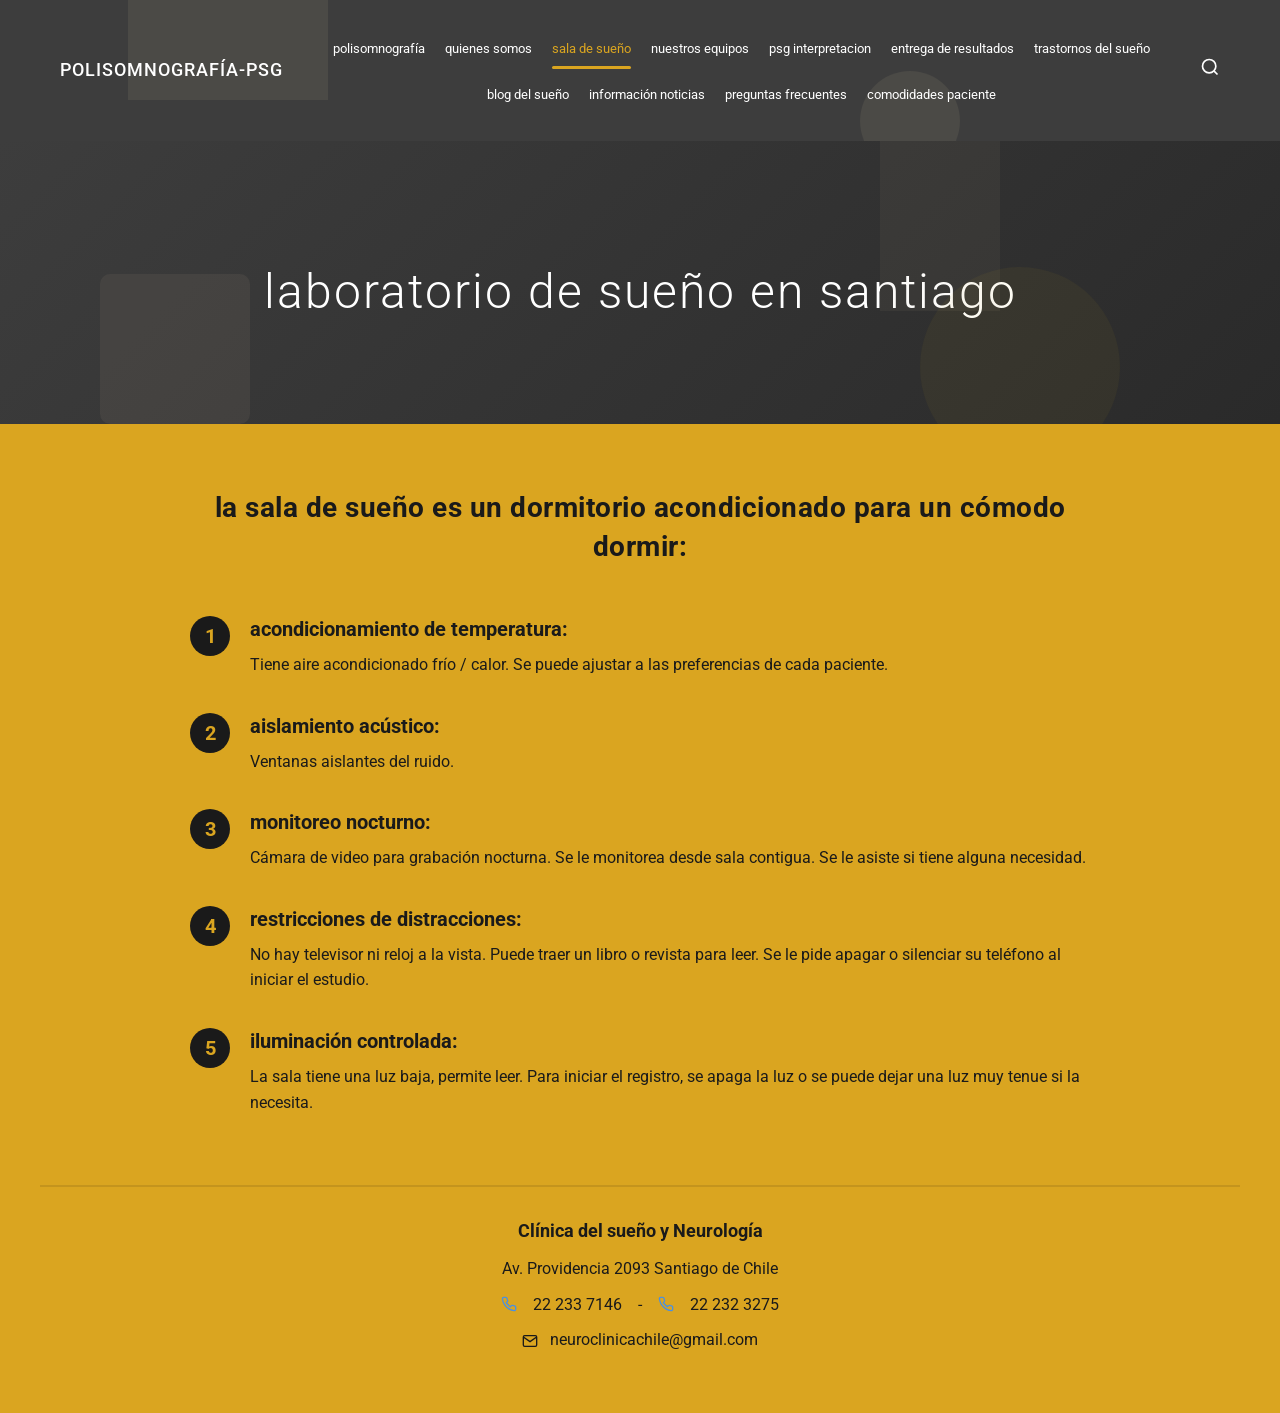
<file: pages/sala-de-sueno.html>
<!DOCTYPE html>
<html lang="es">
<head>
    <meta charset="UTF-8">
    <meta name="viewport" content="width=device-width, initial-scale=1.0">
    
    <!-- SEO META TAGS -->
    <title>Laboratorio de Sueño | Sala de Polisomnografía en Santiago</title>
    <meta name="description" content="Conoce nuestras instalaciones de polisomnografía en Santiago. Sala de sueño con tecnología avanzada, clima controlado y comodidad para tu estudio del sueño.">
    <meta name="keywords" content="laboratorio de sueño, sala de polisomnografía, estudio del sueño, santiago chile, sala de sueño">
    
    <!-- OPEN GRAPH -->
    <meta property="og:title" content="Laboratorio de Sueño | Sala de Polisomnografía en Santiago">
    <meta property="og:description" content="Instalaciones especializadas para estudios del sueño con tecnología de última generación.">
    <meta property="og:type" content="website">
    <meta property="og:locale" content="es_CL">
    
    <!-- CANONICAL -->
    <link rel="canonical" href="https://clinicadelsueno.cl/pages/sala-de-sueno.html">
    <link rel="stylesheet" href="../css/styles.css">
    <link href="https://fonts.googleapis.com/css2?family=Roboto:wght@300;400;500;700&display=swap" rel="stylesheet">
</head>
<body>
    <!-- Header con navegación -->
    <header class="header">
        <div class="header-container">
            <div class="logo">
                <span class="logo-text">polisomnografía-PSG</span>
            </div>
            
            <nav class="main-nav">
                <ul class="nav-list">
                    <li class="nav-item">
                        <a href="../index.html" class="nav-link">polisomnografía</a>
                    </li>
                    <li class="nav-item">
                        <a href="quienes-somos.html" class="nav-link">quienes somos</a>
                    </li>
                    <li class="nav-item active">
                        <a href="sala-de-sueno.html" class="nav-link">sala de sueño</a>
                        <div class="active-indicator"></div>
                    </li>
                    <li class="nav-item">
                        <a href="nuestros-equipos.html" class="nav-link">nuestros equipos</a>
                    </li>
                    <li class="nav-item">
                        <a href="psg-interpretacion.html" class="nav-link">PSG interpretacion</a>
                    </li>
                    <li class="nav-item">
                        <a href="entrega-de-resultados.html" class="nav-link">entrega de resultados</a>
                    </li>
                    <li class="nav-item">
                        <a href="trastornos-del-sueno.html" class="nav-link">trastornos del sueño</a>
                    </li>
                    <li class="nav-item">
                        <a href="blog.html" class="nav-link">blog del sueño</a>
                    </li>
                    <li class="nav-item">
                        <a href="informacion-noticias.html" class="nav-link">información noticias</a>
                    </li>
                    <li class="nav-item">
                        <a href="preguntas-frecuentes.html" class="nav-link">preguntas frecuentes</a>
                    </li>
                    <li class="nav-item">
                        <a href="comodidades-paciente.html" class="nav-link">comodidades paciente</a>
                    </li>
                </ul>
            </nav>
            
            <div class="search-icon">
                <svg width="20" height="20" viewBox="0 0 24 24" fill="none" stroke="currentColor" stroke-width="2">
                    <circle cx="11" cy="11" r="8"></circle>
                    <path d="m21 21-4.35-4.35"></path>
                </svg>
            </div>
        </div>
        
        <!-- Formas geométricas decorativas del header -->
        <div class="header-decoration">
            <div class="geo-shape shape-1"></div>
            <div class="geo-shape shape-2"></div>
            <div class="geo-shape shape-3"></div>
        </div>
    </header>

    <!-- Sección Hero principal -->
    <section class="hero-section">
        <div class="hero-container">
            <h1 class="hero-title">Laboratorio de Sueño en Santiago</h1>
            
            <!-- Formas geométricas decorativas del hero -->
            <div class="hero-decoration">
                <div class="geo-shape hero-shape-1"></div>
                <div class="geo-shape hero-shape-2"></div>
                <div class="geo-shape hero-shape-3"></div>
            </div>
        </div>
    </section>

    <!-- Línea divisoria amarilla gruesa -->
    <div class="yellow-divider"></div>

    <!-- Sección amarilla de contenido -->
    <section class="sleep-room-section">
        <div class="sleep-room-container">
            <div class="intro-content">
                <h2 class="intro-title">La sala de sueño es un dormitorio acondicionado para un cómodo dormir:</h2>
            </div>
            
            <ol class="features-list">
                <li class="feature-item">
                    <div class="feature-content">
                        <h3 class="feature-title">Acondicionamiento de Temperatura:</h3>
                        <p class="feature-description">Tiene aire acondicionado frío / calor. Se puede ajustar a las preferencias de cada paciente.</p>
                    </div>
                </li>
                
                <li class="feature-item">
                    <div class="feature-content">
                        <h3 class="feature-title">Aislamiento Acústico:</h3>
                        <p class="feature-description">Ventanas aislantes del ruido.</p>
                    </div>
                </li>
                
                <li class="feature-item">
                    <div class="feature-content">
                        <h3 class="feature-title">Monitoreo Nocturno:</h3>
                        <p class="feature-description">Cámara de video para grabación nocturna. Se le monitorea desde sala contigua. Se le asiste si tiene alguna necesidad.</p>
                    </div>
                </li>
                
                <li class="feature-item">
                    <div class="feature-content">
                        <h3 class="feature-title">Restricciones de Distracciones:</h3>
                        <p class="feature-description">No hay televisor ni reloj a la vista. Puede traer un libro o revista para leer. Se le pide apagar o silenciar su teléfono al iniciar el estudio.</p>
                    </div>
                </li>
                
                <li class="feature-item">
                    <div class="feature-content">
                        <h3 class="feature-title">Iluminación Controlada:</h3>
                        <p class="feature-description">La sala tiene una luz baja, permite leer. Para iniciar el registro, se apaga la luz o se puede dejar una luz muy tenue si la necesita.</p>
                    </div>
                </li>
            </ol>
            
            <!-- Información de contacto -->
            <div class="contact-info">
                <div class="clinic-name">Clínica del sueño y Neurología</div>
                <div class="address">Av. Providencia 2093 Santiago de Chile</div>
                <div class="phones">
                    <svg width="16" height="16" viewBox="0 0 24 24" fill="none" stroke="currentColor" stroke-width="2" style="display: inline-block; vertical-align: middle; margin-right: 8px;">
                        <path d="M22 16.92v3a2 2 0 0 1-2.18 2 19.79 19.79 0 0 1-8.63-3.07 19.5 19.5 0 0 1-6-6 19.79 19.79 0 0 1-3.07-8.67A2 2 0 0 1 4.11 2h3a2 2 0 0 1 2 1.72 12.84 12.84 0 0 0 .7 2.81 2 2 0 0 1-.45 2.11L8.09 9.91a16 16 0 0 0 6 6l1.27-1.27a2 2 0 0 1 2.11-.45 12.84 12.84 0 0 0 2.81.7A2 2 0 0 1 22 16.92z"></path>
                    </svg>
                    <span style="margin-right: 8px;">22 233 7146</span> - 
                    <svg width="16" height="16" viewBox="0 0 24 24" fill="none" stroke="currentColor" stroke-width="2" style="display: inline-block; vertical-align: middle; margin-right: 8px; margin-left: 8px;">
                        <path d="M22 16.92v3a2 2 0 0 1-2.18 2 19.79 19.79 0 0 1-8.63-3.07 19.5 19.5 0 0 1-6-6 19.79 19.79 0 0 1-3.07-8.67A2 2 0 0 1 4.11 2h3a2 2 0 0 1 2 1.72 12.84 12.84 0 0 0 .7 2.81 2 2 0 0 1-.45 2.11L8.09 9.91a16 16 0 0 0 6 6l1.27-1.27a2 2 0 0 1 2.11-.45 12.84 12.84 0 0 0 2.81.7A2 2 0 0 1 22 16.92z"></path>
                    </svg>
                    22 232 3275
                </div>
                <div class="email">
                    <svg width="16" height="16" viewBox="0 0 24 24" fill="none" stroke="currentColor" stroke-width="2" style="display: inline-block; vertical-align: middle; margin-right: 8px;">
                        <path d="M4 4h16c1.1 0 2 .9 2 2v12c0 1.1-.9 2-2 2H4c-1.1 0-2-.9-2-2V6c0-1.1.9-2 2-2z"></path>
                        <polyline points="22,6 12,13 2,6"></polyline>
                    </svg>
                    <a href="#" onclick="this.href='mailto:' + atob('bmV1cm9jbGluaWFjaGlsZUBnbWFpbC5jb20=') + '; return true;" data-protected="true">neuroclinicachile@gmail.com</a>
                </div>
            </div>
        </div>
    </section>

    <script src="../js/script.js"></script>
</body>
</html>
</file>
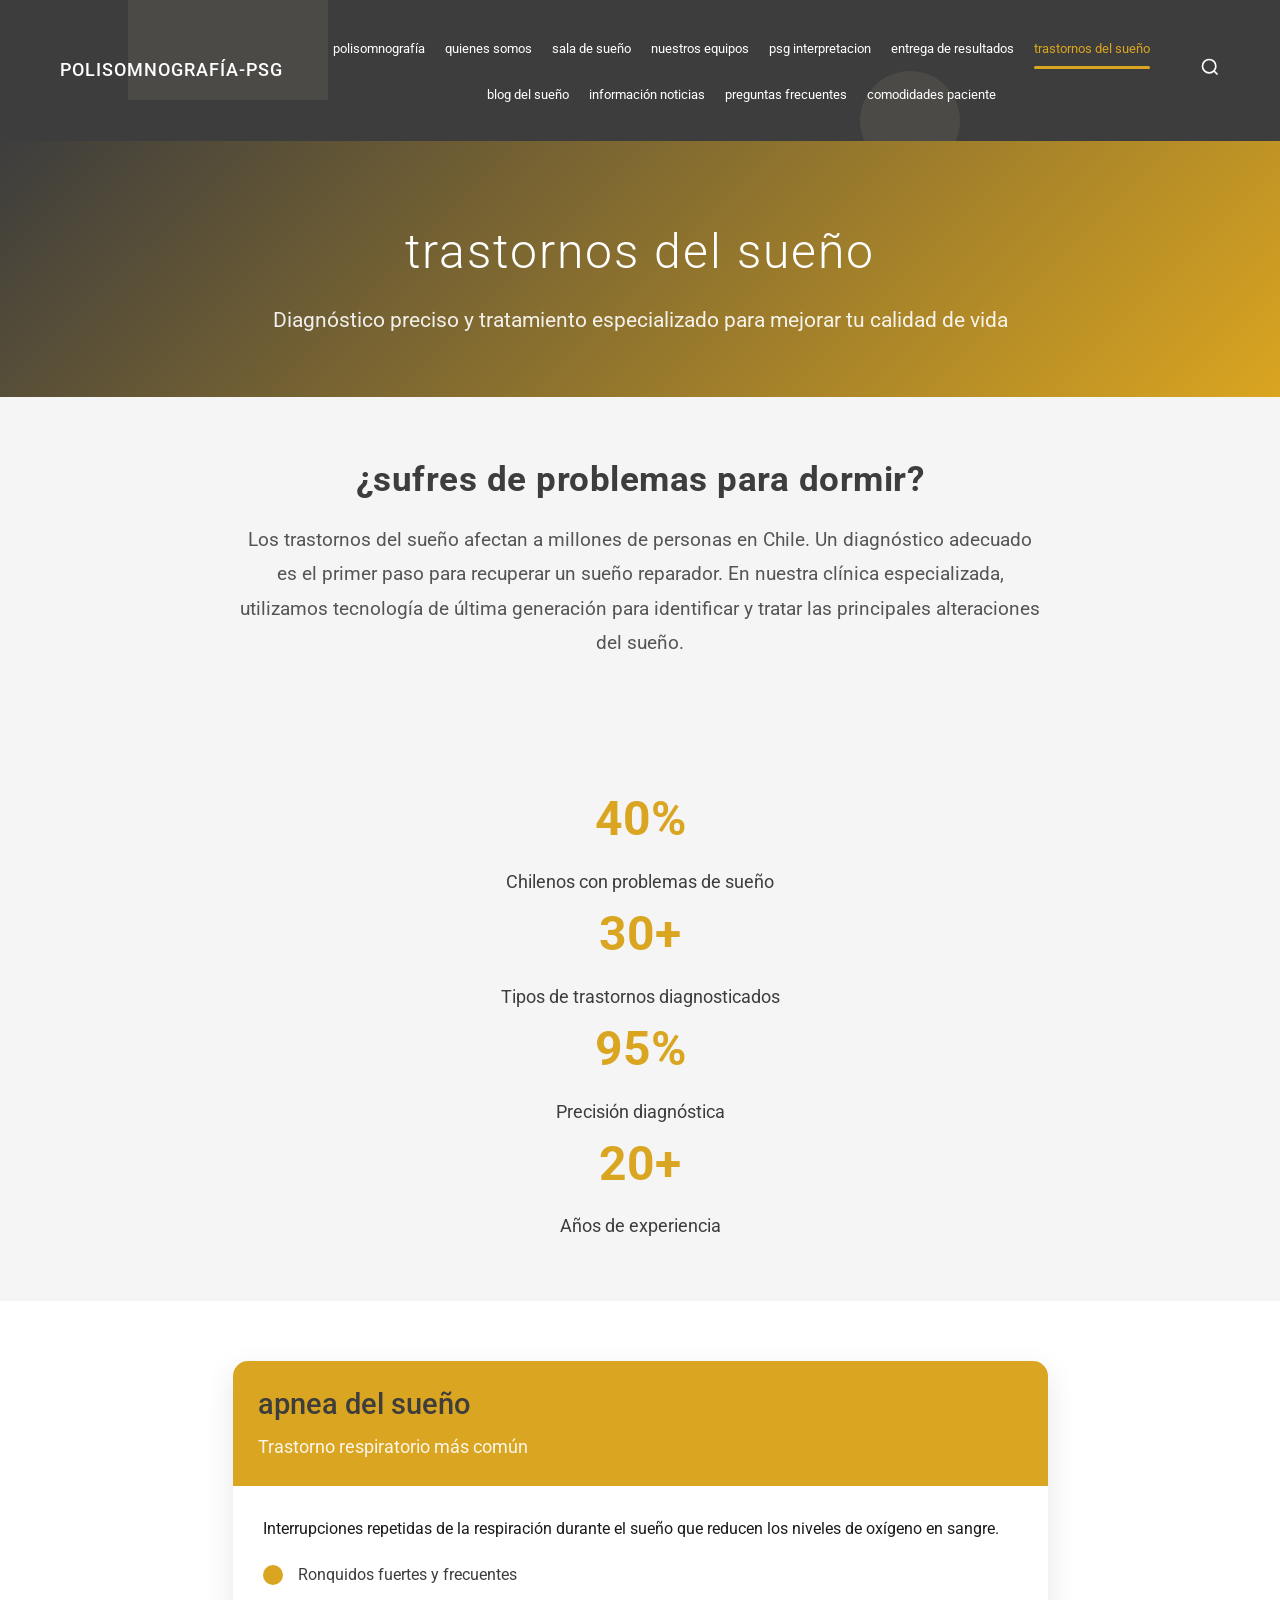
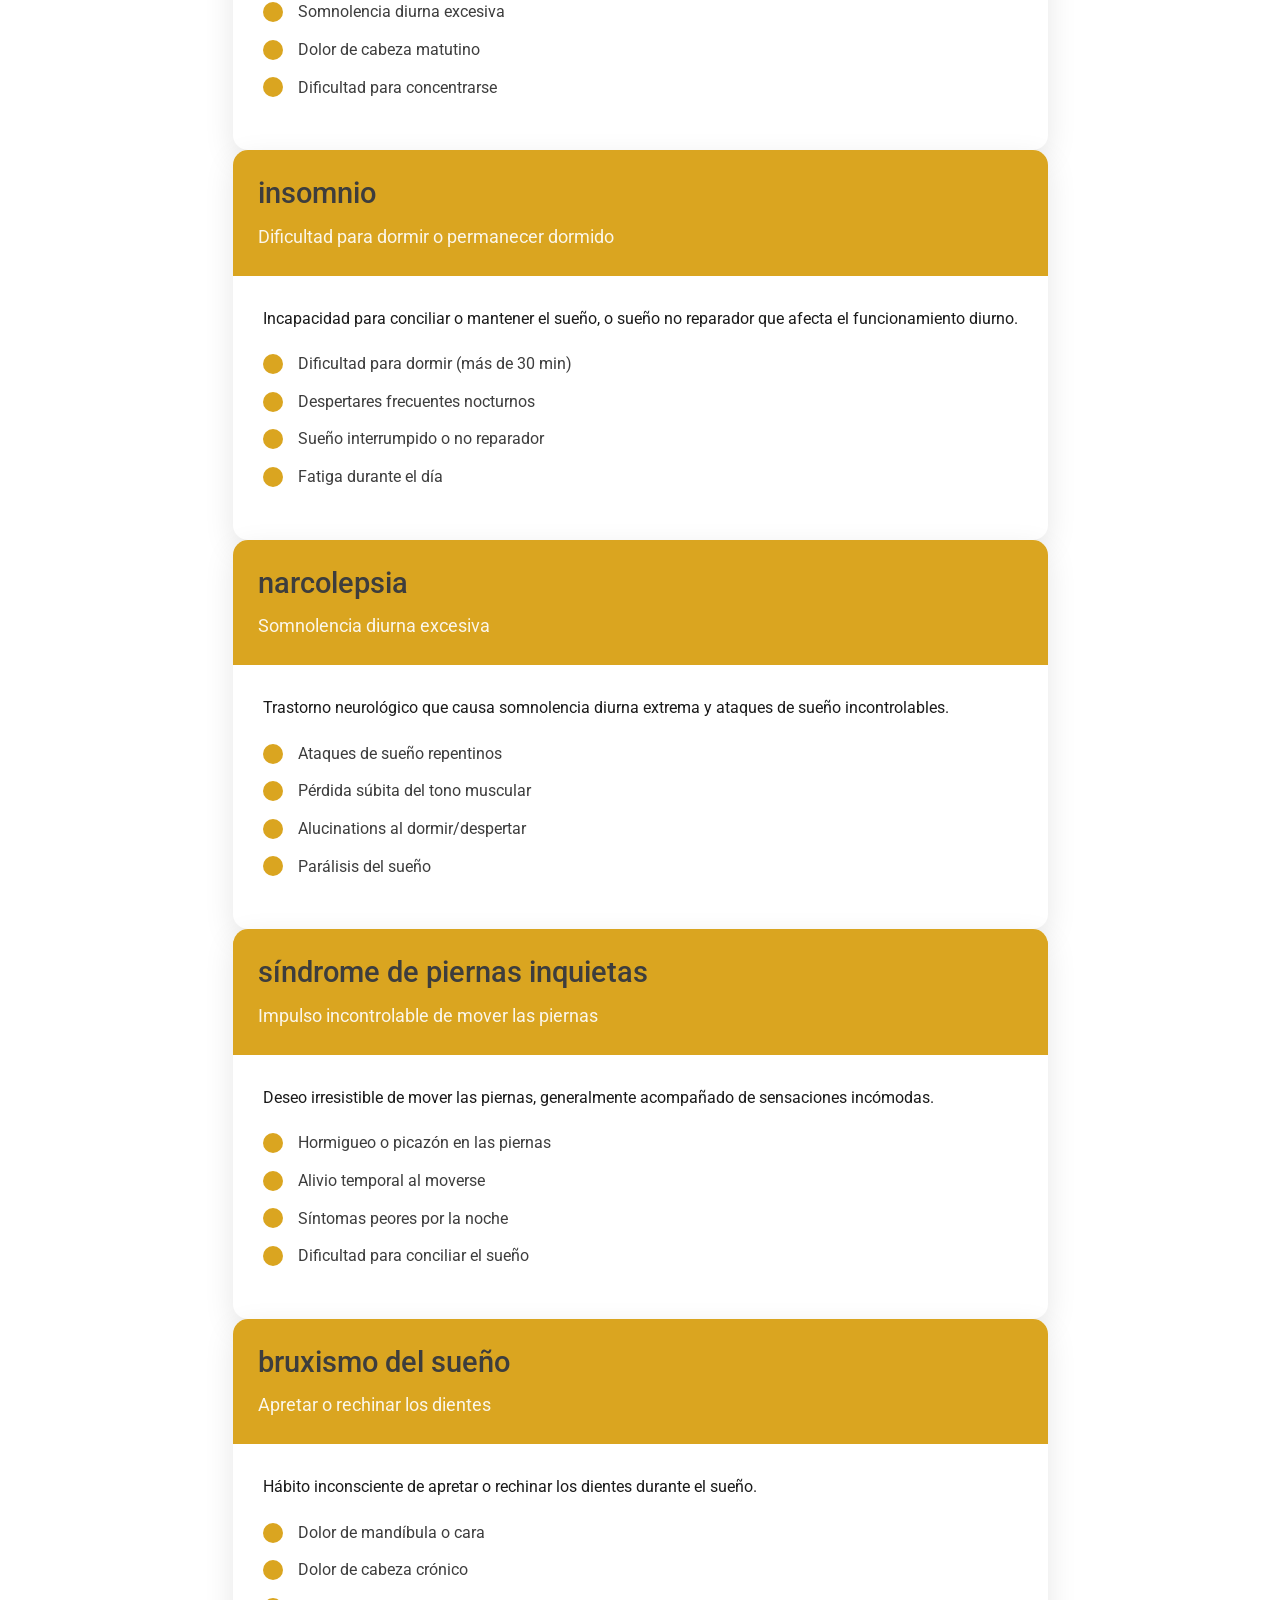
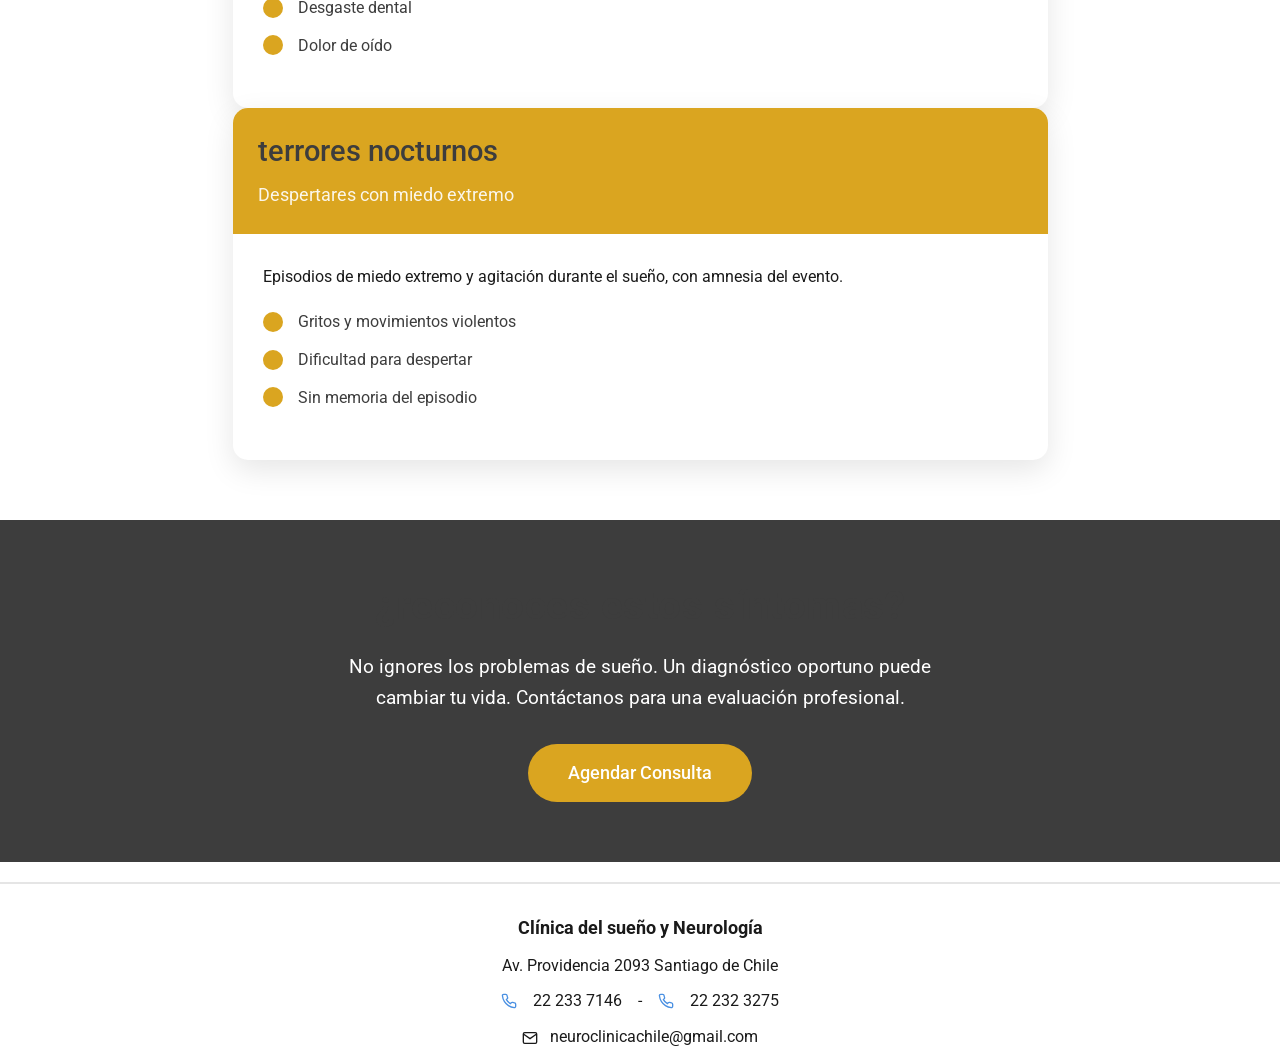
<file: pages/trastornos-del-sueno.html>
<!DOCTYPE html>
<html lang="es">
<head>
    <meta charset="UTF-8">
    <meta name="viewport" content="width=device-width, initial-scale=1.0">
    
    <!-- SEO META TAGS -->
    <title>Trastornos del Sueño | Apnea del Sueño | Diagnóstico en Santiago</title>
    <meta name="description" content="Diagnóstico especializado de trastornos del sueño: apnea del sueño, insomnio, narcolepsia, síndrome de piernas inquietas. Polisomnografía en Santiago con tecnología avanzada.">
    <meta name="keywords" content="trastornos del sueño, apnea del sueño, insomnio, polisomnografía, diagnóstico del sueño, santiago chile">
    
    <!-- OPEN GRAPH -->
    <meta property="og:title" content="Trastornos del Sueño | Diagnóstico en Santiago">
    <meta property="og:description" content="Especialistas en diagnóstico de apnea del sueño, insomnio y otros trastornos. Exámenes precisos con tecnología de última generación.">
    <meta property="og:type" content="website">
    <meta property="og:locale" content="es_CL">
    
    <!-- CANONICAL -->
    <link rel="canonical" href="https://clinicadelsueno.cl/pages/trastornos-del-sueno.html">
    
    <link rel="stylesheet" href="../css/styles.css">
    <link href="https://fonts.googleapis.com/css2?family=Roboto:wght@300;400;500;700&display=swap" rel="stylesheet">
    
    <style>
        .disorders-hero {
            background: linear-gradient(135deg, var(--gris-oscuro) 0%, var(--amarillo-dorado) 100%);
            color: white;
            padding: 80px 0 60px;
            text-align: center;
        }
        
        .disorders-container {
            max-width: 1200px;
            margin: 0 auto;
            padding: 0 20px;
        }
        
        .disorders-intro {
            background: var(--gris-claro);
            padding: 60px 0;
        }
        
        .intro-content {
            max-width: 800px;
            margin: 0 auto;
            text-align: center;
        }
        
        .disorders-grid {
            display: grid;
            grid-template-columns: repeat(auto-fit, minmax(350px, 1fr));
            gap: 30px;
            padding: 60px 0;
        }
        
        .disorder-card {
            background: white;
            border-radius: 15px;
            overflow: hidden;
            box-shadow: 0 10px 30px rgba(0,0,0,0.1);
            transition: transform 0.3s ease, box-shadow 0.3s ease;
        }
        
        .disorder-card:hover {
            transform: translateY(-5px);
            box-shadow: 0 15px 40px rgba(0,0,0,0.15);
        }
        
        .disorder-header {
            background: var(--amarillo-dorado);
            padding: 25px;
            color: white;
        }
        
        .disorder-title {
            font-size: 1.8rem;
            font-weight: 500;
            margin-bottom: 10px;
        }
        
        .disorder-subtitle {
            opacity: 0.9;
            font-size: 1.1rem;
        }
        
        .disorder-content {
            padding: 30px;
        }
        
        .symptoms-list {
            margin: 20px 0;
        }
        
        .symptom-item {
            display: flex;
            align-items: center;
            margin-bottom: 12px;
            color: var(--gris-oscuro);
        }
        
        .symptom-icon {
            width: 20px;
            height: 20px;
            background: var(--amarillo-dorado);
            border-radius: 50%;
            margin-right: 15px;
            flex-shrink: 0;
        }
        
        .cta-section {
            background: var(--gris-oscuro);
            color: white;
            padding: 60px 0;
            text-align: center;
        }
        
        .cta-title {
            font-size: 2.5rem;
            margin-bottom: 20px;
        }
        
        .cta-description {
            font-size: 1.2rem;
            margin-bottom: 30px;
            max-width: 600px;
            margin-left: auto;
            margin-right: auto;
        }
        
        .cta-button {
            display: inline-block;
            background: var(--amarillo-dorado);
            color: white;
            padding: 15px 40px;
            border-radius: 30px;
            text-decoration: none;
            font-weight: 500;
            font-size: 1.1rem;
            transition: background 0.3s ease;
        }
        
        .cta-button:hover {
            background: #B8941F;
        }
        
        .stats-section {
            display: grid;
            grid-template-columns: repeat(auto-fit, minmax(200px, 1fr));
            gap: 30px;
            padding: 60px 0;
            background: var(--gris-claro);
        }
        
        .stat-item {
            text-align: center;
        }
        
        .stat-number {
            font-size: 3rem;
            font-weight: 700;
            color: var(--amarillo-dorado);
            margin-bottom: 10px;
        }
        
        .stat-label {
            font-size: 1.1rem;
            color: var(--gris-oscuro);
        }
        
        @media (max-width: 768px) {
            .disorders-grid {
                grid-template-columns: 1fr;
            }
            
            .cta-title {
                font-size: 2rem;
            }
        }
    </style>
</head>
<body>
    <!-- Header con navegación -->
    <header class="header">
        <div class="header-container">
            <div class="logo">
                <span class="logo-text">polisomnografía-PSG</span>
            </div>
            
            <nav class="main-nav">
                <ul class="nav-list">
                    <li class="nav-item">
                        <a href="../index.html" class="nav-link">polisomnografía</a>
                    </li>
                    <li class="nav-item">
                        <a href="quienes-somos.html" class="nav-link">quienes somos</a>
                    </li>
                    <li class="nav-item">
                        <a href="sala-de-sueno.html" class="nav-link">sala de sueño</a>
                    </li>
                    <li class="nav-item">
                        <a href="nuestros-equipos.html" class="nav-link">nuestros equipos</a>
                    </li>
                    <li class="nav-item">
                        <a href="psg-interpretacion.html" class="nav-link">PSG interpretacion</a>
                    </li>
                    <li class="nav-item">
                        <a href="entrega-de-resultados.html" class="nav-link">entrega de resultados</a>
                    </li>
                    <li class="nav-item active">
                        <a href="trastornos-del-sueno.html" class="nav-link">trastornos del sueño</a>
                        <div class="active-indicator"></div>
                    </li>
                    <li class="nav-item">
                        <a href="blog.html" class="nav-link">blog del sueño</a>
                    </li>
                    <li class="nav-item">
                        <a href="informacion-noticias.html" class="nav-link">información noticias</a>
                    </li>
                    <li class="nav-item">
                        <a href="preguntas-frecuentes.html" class="nav-link">preguntas frecuentes</a>
                    </li>
                    <li class="nav-item">
                        <a href="comodidades-paciente.html" class="nav-link">comodidades paciente</a>
                    </li>
                </ul>
            </nav>
            
            <div class="search-icon">
                <svg width="20" height="20" viewBox="0 0 24 24" fill="none" stroke="currentColor" stroke-width="2">
                    <circle cx="11" cy="11" r="8"></circle>
                    <path d="m21 21-4.35-4.35"></path>
                </svg>
            </div>
        </div>
        
        <!-- Formas geométricas decorativas del header -->
        <div class="header-decoration">
            <div class="geo-shape shape-1"></div>
            <div class="geo-shape shape-2"></div>
            <div class="geo-shape shape-3"></div>
        </div>
    </header>

    <!-- Hero Section -->
    <section class="disorders-hero">
        <div class="disorders-container">
            <h1 class="hero-title">Trastornos del Sueño</h1>
            <p style="font-size: 1.3rem; margin-top: 20px; opacity: 0.9;">
                Diagnóstico preciso y tratamiento especializado para mejorar tu calidad de vida
            </p>
        </div>
    </section>

    <!-- Introducción -->
    <section class="disorders-intro">
        <div class="disorders-container">
            <div class="intro-content">
                <h2 style="font-size: 2.2rem; margin-bottom: 20px; color: var(--gris-oscuro);">
                    ¿Sufres de problemas para dormir?
                </h2>
                <p style="font-size: 1.2rem; line-height: 1.8; color: #555;">
                    Los trastornos del sueño afectan a millones de personas en Chile. Un diagnóstico adecuado es el primer paso para recuperar un sueño reparador. En nuestra clínica especializada, utilizamos tecnología de última generación para identificar y tratar las principales alteraciones del sueño.
                </p>
            </div>
        </div>
    </section>

    <!-- Estadísticas -->
    <section class="stats-section">
        <div class="disorders-container">
            <div class="stat-item">
                <div class="stat-number">40%</div>
                <div class="stat-label">Chilenos con problemas de sueño</div>
            </div>
            <div class="stat-item">
                <div class="stat-number">30+</div>
                <div class="stat-label">Tipos de trastornos diagnosticados</div>
            </div>
            <div class="stat-item">
                <div class="stat-number">95%</div>
                <div class="stat-label">Precisión diagnóstica</div>
            </div>
            <div class="stat-item">
                <div class="stat-number">20+</div>
                <div class="stat-label">Años de experiencia</div>
            </div>
        </div>
    </section>

    <!-- Grid de Trastornos -->
    <section class="disorders-grid">
        <div class="disorders-container">
            <!-- Apnea del Sueño -->
            <div class="disorder-card">
                <div class="disorder-header">
                    <h3 class="disorder-title">Apnea del Sueño</h3>
                    <p class="disorder-subtitle">Trastorno respiratorio más común</p>
                </div>
                <div class="disorder-content">
                    <p>
                        Interrupciones repetidas de la respiración durante el sueño que reducen los niveles de oxígeno en sangre.
                    </p>
                    <div class="symptoms-list">
                        <div class="symptom-item">
                            <div class="symptom-icon"></div>
                            <span>Ronquidos fuertes y frecuentes</span>
                        </div>
                        <div class="symptom-item">
                            <div class="symptom-icon"></div>
                            <span>Somnolencia diurna excesiva</span>
                        </div>
                        <div class="symptom-item">
                            <div class="symptom-icon"></div>
                            <span>Dolor de cabeza matutino</span>
                        </div>
                        <div class="symptom-item">
                            <div class="symptom-icon"></div>
                            <span>Dificultad para concentrarse</span>
                        </div>
                    </div>
                </div>
            </div>

            <!-- Insomnio -->
            <div class="disorder-card">
                <div class="disorder-header">
                    <h3 class="disorder-title">Insomnio</h3>
                    <p class="disorder-subtitle">Dificultad para dormir o permanecer dormido</p>
                </div>
                <div class="disorder-content">
                    <p>
                        Incapacidad para conciliar o mantener el sueño, o sueño no reparador que afecta el funcionamiento diurno.
                    </p>
                    <div class="symptoms-list">
                        <div class="symptom-item">
                            <div class="symptom-icon"></div>
                            <span>Dificultad para dormir (más de 30 min)</span>
                        </div>
                        <div class="symptom-item">
                            <div class="symptom-icon"></div>
                            <span>Despertares frecuentes nocturnos</span>
                        </div>
                        <div class="symptom-item">
                            <div class="symptom-icon"></div>
                            <span>Sueño interrumpido o no reparador</span>
                        </div>
                        <div class="symptom-item">
                            <div class="symptom-icon"></div>
                            <span>Fatiga durante el día</span>
                        </div>
                    </div>
                </div>
            </div>

            <!-- Narcolepsia -->
            <div class="disorder-card">
                <div class="disorder-header">
                    <h3 class="disorder-title">Narcolepsia</h3>
                    <p class="disorder-subtitle">Somnolencia diurna excesiva</p>
                </div>
                <div class="disorder-content">
                    <p>
                        Trastorno neurológico que causa somnolencia diurna extrema y ataques de sueño incontrolables.
                    </p>
                    <div class="symptoms-list">
                        <div class="symptom-item">
                            <div class="symptom-icon"></div>
                            <span>Ataques de sueño repentinos</span>
                        </div>
                        <div class="symptom-item">
                            <div class="symptom-icon"></div>
                            <span>Pérdida súbita del tono muscular</span>
                        </div>
                        <div class="symptom-item">
                            <div class="symptom-icon"></div>
                            <span>Alucinations al dormir/despertar</span>
                        </div>
                        <div class="symptom-item">
                            <div class="symptom-icon"></div>
                            <span>Parálisis del sueño</span>
                        </div>
                    </div>
                </div>
            </div>

            <!-- Síndrome de Piernas Inquietas -->
            <div class="disorder-card">
                <div class="disorder-header">
                    <h3 class="disorder-title">Síndrome de Piernas Inquietas</h3>
                    <p class="disorder-subtitle">Impulso incontrolable de mover las piernas</p>
                </div>
                <div class="disorder-content">
                    <p>
                        Deseo irresistible de mover las piernas, generalmente acompañado de sensaciones incómodas.
                    </p>
                    <div class="symptoms-list">
                        <div class="symptom-item">
                            <div class="symptom-icon"></div>
                            <span>Hormigueo o picazón en las piernas</span>
                        </div>
                        <div class="symptom-item">
                            <div class="symptom-icon"></div>
                            <span>Alivio temporal al moverse</span>
                        </div>
                        <div class="symptom-item">
                            <div class="symptom-icon"></div>
                            <span>Síntomas peores por la noche</span>
                        </div>
                        <div class="symptom-item">
                            <div class="symptom-icon"></div>
                            <span>Dificultad para conciliar el sueño</span>
                        </div>
                    </div>
                </div>
            </div>

            <!-- Bruxismo -->
            <div class="disorder-card">
                <div class="disorder-header">
                    <h3 class="disorder-title">Bruxismo del Sueño</h3>
                    <p class="disorder-subtitle">Apretar o rechinar los dientes</p>
                </div>
                <div class="disorder-content">
                    <p>
                        Hábito inconsciente de apretar o rechinar los dientes durante el sueño.
                    </p>
                    <div class="symptoms-list">
                        <div class="symptom-item">
                            <div class="symptom-icon"></div>
                            <span>Dolor de mandíbula o cara</span>
                        </div>
                        <div class="symptom-item">
                            <div class="symptom-icon"></div>
                            <span>Dolor de cabeza crónico</span>
                        </div>
                        <div class="symptom-item">
                            <div class="symptom-icon"></div>
                            <span>Desgaste dental</span>
                        </div>
                        <div class="symptom-item">
                            <div class="symptom-icon"></div>
                            <span>Dolor de oído</span>
                        </div>
                    </div>
                </div>
            </div>

            <!-- Terrores Nocturnos -->
            <div class="disorder-card">
                <div class="disorder-header">
                    <h3 class="disorder-title">Terrores Nocturnos</h3>
                    <p class="disorder-subtitle">Despertares con miedo extremo</p>
                </div>
                <div class="disorder-content">
                    <p>
                        Episodios de miedo extremo y agitación durante el sueño, con amnesia del evento.
                    </p>
                    <div class="symptoms-list">
                        <div class="symptom-item">
                            <div class="symptom-icon"></div>
                            <span>Gritos y movimientos violentos</span>
                        </div>
                        <div class="symptom-item">
                            <div class="symptom-icon"></div>
                            <span>Dificultad para despertar</span>
                        </div>
                        <div class="symptom-item">
                            <div class="symptom-icon"></div>
                            <span>Sin memoria del episodio</span>
                        </div>
                    </div>
                </div>
            </div>
        </div>
    </section>

    <!-- CTA Section -->
    <section class="cta-section">
        <div class="disorders-container">
            <h2 class="cta-title">¿Reconoces estos síntomas?</h2>
            <p class="cta-description">
                No ignores los problemas de sueño. Un diagnóstico oportuno puede cambiar tu vida. 
                Contáctanos para una evaluación profesional.
            </p>
            <a href="../index.html" class="cta-button">Agendar Consulta</a>
        </div>
    </section>

    <!-- Información de contacto -->
    <div class="contact-info">
        <div class="clinic-name">Clínica del sueño y Neurología</div>
        <div class="address">Av. Providencia 2093 Santiago de Chile</div>
        <div class="phones">
            <svg width="16" height="16" viewBox="0 0 24 24" fill="none" stroke="currentColor" stroke-width="2" style="display: inline-block; vertical-align: middle; margin-right: 8px;">
                <path d="M22 16.92v3a2 2 0 0 1-2.18 2 19.79 19.79 0 0 1-8.63-3.07 19.5 19.5 0 0 1-6-6 19.79 19.79 0 0 1-3.07-8.67A2 2 0 0 1 4.11 2h3a2 2 0 0 1 2 1.72 12.84 12.84 0 0 0 .7 2.81 2 2 0 0 1-.45 2.11L8.09 9.91a16 16 0 0 0 6 6l1.27-1.27a2 2 0 0 1 2.11-.45 12.84 12.84 0 0 0 2.81.7A2 2 0 0 1 22 16.92z"></path>
            </svg>
            <span style="margin-right: 8px;">22 233 7146</span> - 
            <svg width="16" height="16" viewBox="0 0 24 24" fill="none" stroke="currentColor" stroke-width="2" style="display: inline-block; vertical-align: middle; margin-right: 8px; margin-left: 8px;">
                <path d="M22 16.92v3a2 2 0 0 1-2.18 2 19.79 19.79 0 0 1-8.63-3.07 19.5 19.5 0 0 1-6-6 19.79 19.79 0 0 1-3.07-8.67A2 2 0 0 1 4.11 2h3a2 2 0 0 1 2 1.72 12.84 12.84 0 0 0 .7 2.81 2 2 0 0 1-.45 2.11L8.09 9.91a16 16 0 0 0 6 6l1.27-1.27a2 2 0 0 1 2.11-.45 12.84 12.84 0 0 0 2.81.7A2 2 0 0 1 22 16.92z"></path>
            </svg>
            22 232 3275
        </div>
        <div class="email">
            <svg width="16" height="16" viewBox="0 0 24 24" fill="none" stroke="currentColor" stroke-width="2" style="display: inline-block; vertical-align: middle; margin-right: 8px;">
                <path d="M4 4h16c1.1 0 2 .9 2 2v12c0 1.1-.9 2-2 2H4c-1.1 0-2-.9-2-2V6c0-1.1.9-2 2-2z"></path>
                <polyline points="22,6 12,13 2,6"></polyline>
            </svg>
            <a href="#" onclick="this.href='mailto:' + atob('bmV1cm9jbGluaWFjaGlsZUBnbWFpbC5jb20=') + '; return true;" data-protected="true">neuroclinicachile@gmail.com</a>
        </div>
    </div>

    <script src="../js/script.js"></script>
</body>
</html>
</file>
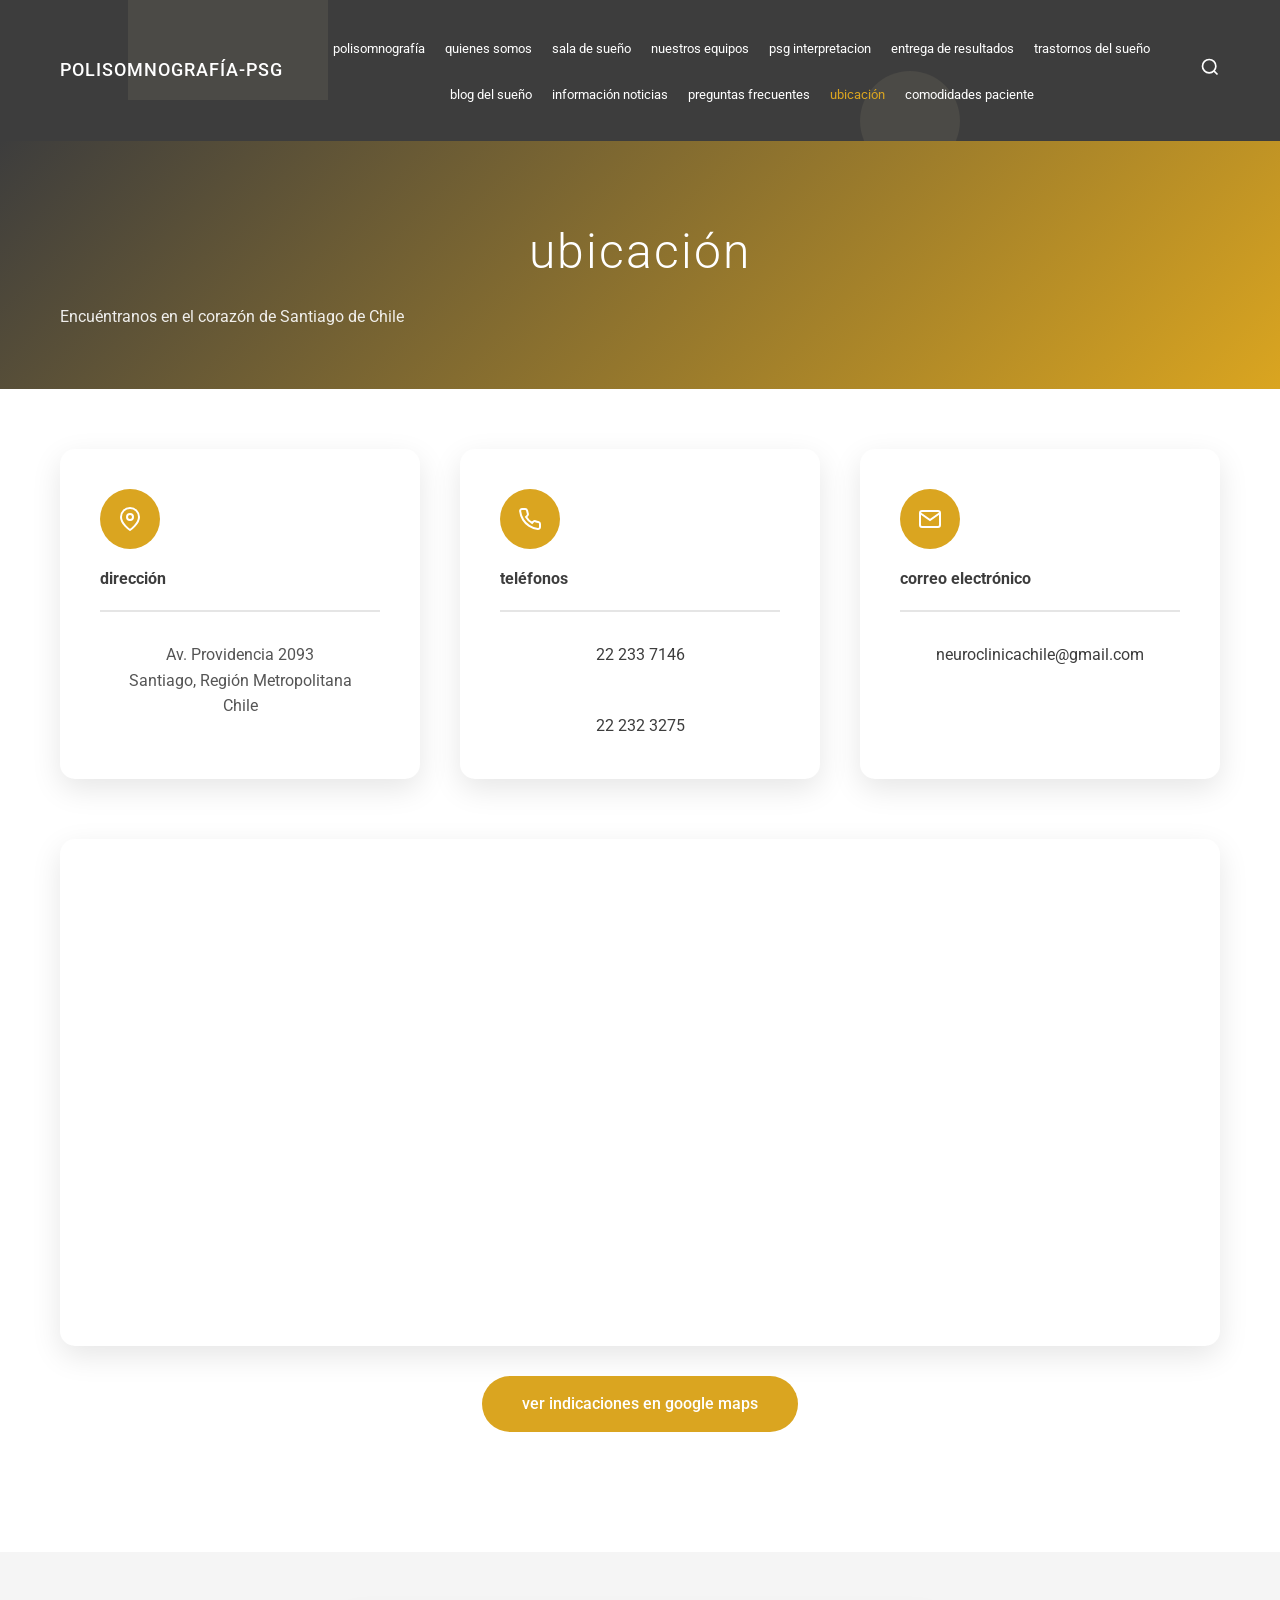
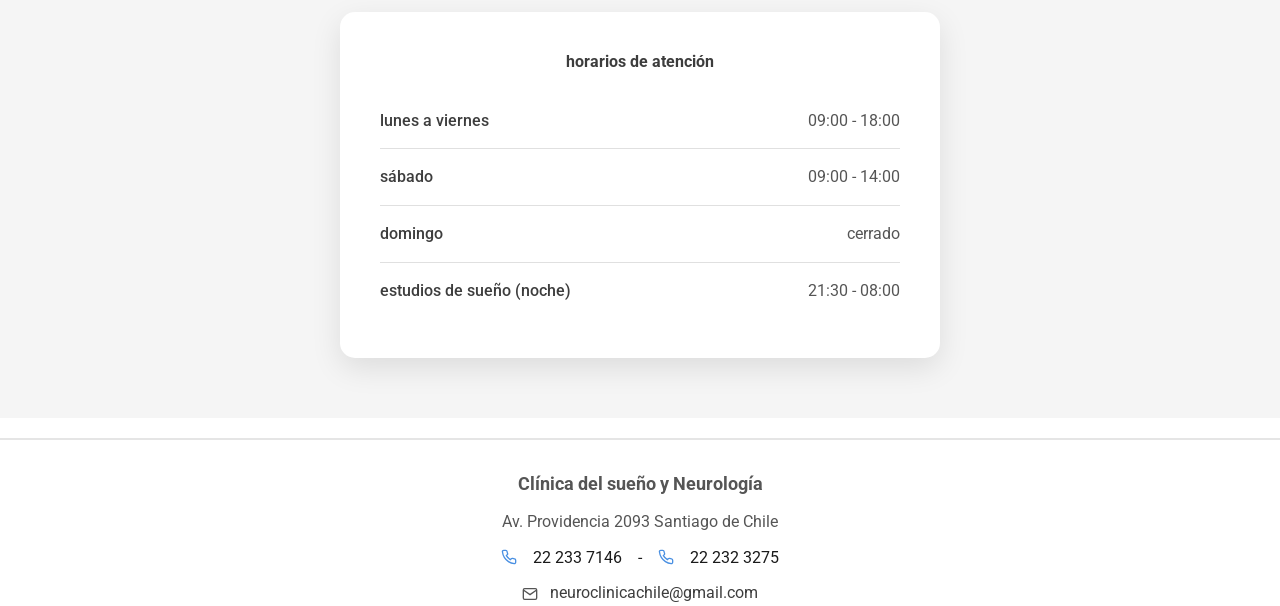
<file: pages/ubicacion.html>
<!DOCTYPE html>
<html lang="es">
<head>
    <meta charset="UTF-8">
    <meta name="viewport" content="width=device-width, initial-scale=1.0">

    <!-- SEO META TAGS -->
    <title>Ubicación | Clínica del Sueño y Neurología | Santiago</title>
    <meta name="description" content="Clínica del sueño y Neurología en Santiago. Ubicación Av. Providencia 2093, contacto y horarios de atención.">
    <meta name="keywords" content="clinica del sueño ubicacion, direccion santiago, polisomnografia providencia">

    <!-- OPEN GRAPH -->
    <meta property="og:title" content="Ubicación | Clínica del Sueño y Neurología">
    <meta property="og:description" content="Encuéntranos en Av. Providencia 2093, Santiago de Chile.">
    <meta property="og:type" content="website">
    <meta property="og:locale" content="es_CL">

    <!-- CANONICAL -->
    <link rel="canonical" href="https://clinicadelsueno.cl/pages/ubicacion.html">

    <link rel="stylesheet" href="../css/styles.css">
    <link href="https://fonts.googleapis.com/css2?family=Roboto:wght@300;400;500;700&display=swap" rel="stylesheet">

    <style>
        .location-hero {
            background: linear-gradient(135deg, var(--gris-oscuro) 0%, var(--amarillo-dorado) 100%);
            color: white;
            padding: 80px 0 60px;
            text-align: center;
        }

        .location-container {
            max-width: 1200px;
            margin: 0 auto;
            padding: 0 20px;
        }

        .location-section {
            padding: 60px 0;
        }

        .contact-grid {
            display: grid;
            grid-template-columns: repeat(auto-fit, minmax(300px, 1fr));
            gap: 40px;
            margin-bottom: 60px;
        }

        .contact-card {
            background: white;
            border-radius: 15px;
            padding: 40px;
            box-shadow: 0 10px 30px rgba(0,0,0,0.1);
            transition: transform 0.3s ease, box-shadow 0.3s ease;
        }

        .contact-card:hover {
            transform: translateY(-5px);
            box-shadow: 0 15px 40px rgba(0,0,0,0.15);
        }

        .contact-icon {
            width: 60px;
            height: 60px;
            background: var(--amarillo-dorado);
            border-radius: 50%;
            display: flex;
            align-items: center;
            justify-content: center;
            margin-bottom: 20px;
            color: white;
            font-size: 24px;
        }

        .contact-title {
            font-size: 16px;
            font-weight: 700;
            color: var(--gris-oscuro);
            margin-bottom: 15px;
            text-transform: lowercase;
        }

        .contact-info {
            color: #555;
            font-size: 16px;
            line-height: 1.6;
        }

        .contact-info a {
            color: var(--gris-oscuro);
            text-decoration: none;
            transition: color 0.3s ease;
        }

        .contact-info a:hover {
            color: var(--amarillo-dorado);
            text-decoration: underline;
        }

        .map-container {
            background: white;
            border-radius: 15px;
            overflow: hidden;
            box-shadow: 0 10px 30px rgba(0,0,0,0.1);
        }

        .map-frame {
            width: 100%;
            height: 500px;
            border: none;
        }

        .directions-button {
            display: inline-block;
            background: var(--amarillo-dorado);
            color: white;
            padding: 15px 40px;
            border-radius: 30px;
            text-decoration: none;
            font-weight: 500;
            font-size: 16px;
            transition: background 0.3s ease;
            margin-top: 30px;
        }

        .directions-button:hover {
            background: #B8941F;
        }

        .hours-section {
            background: var(--gris-claro);
            padding: 60px 0;
            margin-top: 60px;
        }

        .hours-card {
            background: white;
            border-radius: 15px;
            padding: 40px;
            box-shadow: 0 10px 30px rgba(0,0,0,0.1);
            max-width: 600px;
            margin: 0 auto;
        }

        .hours-title {
            font-size: 16px;
            font-weight: 700;
            color: var(--gris-oscuro);
            margin-bottom: 20px;
            text-transform: lowercase;
            text-align: center;
        }

        .hours-list {
            list-style: none;
            padding: 0;
            margin: 0;
        }

        .hours-item {
            display: flex;
            justify-content: space-between;
            padding: 15px 0;
            border-bottom: 1px solid var(--gris-divisor);
            font-size: 16px;
            color: #555;
        }

        .hours-item:last-child {
            border-bottom: none;
        }

        .hours-day {
            font-weight: 500;
            color: var(--gris-oscuro);
        }

        @media (max-width: 768px) {
            .contact-grid {
                grid-template-columns: 1fr;
            }

            .contact-card {
                padding: 30px;
            }

            .map-frame {
                height: 350px;
            }
        }
    </style>
</head>
<body>
    <!-- Header con navegación -->
    <header class="header">
        <div class="header-container">
            <div class="logo">
                <span class="logo-text">polisomnografía-PSG</span>
            </div>

            <nav class="main-nav">
                <ul class="nav-list">
                    <li class="nav-item">
                        <a href="../index.html" class="nav-link">polisomnografía</a>
                    </li>
                    <li class="nav-item">
                        <a href="quienes-somos.html" class="nav-link">quienes somos</a>
                    </li>
                    <li class="nav-item">
                        <a href="sala-de-sueno.html" class="nav-link">sala de sueño</a>
                    </li>
                    <li class="nav-item">
                        <a href="nuestros-equipos.html" class="nav-link">nuestros equipos</a>
                    </li>
                    <li class="nav-item">
                        <a href="psg-interpretacion.html" class="nav-link">PSG interpretacion</a>
                    </li>
                    <li class="nav-item">
                        <a href="entrega-de-resultados.html" class="nav-link">entrega de resultados</a>
                    </li>
                    <li class="nav-item">
                        <a href="trastornos-del-sueno.html" class="nav-link">trastornos del sueño</a>
                    </li>
                    <li class="nav-item">
                        <a href="blog.html" class="nav-link">blog del sueño</a>
                    </li>
                    <li class="nav-item">
                        <a href="informacion-noticias.html" class="nav-link">información noticias</a>
                    </li>
                    <li class="nav-item">
                        <a href="preguntas-frecuentes.html" class="nav-link">preguntas frecuentes</a>
                    </li>
                    <li class="nav-item active">
                        <a href="ubicacion.html" class="nav-link">ubicación</a>
                        <div class="active-indicator"></div>
                    </li>
                    <li class="nav-item">
                        <a href="comodidades-paciente.html" class="nav-link">comodidades paciente</a>
                    </li>
                </ul>
            </nav>

            <div class="search-icon">
                <svg width="20" height="20" viewBox="0 0 24 24" fill="none" stroke="currentColor" stroke-width="2">
                    <circle cx="11" cy="11" r="8"></circle>
                    <path d="m21 21-4.35-4.35"></path>
                </svg>
            </div>
        </div>

        <!-- Formas geométricas decorativas del header -->
        <div class="header-decoration">
            <div class="geo-shape shape-1"></div>
            <div class="geo-shape shape-2"></div>
            <div class="geo-shape shape-3"></div>
        </div>
    </header>

    <!-- Hero Section -->
    <section class="location-hero">
        <div class="location-container">
            <h1 class="hero-title">Ubicación</h1>
            <p style="font-size: 16px; margin-top: 20px; opacity: 0.9; text-align: justify; text-justify: inter-word;">
                Encuéntranos en el corazón de Santiago de Chile
            </p>
        </div>
    </section>

    <!-- Información de Contacto -->
    <section class="location-section">
        <div class="location-container">
            <div class="contact-grid">
                <!-- Dirección -->
                <div class="contact-card">
                    <div class="contact-icon">
                        <svg width="24" height="24" viewBox="0 0 24 24" fill="none" stroke="currentColor" stroke-width="2">
                            <path d="M21 10c0 7-9 13-9 13s-9-6-9-13a9 9 0 0 1 18 0z"></path>
                            <circle cx="12" cy="10" r="3"></circle>
                        </svg>
                    </div>
                    <h3 class="contact-title">dirección</h3>
                    <p class="contact-info">
                        Av. Providencia 2093<br>
                        Santiago, Región Metropolitana<br>
                        Chile
                    </p>
                </div>

                <!-- Teléfonos -->
                <div class="contact-card">
                    <div class="contact-icon">
                        <svg width="24" height="24" viewBox="0 0 24 24" fill="none" stroke="currentColor" stroke-width="2">
                            <path d="M22 16.92v3a2 2 0 0 1-2.18 2 19.79 19.79 0 0 1-8.63-3.07 19.5 19.5 0 0 1-6-6 19.79 19.79 0 0 1-3.07-8.67A2 2 0 0 1 4.11 2h3a2 2 0 0 1 2 1.72 12.84 12.84 0 0 0 .7 2.81 2 2 0 0 1-.45 2.11L8.09 9.91a16 16 0 0 0 6 6l1.27-1.27a2 2 0 0 1 2.11-.45 12.84 12.84 0 0 0 2.81.7A2 2 0 0 1 22 16.92z"></path>
                        </svg>
                    </div>
                    <h3 class="contact-title">teléfonos</h3>
                    <p class="contact-info">
                        <a href="tel:+5622337146">22 233 7146</a><br>
                        <a href="tel:+5622323275">22 232 3275</a>
                    </p>
                </div>

                <!-- Correo -->
                <div class="contact-card">
                    <div class="contact-icon">
                        <svg width="24" height="24" viewBox="0 0 24 24" fill="none" stroke="currentColor" stroke-width="2">
                            <path d="M4 4h16c1.1 0 2 .9 2 2v12c0 1.1-.9 2-2 2H4c-1.1 0-2-.9-2-2V6c0-1.1.9-2 2-2z"></path>
                            <polyline points="22,6 12,13 2,6"></polyline>
                        </svg>
                    </div>
                    <h3 class="contact-title">correo electrónico</h3>
                    <p class="contact-info">
                        <a href="mailto:neuroclinicachile@gmail.com" onclick="this.href='mailto:' + atob('bmV1cm9jbGluaWFjaGlsZUBnbWFpbC5jb20=') + '; return true;" data-protected="true">neuroclinicachile@gmail.com</a>
                    </p>
                </div>
            </div>

            <!-- Mapa -->
            <div class="map-container">
                <iframe
                    class="map-frame"
                    src="https://www.google.com/maps/embed?pb=!1m18!1m12!1m3!1d3329.8889567891234!2d-70.609012!3d-33.436789!2m3!1f0!2f0!3f0!3m2!1i1024!2i768!4f13.1!3m3!1m2!1s0x9662c5a9b8d7f8d7%3A0x9b8c7f6e5d4a3b2c!2sAv.%20Providencia%202093%2C%20Santiago!5e0!3m2!1ses!2scl!4v1700000000000"
                    allowfullscreen=""
                    loading="lazy"
                    referrerpolicy="no-referrer-when-downgrade">
                </iframe>
            </div>

            <!-- Botón de indicaciones -->
            <div style="text-align: center;">
                <a href="https://maps.app.goo.gl/gEbtoGuP1yKT2oWb7" target="_blank" class="directions-button">
                    ver indicaciones en google maps
                </a>
            </div>
        </div>
    </section>

    <!-- Horarios de Atención -->
    <section class="hours-section">
        <div class="location-container">
            <div class="hours-card">
                <h3 class="hours-title">horarios de atención</h3>
                <ul class="hours-list">
                    <li class="hours-item">
                        <span class="hours-day">lunes a viernes</span>
                        <span class="hours-time">09:00 - 18:00</span>
                    </li>
                    <li class="hours-item">
                        <span class="hours-day">sábado</span>
                        <span class="hours-time">09:00 - 14:00</span>
                    </li>
                    <li class="hours-item">
                        <span class="hours-day">domingo</span>
                        <span class="hours-time">cerrado</span>
                    </li>
                    <li class="hours-item">
                        <span class="hours-day">estudios de sueño (noche)</span>
                        <span class="hours-time">21:30 - 08:00</span>
                    </li>
                </ul>
            </div>
        </div>
    </section>

    <!-- Información de contacto -->
    <div class="contact-info">
        <div class="clinic-name">Clínica del sueño y Neurología</div>
        <div class="address">Av. Providencia 2093 Santiago de Chile</div>
        <div class="phones">
            <svg width="16" height="16" viewBox="0 0 24 24" fill="none" stroke="currentColor" stroke-width="2" style="display: inline-block; vertical-align: middle; margin-right: 8px;">
                <path d="M22 16.92v3a2 2 0 0 1-2.18 2 19.79 19.79 0 0 1-8.63-3.07 19.5 19.5 0 0 1-6-6 19.79 19.79 0 0 1-3.07-8.67A2 2 0 0 1 4.11 2h3a2 2 0 0 1 2 1.72 12.84 12.84 0 0 0 .7 2.81 2 2 0 0 1-.45 2.11L8.09 9.91a16 16 0 0 0 6 6l1.27-1.27a2 2 0 0 1 2.11-.45 12.84 12.84 0 0 0 2.81.7A2 2 0 0 1 22 16.92z"></path>
            </svg>
            <span style="margin-right: 8px;">22 233 7146</span> -
            <svg width="16" height="16" viewBox="0 0 24 24" fill="none" stroke="currentColor" stroke-width="2" style="display: inline-block; vertical-align: middle; margin-right: 8px; margin-left: 8px;">
                <path d="M22 16.92v3a2 2 0 0 1-2.18 2 19.79 19.79 0 0 1-8.63-3.07 19.5 19.5 0 0 1-6-6 19.79 19.79 0 0 1-3.07-8.67A2 2 0 0 1 4.11 2h3a2 2 0 0 1 2 1.72 12.84 12.84 0 0 0 .7 2.81 2 2 0 0 1-.45 2.11L8.09 9.91a16 16 0 0 0 6 6l1.27-1.27a2 2 0 0 1 2.11-.45 12.84 12.84 0 0 0 2.81.7A2 2 0 0 1 22 16.92z"></path>
            </svg>
            22 232 3275
        </div>
        <div class="email">
            <svg width="16" height="16" viewBox="0 0 24 24" fill="none" stroke="currentColor" stroke-width="2" style="display: inline-block; vertical-align: middle; margin-right: 8px;">
                <path d="M4 4h16c1.1 0 2 .9 2 2v12c0 1.1-.9 2-2 2H4c-1.1 0-2-.9-2-2V6c0-1.1.9-2 2-2z"></path>
                <polyline points="22,6 12,13 2,6"></polyline>
            </svg>
            <a href="#" onclick="this.href='mailto:' + atob('bmV1cm9jbGluaWFjaGlsZUBnbWFpbC5jb20=') + '; return true;" data-protected="true">neuroclinicachile@gmail.com</a>
        </div>
    </div>

    <script src="../js/script.js"></script>
</body>
</html>
</file>
<file: css/styles.css>
/* ===== PALETA DE COLORES ===== */
:root {
    --gris-oscuro: #3D3D3D;
    --amarillo-dorado: #DAA520;
    --blanco: #FFFFFF;
    --azul-celeste: #4A90E2;
    --negro: #1A1A1A;
    --beige-tostado: #C4B596;
    --gris-claro: #F5F5F5;
    --gris-divisor: #E0E0E0;
}

/* ===== RESET Y ESTILOS BASE ===== */
* {
    margin: 0;
    padding: 0;
    box-sizing: border-box;
}

body {
    font-family: 'Roboto', sans-serif;
    line-height: 1.6;
    color: var(--negro);
    background-color: var(--blanco);
    margin: 0;
    padding: 0;
    min-height: 100vh;
}

/* ===== TIPOGRAFÍA UNIFICADA ===== */
h1, h2, h3, h4, h5, h6 {
    font-family: 'Roboto', sans-serif;
    font-weight: 700;
    line-height: 1.3;
    margin-bottom: 1rem;
    color: var(--gris-oscuro);
}

/* Escala tipográfica consistente */
h1 {
    font-size: 48px;
    font-weight: 300;
    text-transform: lowercase;
    letter-spacing: 1px;
}

h2 {
    font-size: 36px;
    font-weight: 700;
    text-transform: lowercase;
    letter-spacing: 0.5px;
}

h3 {
    font-size: 28px;
    font-weight: 700;
    text-transform: lowercase;
}

h4 {
    font-size: 24px;
    font-weight: 700;
    text-transform: lowercase;
}

h5 {
    font-size: 20px;
    font-weight: 700;
    text-transform: lowercase;
}

h6 {
    font-size: 18px;
    font-weight: 500;
    text-transform: lowercase;
}

/* ===== LAZY LOADING NATIVO ===== */
img {
    loading: lazy;
    max-width: 100%;
    height: auto;
    transition: opacity 0.3s ease;
}

/* ===== ANIMACIONES OPTIMIZADAS ===== */
.fade-in, .slide-in-left, .slide-in-right, .scale-up, .slide-up {
    opacity: 0;
    animation: fadeIn 0.6s ease-in-out forwards;
}

@keyframes fadeIn {
    from { opacity: 0; transform: translateY(10px); }
    to { opacity: 1; transform: translateY(0); }
}

@keyframes fadeIn {
    from { opacity: 0; transform: translateY(20px); }
    to { opacity: 1; transform: translateY(0); }
}

.slide-up {
    animation: slideUp 0.5s ease-out;
}

@keyframes slideUp {
    from { transform: translateY(30px); opacity: 0; }
    to { transform: translateY(0); opacity: 1; }
}

/* ===== OPTIMIZACIÓN DE RENDERIZADO ===== */
.will-change-transform {
    will-change: transform;
}

.hardware-accelerated {
    transform: translateZ(0);
    backface-visibility: hidden;
}

/* ===== SEO Y ACCESIBILIDAD ===== */
.sr-only {
    position: absolute;
    width: 1px;
    height: 1px;
    padding: 0;
    margin: -1px;
    overflow: hidden;
    clip: rect(0, 0, 0, 0);
    white-space: nowrap;
    border: 0;
}

.focus-visible:focus {
    outline: 2px solid var(--amarillo-dorado);
    outline-offset: 2px;
}

/* ===== HEADER ===== */
.header {
    background-color: var(--gris-oscuro);
    position: sticky;
    top: 0;
    overflow: hidden;
    padding: 35px 0;
    z-index: 1000;
    width: 100%;
}

.header-container {
    max-width: 1200px;
    margin: 0 auto;
    display: flex;
    align-items: center;
    justify-content: space-between;
    padding: 0 20px;
    position: relative;
    z-index: 10;
    gap: 40px;
}

.logo-text {
    color: var(--blanco);
    font-size: 18px;
    font-weight: 500;
    text-transform: uppercase;
    letter-spacing: 1px;
}

/* ===== NAVEGACIÓN ===== */
.main-nav {
    flex: 1;
    display: flex;
    justify-content: center;
    overflow-x: auto;
}

.nav-list {
    display: flex;
    list-style: none;
    gap: 20px;
    align-items: center;
    flex-wrap: wrap;
    justify-content: center;
}

.nav-list::-webkit-scrollbar {
    display: none;
}

.nav-list {
    -ms-overflow-style: none;
    scrollbar-width: none;
}

.nav-item {
    position: relative;
}

.nav-link {
    color: var(--blanco);
    text-decoration: none;
    font-size: 13px;
    font-weight: 400;
    text-transform: lowercase;
    transition: color 0.3s ease;
    padding: 5px 0;
    white-space: nowrap;
}

.nav-link:hover {
    color: var(--amarillo-dorado);
}

.nav-item.active .nav-link {
    color: var(--amarillo-dorado);
}

.active-indicator {
    position: absolute;
    bottom: -8px;
    left: 0;
    right: 0;
    height: 3px;
    background-color: var(--amarillo-dorado);
    border-radius: 2px;
}

.search-icon {
    color: var(--blanco);
    cursor: pointer;
    transition: color 0.3s ease;
}

.search-icon:hover {
    color: var(--amarillo-dorado);
}

/* ===== FORMAS GEOMÉTRICAS DECORATIVAS HEADER ===== */
.header-decoration {
    position: absolute;
    top: 0;
    left: 0;
    right: 0;
    bottom: 0;
    pointer-events: none;
    z-index: 1;
}

.geo-shape {
    position: absolute;
    opacity: 0.1;
}

.shape-1 {
    width: 200px;
    height: 150px;
    background-color: var(--beige-tostado);
    transform: rotate(25deg);
    top: -50px;
    left: 10%;
}

.shape-2 {
    width: 180px;
    height: 120px;
    background-color: var(--gris-oscuro);
    transform: rotate(-15deg);
    top: 20px;
    right: 15%;
}

.shape-3 {
    width: 100px;
    height: 100px;
    background-color: var(--beige-tostado);
    border-radius: 50%;
    bottom: -30px;
    right: 25%;
}

/* ===== SECCIÓN HERO ===== */
.hero-section {
    background: linear-gradient(135deg, var(--gris-oscuro) 0%, #2A2A2A 100%);
    padding: 120px 20px 80px 20px; /* Más padding arriba para compensar header sticky */
    position: relative;
    overflow: hidden;
}

.hero-container {
    max-width: 1200px;
    margin: 0 auto;
    text-align: center;
    position: relative;
    z-index: 10;
}

.hero-title {
    color: var(--blanco);
    font-size: 48px;
    font-weight: 300;
    letter-spacing: 2px;
    text-transform: lowercase;
    margin-bottom: 20px;
}

/* ===== FORMAS GEOMÉTRICAS HERO ===== */
.hero-decoration {
    position: absolute;
    top: 0;
    left: 0;
    right: 0;
    bottom: 0;
    pointer-events: none;
}

.hero-shape-1 {
    width: 150px;
    height: 150px;
    background-color: var(--beige-tostado);
    opacity: 0.08;
    border-radius: 10px;
    transform: rotate(45deg);
    top: 20%;
    left: 5%;
}

.hero-shape-2 {
    width: 200px;
    height: 200px;
    background-color: var(--amarillo-dorado);
    opacity: 0.05;
    border-radius: 50%;
    top: 10%;
    right: 10%;
}

.hero-shape-3 {
    width: 120px;
    height: 180px;
    background-color: var(--beige-tostado);
    opacity: 0.06;
    transform: rotate(-30deg);
    bottom: 20%;
    right: 20%;
}

/* ===== DIVISORES ===== */
.divider {
    height: 1px;
    background-color: var(--gris-divisor);
    width: 100%;
}

/* ===== BÚSQUEDA ===== */
.search-dropdown {
    position: absolute;
    top: 100%;
    right: 0;
    background: white;
    border-radius: 8px;
    box-shadow: 0 8px 25px rgba(0, 0, 0, 0.15);
    width: 320px;
    opacity: 0;
    visibility: hidden;
    transform: translateY(-10px);
    transition: all 0.3s ease;
    z-index: 1001;
    max-height: 500px;
    overflow: hidden;
}

.search-dropdown.active {
    opacity: 1;
    visibility: visible;
    transform: translateY(0);
}

.search-container {
    display: flex;
    align-items: center;
    padding: 15px;
    border-bottom: 1px solid #e0e0e0;
    gap: 12px;
}

.search-container svg {
    color: var(--gris-oscuro);
    flex-shrink: 0;
}

#searchInput {
    flex: 1;
    border: none;
    outline: none;
    font-size: 15px;
    font-family: 'Roboto', sans-serif;
    background: transparent;
    color: var(--negro);
}

#searchInput::placeholder {
    color: #999;
}

.search-results {
    max-height: 400px;
    overflow-y: auto;
}

.search-result-item {
    padding: 12px 15px;
    border-bottom: 1px solid #f0f0f0;
    cursor: pointer;
    transition: all 0.2s ease;
    display: flex;
    flex-direction: column;
    gap: 4px;
}

.search-result-item:hover {
    background-color: var(--gris-claro);
}

.search-result-item:last-child {
    border-bottom: none;
}

.search-result-title {
    font-weight: 500;
    color: var(--negro);
    font-size: 15px;
}

.search-result-description {
    font-size: 13px;
    color: #666;
    line-height: 1.4;
}

.no-results {
    padding: 20px;
    text-align: center;
    color: #999;
    font-size: 14px;
}

/* Para el highlight de búsqueda */
mark {
    background-color: var(--amarillo-dorado);
    color: var(--negro);
    padding: 1px 2px;
    border-radius: 2px;
    font-weight: 600;
}



/* ===== SECCIÓN AMARILLA DE INFORMACIÓN ===== */
.info-section {
    background-color: var(--amarillo-dorado);
    padding: 60px 20px;
    margin-bottom: 0;
}

.info-container {
    max-width: 1200px;
    margin: 0 auto;
    display: flex;
    flex-direction: column;
    gap: 40px;
}

.info-content {
    display: flex;
    flex-direction: column;
    gap: 30px;
}

.main-description {
    color: var(--negro);
    font-size: 18px;
    line-height: 1.7;
    font-weight: 400;
    max-width: 900px;
}

.welcome-text {
    font-size: 18px;
    line-height: 1.6;
}

.welcome-text strong {
    color: var(--negro);
    font-weight: 700;
}

.highlight {
    color: var(--negro);
    font-weight: 400;
}

/* ===== INFORMACIÓN DE CONTACTO ===== */
.contact-info {
    display: flex;
    flex-direction: column;
    gap: 10px;
    font-size: 16px;
    color: var(--negro);
    text-align: center;
    align-items: center;
    border-top: 2px solid rgba(0, 0, 0, 0.1);
    padding-top: 30px;
    margin-top: 20px;
}

.clinic-name {
    font-weight: 700;
    font-size: 18px;
}

.phones {
    font-size: 16px;
    color: var(--negro);
    display: flex;
    align-items: center;
    justify-content: center;
    gap: 8px;
}

.phones svg {
    flex-shrink: 0;
    color: var(--azul-celeste);
}

.email a {
    color: var(--negro);
    text-decoration: none;
    transition: color 0.3s ease;
}

.email a:hover {
    color: var(--negro);
    text-decoration: underline;
}

/* ===== RESPONSIVE DESIGN ===== */
@media (max-width: 768px) {
    .header {
        padding: 25px 0;
    }

    .header-container {
        flex-direction: column;
        gap: 20px;
        padding: 15px;
    }

    .nav-list {
        flex-wrap: wrap;
        justify-content: center;
        gap: 12px;
        max-width: 100%;
    }

    .nav-item {
        display: inline-block;
    }

    .nav-link {
        font-size: 11px;
    }

    .hero-title {
        font-size: 36px;
    }

    .hero-section {
        padding: 180px 15px 60px 15px; /* Más padding arriba para header sticky en móvil */
    }

    .main-description,
    .welcome-text {
        font-size: 16px;
    }

    .info-container {
        padding: 0 15px;
    }
}

@media (max-width: 480px) {
    .header {
        padding: 20px 0;
    }

    .header-container {
        gap: 15px;
    }

    .hero-section {
        padding: 160px 15px 60px 15px; /* Padding ajustado para header sticky en móvil */
    }

    .nav-list {
        gap: 8px;
        justify-content: center;
    }

    .nav-item {
        display: inline-block;
    }

    .nav-link {
        font-size: 10px;
    }

    .hero-title {
        font-size: 28px;
    }

    .logo-text {
        font-size: 16px;
    }
}

/* ===== ANIMACIONES SUAVES ===== */
.nav-item {
    transition: transform 0.3s ease;
}

.nav-item:hover {
    transform: translateY(-2px);
}

.geo-shape,
.hero-shape-1,
.hero-shape-2,
.hero-shape-3 {
    transition: all 0.5s ease;
}

/* ===== EFECTOS DE HOVER ===== */
.search-icon svg {
    transition: transform 0.3s ease;
}

.search-icon:hover svg {
    transform: scale(1.1);
}

/* ===== ESTILOS ESPECÍFICOS PÁGINA PSG INTERPRETACIÓN ===== */

/* Línea divisoria amarilla gruesa */
.yellow-divider {
    height: 4px;
    background-color: var(--amarillo-dorado);
    width: 100%;
    box-shadow: 0 2px 4px rgba(0, 0, 0, 0.1);
}

/* Sección blanca de presentación */
.white-section {
    background-color: var(--blanco);
    padding: 80px 20px;
}

.white-container {
    max-width: 1200px;
    margin: 0 auto;
    text-align: center;
}

.section-title {
    color: var(--negro);
    font-size: 32px;
    font-weight: 700;
    line-height: 1.4;
    max-width: 900px;
    margin: 0 auto;
}

/* Sección amarilla de proceso */
.process-section {
    background-color: var(--amarillo-dorado);
    padding: 60px 20px;
}

.process-container {
    max-width: 1200px;
    margin: 0 auto;
    display: flex;
    flex-direction: column;
    gap: 50px;
}

/* Lista numerada del proceso */
.process-list {
    list-style: none;
    counter-reset: process-counter;
    display: flex;
    flex-direction: column;
    gap: 40px;
    max-width: 900px;
    margin: 0 auto;
}

.process-item {
    counter-increment: process-counter;
    position: relative;
    padding-left: 60px;
    min-height: 50px;
}

.process-item::before {
    content: counter(process-counter);
    position: absolute;
    left: 0;
    top: 0;
    width: 40px;
    height: 40px;
    background-color: var(--negro);
    color: var(--amarillo-dorado);
    border-radius: 50%;
    display: flex;
    align-items: center;
    justify-content: center;
    font-size: 20px;
    font-weight: 700;
    flex-shrink: 0;
}

.process-content {
    display: flex;
    flex-direction: column;
    gap: 15px;
}

.process-title {
    color: var(--negro);
    font-size: 20px;
    font-weight: 700;
    margin: 0;
    line-height: 1.3;
}

.process-description {
    color: var(--negro);
    font-size: 16px;
    line-height: 1.6;
    margin: 0;
}

/* Información de contacto en sección de proceso */
.process-section .contact-info {
    display: flex;
    flex-direction: column;
    gap: 10px;
    font-size: 16px;
    color: var(--negro);
    border-top: 2px solid rgba(0, 0, 0, 0.1);
    padding-top: 30px;
    margin-top: 20px;
    text-align: center;
    align-items: center;
}

.process-section .clinic-name {
    font-weight: 700;
    font-size: 18px;
}

.process-section .phones {
    font-size: 16px;
    color: var(--negro);
    display: flex;
    align-items: center;
    gap: 8px;
}

.process-section .phones svg {
    flex-shrink: 0;
    color: var(--azul-celeste);
}

.process-section .email a {
    color: var(--negro);
    text-decoration: none;
    transition: color 0.3s ease;
}

.process-section .email a:hover {
    color: var(--negro);
    text-decoration: underline;
}

/* ===== ESTILOS ESPECÍFICOS PÁGINA SALA DE SUEÑO ===== */

/* Sección amarilla de sala de sueño */
.sleep-room-section {
    background-color: var(--amarillo-dorado);
    padding: 60px 20px;
}

.sleep-room-container {
    max-width: 1200px;
    margin: 0 auto;
    display: flex;
    flex-direction: column;
    gap: 50px;
}

/* Introducción */
.intro-content {
    text-align: center;
    max-width: 900px;
    margin: 0 auto;
}

.intro-title {
    color: var(--negro);
    font-size: 28px;
    font-weight: 700;
    line-height: 1.4;
    margin: 0;
}

/* Lista de características */
.features-list {
    list-style: none;
    counter-reset: feature-counter;
    display: flex;
    flex-direction: column;
    gap: 35px;
    max-width: 900px;
    margin: 0 auto;
}

.feature-item {
    counter-increment: feature-counter;
    position: relative;
    padding-left: 60px;
    min-height: 50px;
}

.feature-item::before {
    content: counter(feature-counter);
    position: absolute;
    left: 0;
    top: 0;
    width: 40px;
    height: 40px;
    background-color: var(--negro);
    color: var(--amarillo-dorado);
    border-radius: 50%;
    display: flex;
    align-items: center;
    justify-content: center;
    font-size: 20px;
    font-weight: 700;
    flex-shrink: 0;
}

.feature-content {
    display: flex;
    flex-direction: column;
    gap: 10px;
}

.feature-title {
    color: var(--negro);
    font-size: 20px;
    font-weight: 700;
    margin: 0;
    line-height: 1.3;
}

.feature-description {
    color: var(--negro);
    font-size: 16px;
    line-height: 1.6;
    margin: 0;
}

/* Información de contacto en sección de sala de sueño */
.sleep-room-section .contact-info {
    display: flex;
    flex-direction: column;
    gap: 10px;
    font-size: 16px;
    color: var(--negro);
    border-top: 2px solid rgba(0, 0, 0, 0.1);
    padding-top: 30px;
    margin-top: 20px;
    text-align: center;
    align-items: center;
}

.sleep-room-section .clinic-name {
    font-weight: 700;
    font-size: 18px;
}

.sleep-room-section .phones {
    font-size: 16px;
    color: var(--negro);
    display: flex;
    align-items: center;
    gap: 8px;
}

.sleep-room-section .phones svg {
    flex-shrink: 0;
    color: var(--azul-celeste);
}

.sleep-room-section .email a {
    color: var(--negro);
    text-decoration: none;
    transition: color 0.3s ease;
}

.sleep-room-section .email a:hover {
    color: var(--negro);
    text-decoration: underline;
}

/* Responsive Design para página PSG Interpretación */
@media (max-width: 768px) {
    .section-title {
        font-size: 24px;
        padding: 0 15px;
    }
    
    .white-section {
        padding: 60px 15px;
    }
    
    .process-section {
        padding: 40px 15px;
    }
    
    .process-list {
        gap: 30px;
    }
    
    .process-item {
        padding-left: 50px;
        min-height: 40px;
    }
    
    .process-item::before {
        width: 35px;
        height: 35px;
        font-size: 18px;
    }
    
    .process-title {
        font-size: 18px;
    }
    
    .process-description {
        font-size: 15px;
    }
    
    /* Responsive para Sala de Sueño */
    .sleep-room-section {
        padding: 40px 15px;
    }
    
    .intro-title {
        font-size: 22px;
    }
    
    .features-list {
        gap: 25px;
    }
    
    .feature-item {
        padding-left: 50px;
        min-height: 40px;
    }
    
    .feature-item::before {
        width: 35px;
        height: 35px;
        font-size: 18px;
    }
    
    .feature-title {
        font-size: 18px;
    }
    
    .feature-description {
        font-size: 15px;
    }
}

@media (max-width: 480px) {
    .section-title {
        font-size: 20px;
    }
    
    .process-item {
        padding-left: 45px;
    }
    
    .process-item::before {
        width: 30px;
        height: 30px;
        font-size: 16px;
    }
    
    .process-title {
        font-size: 16px;
    }
    
    .process-description {
        font-size: 14px;
    }
    
    /* Responsive para Sala de Sueño */
    .intro-title {
        font-size: 18px;
    }
    
    .feature-item {
        padding-left: 45px;
    }
    
    .feature-item::before {
        width: 30px;
        height: 30px;
        font-size: 16px;
    }
    
    .feature-title {
        font-size: 16px;
    }
    
    .feature-description {
        font-size: 14px;
    }
}

/* ===== ESTILOS ESPECÍFICOS PÁGINA ENTREGA DE RESULTADOS ===== */

/* Sección blanca intermedia */
.white-intermediate-section {
    background-color: var(--blanco);
    padding: 40px 20px;
}

.white-intermediate-container {
    max-width: 1200px;
    margin: 0 auto;
}

/* Sección amarilla de resultados */
.results-section {
    background-color: var(--amarillo-dorado);
    padding: 60px 20px;
}

.results-container {
    max-width: 1200px;
    margin: 0 auto;
    display: flex;
    flex-direction: column;
    gap: 50px;
}

.results-content {
    display: flex;
    flex-direction: column;
    gap: 30px;
    max-width: 900px;
    margin: 0 auto;
    text-align: center;
}

.results-paragraph {
    color: var(--negro);
    font-size: 18px;
    line-height: 1.7;
    margin: 0;
    text-align: center;
}

/* Información de contacto en sección de resultados */
.results-section .contact-info {
    display: flex;
    flex-direction: column;
    gap: 10px;
    font-size: 16px;
    color: var(--negro);
    border-top: 2px solid rgba(0, 0, 0, 0.1);
    padding-top: 30px;
    margin-top: 20px;
    text-align: center;
    align-items: center;
}

.results-section .clinic-name {
    font-weight: 700;
    font-size: 18px;
}

.results-section .phones {
    font-size: 16px;
    color: var(--negro);
    display: flex;
    align-items: center;
    justify-content: center;
    gap: 8px;
}

.results-section .phones svg {
    flex-shrink: 0;
    color: var(--azul-celeste);
}

.results-section .email a {
    color: var(--negro);
    text-decoration: none;
    transition: color 0.3s ease;
}

.results-section .email a:hover {
    color: var(--negro);
    text-decoration: underline;
}

/* Responsive Design para página Entrega de Resultados */
@media (max-width: 768px) {
    .white-intermediate-section {
        padding: 30px 15px;
    }
    
    .results-section {
        padding: 40px 15px;
    }
    
    .results-paragraph {
        font-size: 16px;
    }
    
    .results-content {
        gap: 25px;
    }
}

@media (max-width: 480px) {
    .white-intermediate-section {
        padding: 20px 15px;
    }
    
    .results-section {
        padding: 30px 15px;
    }
    
    .results-paragraph {
        font-size: 15px;
    }
    
    .results-content {
        gap: 20px;
    }
}

/* ===== ESTILOS ESPECÍFICOS PÁGINA COMODIDADES Y SEGURIDAD ===== */



/* Sección amarilla principal */
.comfort-security-section {
    background-color: var(--amarillo-dorado);
    padding: 60px 20px;
}

.comfort-security-container {
    max-width: 1200px;
    margin: 0 auto;
    display: flex;
    flex-direction: column;
    gap: 60px;
}

/* Subtítulos de sección */
.section-subtitle {
    color: var(--negro);
    font-size: 28px;
    font-weight: 700;
    margin: 0 0 25px 0;
    text-transform: lowercase;
    letter-spacing: 0.5px;
}

/* Subsección COMODIDADES */
.comfort-section {
    display: flex;
    flex-direction: column;
    gap: 30px;
}

.intro-paragraph {
    color: var(--negro);
    font-size: 18px;
    line-height: 1.7;
    margin: 0;
    max-width: 900px;
}

.comfort-list {
    display: flex;
    flex-direction: column;
    gap: 25px;
}

.comfort-item {
    display: flex;
    flex-direction: column;
    gap: 10px;
}

.comfort-title {
    color: var(--negro);
    font-size: 20px;
    font-weight: 700;
    margin: 0;
    line-height: 1.3;
}

.comfort-description {
    color: var(--negro);
    font-size: 16px;
    line-height: 1.6;
    margin: 0;
}

/* Subsección SEGURIDAD */
.security-section {
    display: flex;
    flex-direction: column;
    gap: 30px;
}

.security-list {
    display: flex;
    flex-direction: column;
    gap: 25px;
}

.security-item {
    display: flex;
    flex-direction: column;
    gap: 10px;
}

.security-title {
    color: var(--negro);
    font-size: 20px;
    font-weight: 700;
    margin: 0;
    line-height: 1.3;
}

.security-description {
    color: var(--negro);
    font-size: 16px;
    line-height: 1.6;
    margin: 0;
}

.security-description strong {
    font-weight: 700;
    color: var(--negro);
}

/* Información de contacto en sección de comodidades */
.comfort-security-section .contact-info {
    display: flex;
    flex-direction: column;
    gap: 10px;
    font-size: 16px;
    color: var(--negro);
    border-top: 2px solid rgba(0, 0, 0, 0.1);
    padding-top: 30px;
    margin-top: 20px;
    text-align: center;
    align-items: center;
}

.comfort-security-section .clinic-name {
    font-weight: 700;
    font-size: 18px;
}

.comfort-security-section .phones {
    font-size: 16px;
    color: var(--negro);
    display: flex;
    align-items: center;
    justify-content: center;
    gap: 8px;
}

.comfort-security-section .phones svg {
    flex-shrink: 0;
    color: var(--azul-celeste);
}

.comfort-security-section .email a {
    color: var(--negro);
    text-decoration: none;
    transition: color 0.3s ease;
}

.comfort-security-section .email a:hover {
    color: var(--negro);
    text-decoration: underline;
}

/* Responsive Design para página COMODIDADES y SEGURIDAD */
@media (max-width: 768px) {
    .comfort-security-section {
        padding: 40px 15px;
    }
    
    .comfort-security-container {
        gap: 40px;
    }
    
    .section-subtitle {
        font-size: 24px;
        margin-bottom: 20px;
    }
    
    .intro-paragraph {
        font-size: 16px;
    }
    
    .comfort-list,
    .security-list {
        gap: 20px;
    }
    
    .comfort-title,
    .security-title {
        font-size: 18px;
    }
    
    .comfort-description,
    .security-description {
        font-size: 15px;
    }
}

@media (max-width: 480px) {
    .comfort-security-section {
        padding: 30px 15px;
    }
    
    .comfort-security-container {
        gap: 30px;
    }
    
    .section-subtitle {
        font-size: 20px;
        margin-bottom: 15px;
    }
    
    .intro-paragraph {
        font-size: 15px;
    }
    
    .comfort-list,
    .security-list {
        gap: 15px;
    }
    
    .comfort-title,
    .security-title {
        font-size: 16px;
    }
    
    .comfort-description,
    .security-description {
        font-size: 14px;
    }
}
</file>
